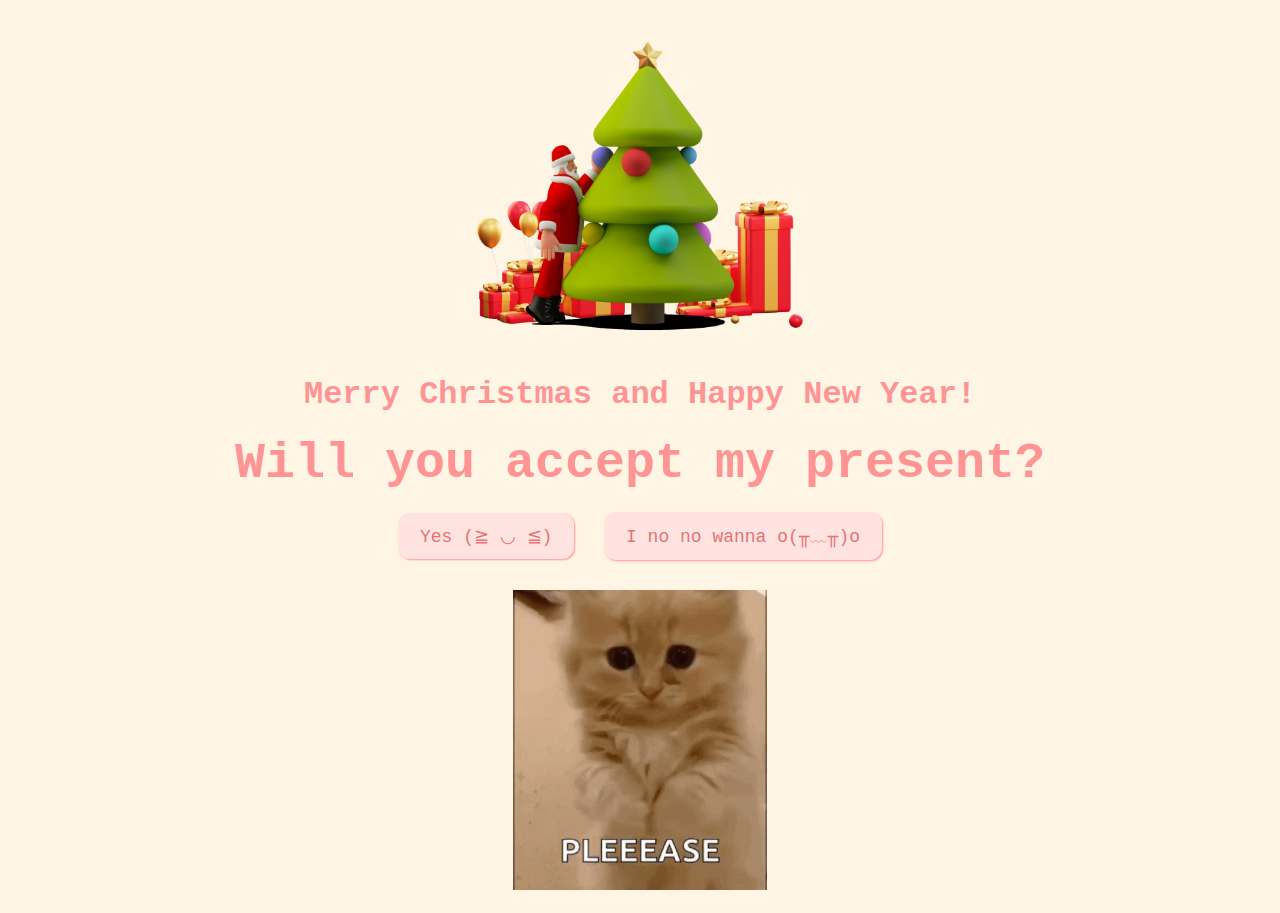
<file: index.html>
<!DOCTYPE html>
<html lang="en">
  <head>
    <meta charset="UTF-8" />
    <meta name="viewport" content="width=device-width, initial-scale=1.0" />
    <title>Merry Christmas</title>
    <link rel="stylesheet" href="css/valentine.css" />
  </head>
  <body>

    <div class = "home_container">
      <img src="assets/img/home.png" alt="" class ="home_img">

      <div class="home_data">
        <h1 class="home_title">
          Merry Christmas and Happy New Year!
        </h1>
      </div>
    </div>

    <div id="valentineQuestion"><b>Will you accept my present?</b></div>
    <button class="answerButton" onclick="location.href='thankyou.html'">
      Yes (≧ ◡ ≦)
    </button>
    <button class="answerButton" id="noButton">I no no wanna o(╥﹏╥)o</button>
    <br />
    <img src="cat.gif" alt="cat asking question" class="responsive" />

    <script>
      document
        .getElementById("noButton")
        .addEventListener("click", function () {
          var yesButton = document.querySelector(
            'button[onclick*="thankyou.html"]'
          );
          var currentFontSize = parseInt(
            window.getComputedStyle(yesButton).fontSize
          );
          yesButton.style.fontSize = currentFontSize + 10 + "px"; // Increase font size by 5px
        });
    </script>
  </body>
</html>
</file>
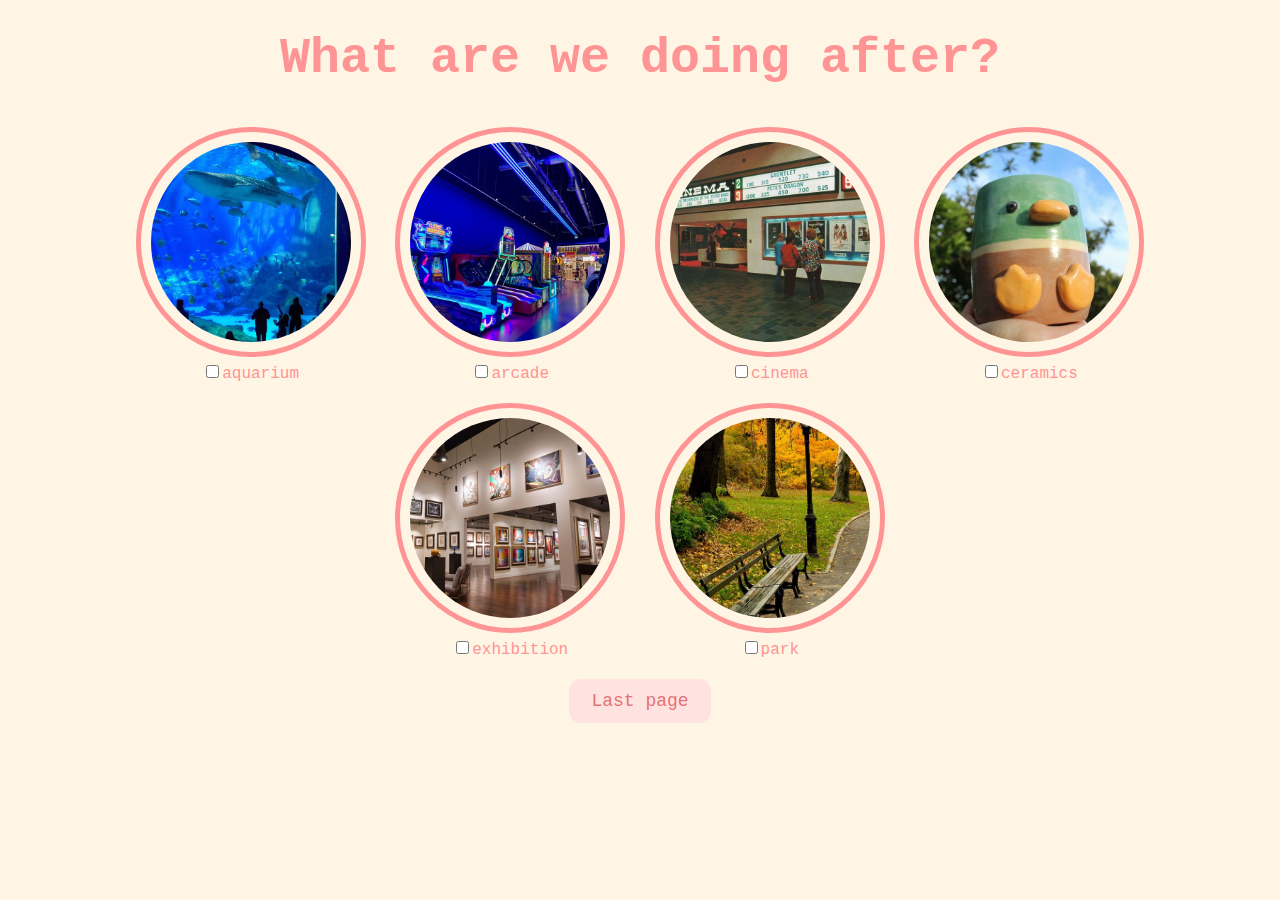
<file: activities.html>
<!DOCTYPE html>
<html lang="en">
  <head>
    <meta charset="UTF-8" />
    <meta name="viewport" content="width=device-width, initial-scale=1.0" />
    <title>Activities</title>
    <link rel="stylesheet" href="css/activities.css" />
  </head>
  <body>
    <div id="activityquestion"><b>What are we doing after?</b></div>
    <div class="activities-selection">
      <div class="activity-item">
        <img src="activities/aquarium.jpeg" alt="aquarium" />
        <label
          ><input
            type="checkbox"
            name="activities"
            value="aquarium"
          />aquarium</label
        >
      </div>
      <div class="activity-item">
        <img src="activities/arcade.jpeg" alt="arcade" />
        <label
          ><input
            type="checkbox"
            name="activities"
            value="arcade"
          />arcade</label
        >
      </div>
      <div class="activity-item">
        <img src="activities/cinema.jpeg" alt="cinema" />
        <label
          ><input
            type="checkbox"
            name="activities"
            value="cinema"
          />cinema</label
        >
      </div>
      <div class="activity-item">
        <img src="activities/keramika.jpeg" alt="ceramics" />
        <label
          ><input
            type="checkbox"
            name="activities"
            value="ceramics"
          />ceramics</label
        >
      </div>
      <div class="activity-item">
        <img src="activities/kunsthalle.jpeg" alt="kunsthalle" />
        <label
          ><input
            type="checkbox"
            name="activities"
            value="kunsthalle"
          />exhibition</label
        >
      </div>
      <div class="activity-item">
        <img src="activities/park.jpeg" alt="park.jpeg" />
        <label
          ><input
            type="checkbox"
            name="activities"
            value="park.jpeg"
          />park</label
        >
      </div>
    </div>
    <button class="button" onclick="location.href='snowfall.html'">
      Last page
    </button>
  </body>
</html>
</file>
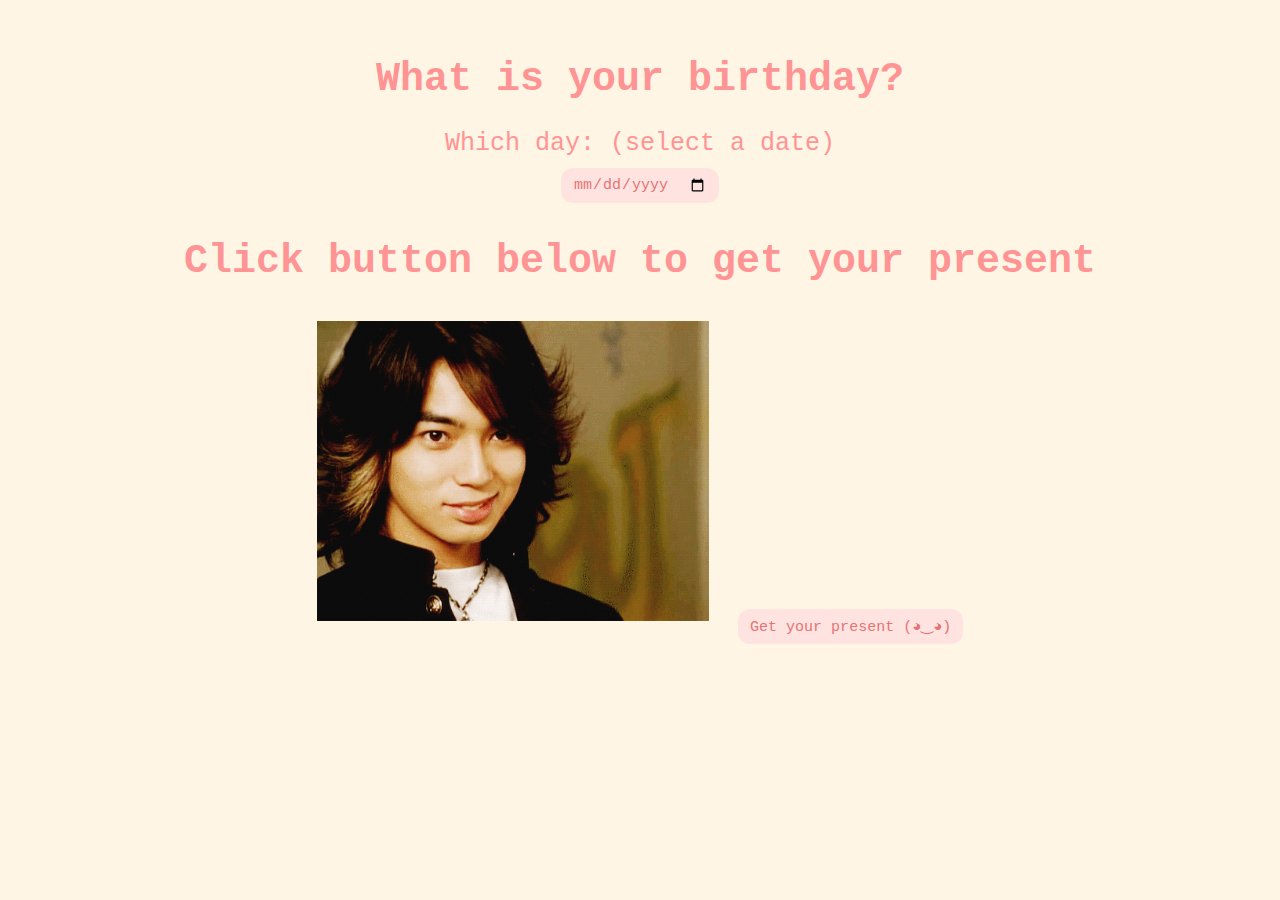
<file: date.html>
<!DOCTYPE html>
<html lang="en">
  <head>
    <meta charset="UTF-8" />
    <meta name="viewport" content="width=device-width, initial-scale=1.0" />
    <title>Date</title>
    <link rel="stylesheet" href="css/date.css" />
  </head>
  <body>
    <h1 title="choose a date">What is your birthday?</h1>
    <form class="form-group">
      <label>Which day: (select a date)</label>
      <div>
        <input type="date" />
      </div>
    </form>
    <h1 title="choose a date">Click button below to get your present</h1>
    <div>
      <img id="rizz" src="pinpage.gif" alt="rizzler god" class="responsive" />
      <button class="button" onclick="location.href='food.html'">
        Get your present (◕‿◕)
      </button>
    </div>
  </body>
</html>
</file>
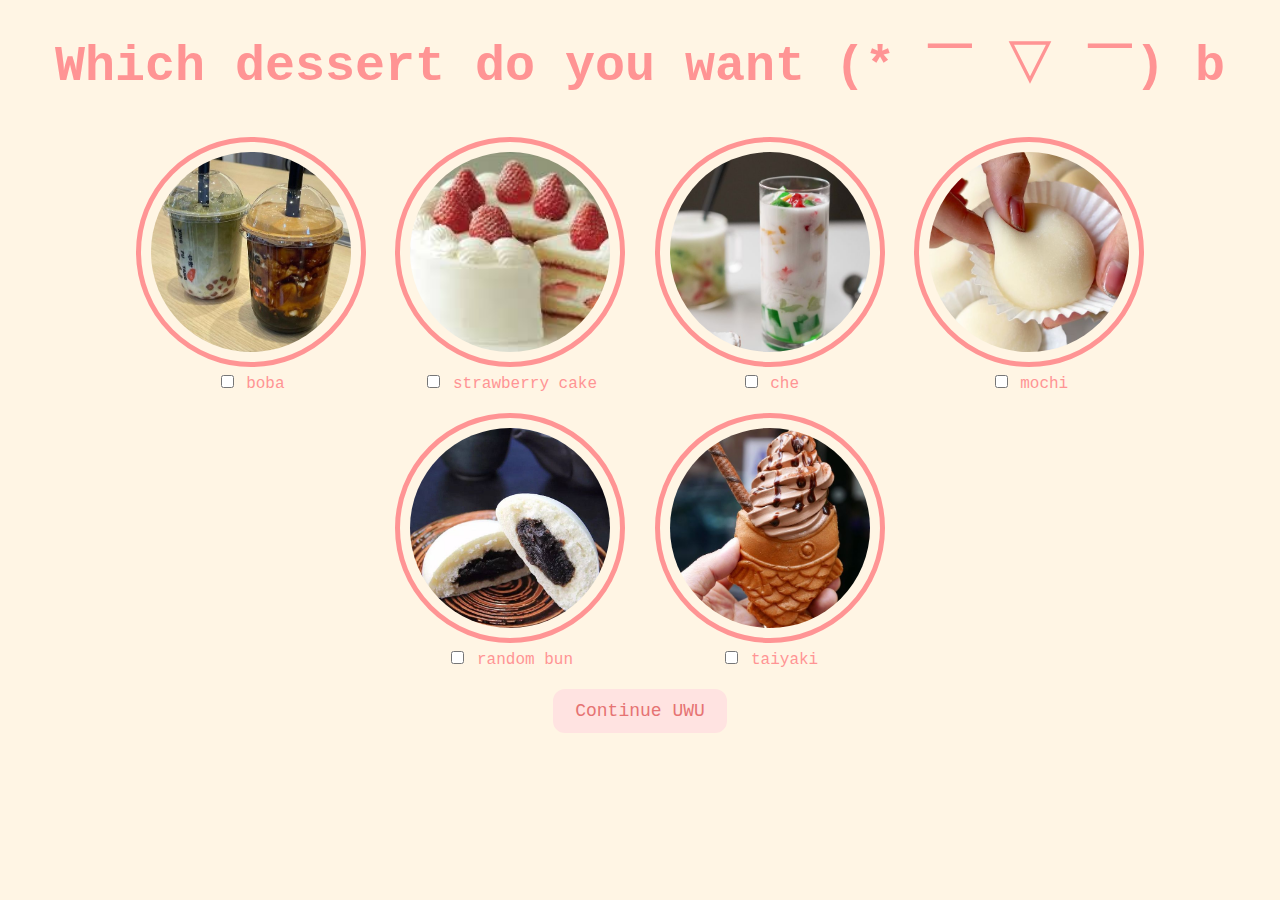
<file: dessert.html>
<!DOCTYPE html>
<html lang="en">
  <head>
    <meta charset="UTF-8" />
    <meta name="viewport" content="width=device-width, initial-scale=1.0" />
    <title>Dessert</title>
    <link rel="stylesheet" href="css/dessert.css" />
  </head>
  <body>
    <div id="dessertquestion">Which dessert do you want (* ￣ ▽ ￣) b </div>

    <div class="dessert-selection">
      <div class="dessert-item">
        <img src="food/boba.jpeg" alt="boba" />
        <label
          ><input type="checkbox" name="dessert" value="boba" /> boba</label
        >
      </div>
      <div class="dessert-item">
        <img src="dautay.jpg" alt="churro" />
        <label
          ><input type="checkbox" name="dessert" value="churro" /> strawberry cake</label
        >
      </div>
      <div class="dessert-item">
        <img src="food/che.jpeg" alt="che" />
        <label><input type="checkbox" name="dessert" value="che" /> che</label>
      </div>
      <div class="dessert-item">
        <img src="food/mochi.jpeg" alt="mochi" />
        <label
          ><input type="checkbox" name="dessert" value="mochi" /> mochi</label
        >
      </div>
      <div class="dessert-item">
        <img src="food/randombun.jpeg" alt="randombun" />
        <label
          ><input type="checkbox" name="dessert" value="randombun" /> random
          bun</label
        >
      </div>
      <div class="dessert-item">
        <img src="food/taiyaki.jpeg" alt="taiyaki" />
        <label
          ><input type="checkbox" name="dessert" value="taiyaki" />
          taiyaki</label
        >
      </div>
    </div>
    <button class="button" onclick="location.href='snowfall.html'">
      Continue UWU
    </button>
  </body>
</html>
</file>
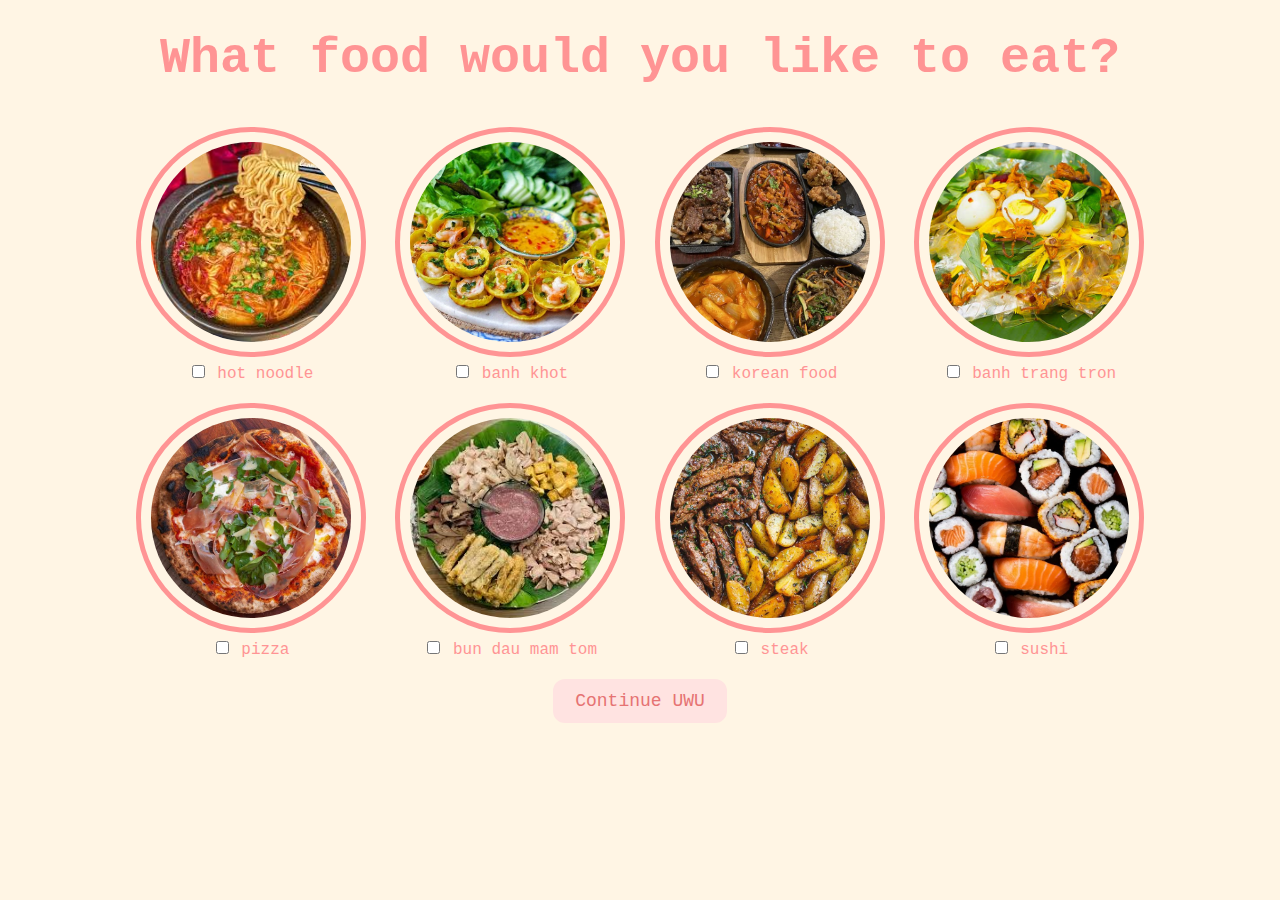
<file: food.html>
<!DOCTYPE html>
<html lang="en">
  <head>
    <meta charset="UTF-8" />
    <meta name="viewport" content="width=device-width, initial-scale=1.0" />
    <title>Food Selection</title>
    <link rel="stylesheet" href="css/food.css" />
  </head>
  <body>
    <div id="foodquestion">
      <b>What food would you like to eat?</b>
    </div>

    <div class="food-selection">
      <div class="food-item">
        <img src="hotnoodles.jpg" alt="Burgers, fries and fried chicken" />
        <label
          ><input
            type="checkbox"
            name="food"
            value="Burgers, fries and fried chicken"
          />
          hot noodle</label
        >
      </div>
      <div class="food-item">
        <img src="banhkhot.jpg" alt="dog" />
        <label
          ><input type="checkbox" name="food" value="hotdog" /> banh khot</label
        >
      </div>
      <div class="food-item">
        <img src="food/koreanfood.jpeg" alt="koreanfood" />
        <label
          ><input type="checkbox" name="food" value="Korean food" /> korean
          food</label>
      </div>
      <div class="food-item">
        <img src="banhtrangtron.jpg" alt="pasta" />
        <label><input type="checkbox" name="food" value="pasta" /> banh trang tron</label>
      </div>
      <div class="food-item">
        <img src="food/pizza.jpeg" alt="pizza" />
        <label><input type="checkbox" name="food" value="pizza" /> pizza</label>
      </div>
      <div class="food-item">
        <img src="bundau.jpg" alt="salad" />
        <label><input type="checkbox" name="food" value="salad" /> bun dau mam tom</label>
      </div>
      <div class="food-item">
        <img src="food/steak.jpeg" alt="steak" />
        <label><input type="checkbox" name="food" value="steak" /> steak</label>
      </div>
      <div class="food-item">
        <img src="food/sushi.jpeg" alt="sushi" />
        <label><input type="checkbox" name="food" value="sushi" /> sushi</label>
      </div>
    </div>
    <button class="button" onclick="location.href='dessert.html'">
      Continue UWU
    </button>
  </body>
</html>
</file>
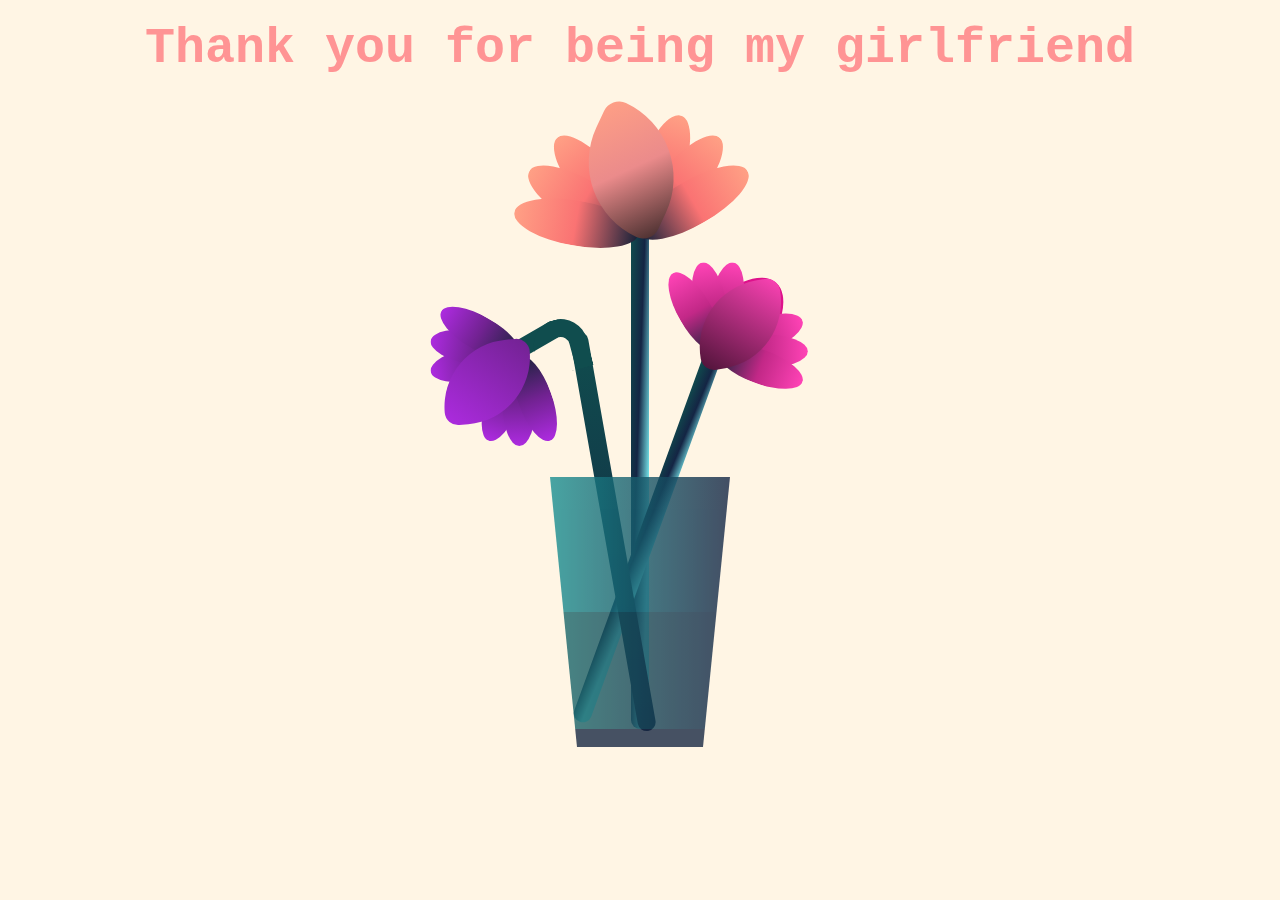
<file: lastpage.html>
<!DOCTYPE html>
<html lang="en">
  <head>
    <meta charset="UTF-8" />
    <meta name="viewport" content="width=device-width, initial-scale=1.0" />
    <title>Document</title>
    <link rel="stylesheet" href="css/flower.css" />
  </head>
  <body>
    <div id="thankyou"><b>Thank you for being my girlfriend</b></div>
    <div class="flower">
      <div class="f-wrapper">
        <div class="flower__line"></div>
        <div class="f">
          <div class="flower__leaf flower__leaf--1"></div>
          <div class="flower__leaf flower__leaf--2"></div>
          <div class="flower__leaf flower__leaf--3"></div>
          <div class="flower__leaf flower__leaf--4"></div>
          <div class="flower__leaf flower__leaf--5"></div>
          <div class="flower__leaf flower__leaf--6"></div>
          <div class="flower__leaf flower__leaf--7"></div>
          <div
            class="flower__leaf flower__leaf--8 flower__fall-down--yellow"
          ></div>
        </div>
      </div>

      <div class="f-wrapper f-wrapper--2">
        <div class="flower__line"></div>
        <div class="f">
          <div class="flower__leaf flower__leaf--1"></div>
          <div class="flower__leaf flower__leaf--2"></div>
          <div class="flower__leaf flower__leaf--3"></div>
          <div class="flower__leaf flower__leaf--4"></div>
          <div class="flower__leaf flower__leaf--5"></div>
          <div class="flower__leaf flower__leaf--6"></div>
          <div class="flower__leaf flower__leaf--7"></div>
          <div
            class="flower__leaf flower__leaf--8 flower__fall-down--pink"
          ></div>
        </div>
      </div>

      <div class="f-wrapper f-wrapper--3">
        <div class="flower__line"></div>
        <div class="f">
          <div class="flower__leaf flower__leaf--1"></div>
          <div class="flower__leaf flower__leaf--2"></div>
          <div class="flower__leaf flower__leaf--3"></div>
          <div class="flower__leaf flower__leaf--4"></div>
          <div class="flower__leaf flower__leaf--5"></div>
          <div class="flower__leaf flower__leaf--6"></div>
          <div class="flower__leaf flower__leaf--7"></div>
          <div
            class="flower__leaf flower__leaf--8 flower__fall-down--purple"
          ></div>
        </div>
      </div>
      <div class="flower__glass"></div>
    </div>
  </body>
</html>
</file>
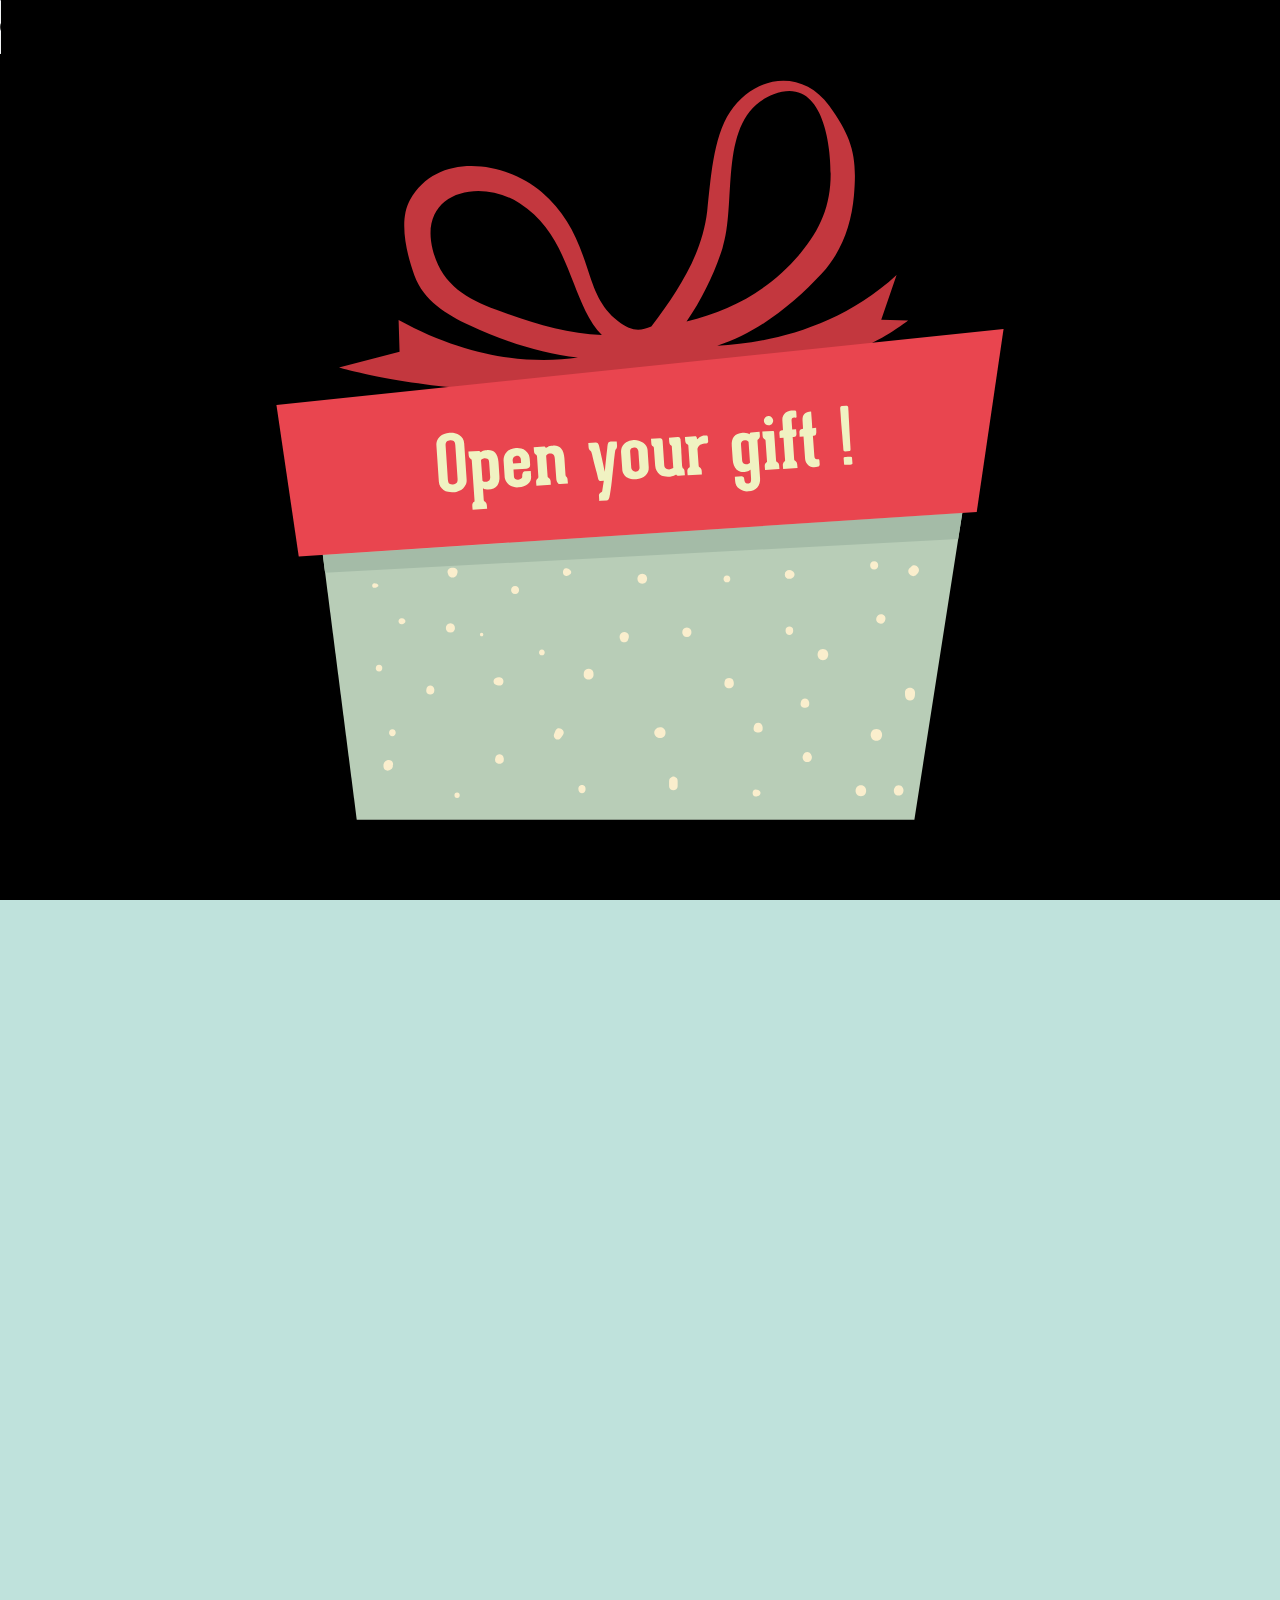
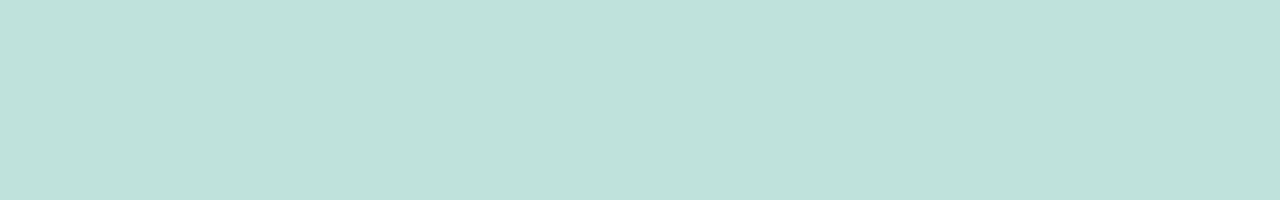
<file: snowfall.html>
<!DOCTYPE html>
<html lang="en">
    <head>
        <meta charset="utf-8" />
        <title>Snow Effect</title>
        <style>
        body {
		  margin: 0;
		  overflow: hidden;
		  background-color: black;
		}
		body,
html {
    margin: 0;
    padding: 0;
    background-color: rgba(20, 20, 25, 1);
}

body,
html {
    overflow-x: hidden;
    width: 100vw;
    height: auto;
}

.snow-container {
    position: fixed;
    top: 0;
    left: 0;
    overflow: hidden;
    width: 100vw;
    height: 100vh;
    z-index: 99999;
    pointer-events: none;
}

.snowflake {
    position: absolute;
    background-color: white;
    border-radius: 50%;
    opacity: 0.8;
    pointer-events: none;
}

@keyframes fall {
    0% {
        opacity: 0;
        transform: translateY(0);
    }
    10% {
        opacity: 1;
    }
    100% {
        opacity: 0.5;
        transform: translateY(100vh);
    }
}

@keyframes diagonal-fall {
    0% {
        opacity: 0;
        transform: translate(0, 0);
    }
    10% {
        opacity: 1;
    }
    100% {
        opacity: 0.25;
        transform: translate(10vw, 100vh);
    }
}

		.scene {
		  width: 100%;
		  height: 100%;
		  position: fixed;
		  top: 0;
		  left: 0;
      display: none;
		}
		
		.credits {
		  position: fixed;
		  bottom: 10px;
		  right: 10px;
		  max-width: 250px;
		  z-index: 10;
		  text-align: right;
		}
		
		a {
		  display: block;
		  padding: 2px 0;
		  color: #1d1f3f;
		  text-decoration: none;
		  font-family: Helvetica, Verdana, sans-serif;
		  font-size: 15px;
		}
		
		a:hover {
		  text-decoration: underline;
		}
		
		.gift.hidden {
		  display: none;
		}
		
		.gift {
		  position: fixed;
		  top: 0;
		  left: 0;
		  width: 100%;
		  height: 100%;
		  background: black;
		  cursor: pointer;
		}
		
		.gift svg {
		  width: 100%;
		  height: 100%;
		}
        </style>
    </head>
    <body>
        <div class="snow-container"></div>
        <div style="height: 200vh;">
        <svg class="scene" viewBox="0 0 1600 900">
            <clipPath id="sceneClipPath">
              <rect x="0" y="0" width="1600" height="900" />
            </clipPath>
            <rect x="0" fill="#BFE2DC" width="1600" height="900" />
            <g id="snow">
              <ellipse fill="#FFFFFF" cx="20.121" cy="6.251" rx="4.966" ry="5.138" />
              <ellipse fill="#FFFFFF" cx="116.374" cy="25.356" rx="3.738" ry="3.87" />
              <ellipse fill="#FFFFFF" cx="6.445" cy="84.816" rx="3.74" ry="3.87" />
              <ellipse fill="#FFFFFF" cx="6.445" cy="152.35" rx="3.74" ry="3.869" />
              <ellipse fill="#FFFFFF" cx="62.279" cy="107.081" rx="4.97" ry="5.139" />
              <path fill="#FFFFFF" d="M213.814-32.458c-1.583,1.371-3.943,1.156-5.268-0.482c-1.327-1.639-1.117-4.078,0.465-5.449c1.586-1.373,3.943-1.156,5.269,0.481C215.608-36.27,215.399-33.832,213.814-32.458z" />
              <path fill="#FFFFFF" d="M163.75,10.895c-1.584,1.371-3.945,1.156-5.272-0.483c-1.324-1.638-1.117-4.077,0.469-5.449c1.584-1.372,3.941-1.155,5.269,0.483C165.543,7.083,165.333,9.524,163.75,10.895z" />
              <path fill="#FFFFFF" d="M233.943,27.086c-2.104,1.821-5.237,1.533-7-0.643c-1.762-2.177-1.483-5.418,0.619-7.238c2.105-1.822,5.24-1.535,7.001,0.641C236.326,22.024,236.047,25.262,233.943,27.086z" />
              <path fill="#FFFFFF" d="M384.188,209.296c-2.324,1.509-5.391,0.786-6.85-1.617c-1.459-2.401-0.76-5.575,1.563-7.084c2.325-1.511,5.393-0.785,6.849,1.617C387.209,204.614,386.508,207.786,384.188,209.296z" />
              <path fill="#FFFFFF" d="M258.129,201.098c-1.749,1.138-4.061,0.592-5.159-1.218c-1.097-1.808-0.572-4.196,1.181-5.332c1.749-1.138,4.059-0.593,5.156,1.216C260.406,197.574,259.878,199.961,258.129,201.098z" />
              <path fill="#FFFFFF" d="M128.437,211.658c-1.749,1.138-4.058,0.593-5.158-1.219c-1.098-1.807-0.569-4.194,1.181-5.333c1.75-1.135,4.055-0.59,5.154,1.218C130.716,208.133,130.188,210.522,128.437,211.658z" />
              <path fill="#FFFFFF" d="M195.856,237.545c-2.322,1.512-5.39,0.788-6.847-1.617c-1.461-2.403-0.762-5.572,1.561-7.084c2.324-1.508,5.392-0.783,6.853,1.617C198.881,232.864,198.18,236.038,195.856,237.545z" />
              <path fill="#FFFFFF" d="M40.888,197.823c0,2.839-2.227,5.139-4.967,5.139c-2.744,0-4.971-2.3-4.971-5.139c0-2.837,2.227-5.138,4.971-5.138C38.662,192.685,40.888,194.986,40.888,197.823z" />
              <ellipse fill="#FFFFFF" cx="109.085" cy="186.813" rx="3.74" ry="3.869" />
              <path fill="#FFFFFF" d="M2.897,246.273c0,2.134-1.677,3.87-3.743,3.87c-2.065,0-3.737-1.736-3.737-3.87c0-2.138,1.672-3.868,3.737-3.868C1.22,242.405,2.897,244.135,2.897,246.273z" />
              <path fill="#FFFFFF" d="M59.958,268.534c0,2.842-2.224,5.141-4.972,5.141c-2.742,0-4.965-2.299-4.965-5.141c0-2.836,2.223-5.137,4.965-5.137C57.736,263.397,59.958,265.698,59.958,268.534z" />
              <ellipse fill="#FFFFFF" cx="438.713" cy="236.883" rx="4.967" ry="5.139" />
              <ellipse fill="#FFFFFF" cx="365.545" cy="247.895" rx="3.738" ry="3.87" />
              <path fill="#FFFFFF" d="M471.737,188.434c0-2.137,1.676-3.869,3.736-3.869c2.065,0,3.744,1.732,3.744,3.869c0,2.138-1.679,3.869-3.744,3.869C473.411,192.303,471.737,190.572,471.737,188.434z" />
              <path fill="#FFFFFF" d="M471.737,120.899c0-2.135,1.676-3.867,3.736-3.867c2.065,0,3.744,1.731,3.744,3.867c0,2.138-1.679,3.87-3.744,3.87C473.411,124.769,471.737,123.037,471.737,120.899z" />
              <ellipse fill="#FFFFFF" cx="419.643" cy="166.17" rx="4.969" ry="5.139" />
              <path fill="#FFFFFF" d="M268.108,305.709c1.583-1.372,3.942-1.156,5.267,0.482c1.328,1.639,1.119,4.078-0.465,5.451c-1.589,1.369-3.945,1.154-5.269-0.483C266.315,309.522,266.522,307.082,268.108,305.709z" />
              <path fill="#FFFFFF" d="M318.172,262.356c1.582-1.371,3.942-1.156,5.27,0.482c1.324,1.639,1.117,4.076-0.469,5.45c-1.583,1.372-3.941,1.155-5.27-0.483C316.378,266.167,316.588,263.726,318.172,262.356z" />
              <path fill="#FFFFFF" d="M247.977,246.166c2.104-1.823,5.24-1.534,7.001,0.642c1.761,2.176,1.484,5.417-0.619,7.238c-2.106,1.82-5.239,1.534-7.002-0.641C245.596,251.227,245.873,247.989,247.977,246.166z" />
              <path fill="#FFFFFF" d="M238.317,90.026c2.324-1.51,5.393-0.787,6.851,1.615c1.458,2.404,0.758,5.576-1.563,7.086c-2.326,1.51-5.392,0.785-6.849-1.617C235.296,94.708,235.996,91.536,238.317,90.026z" />
              <path fill="#FFFFFF" d="M298.194,97.521c1.748-1.136,4.06-0.59,5.158,1.219c1.097,1.807,0.574,4.196-1.18,5.332c-1.752,1.138-4.061,0.594-5.157-1.217C295.914,101.046,296.443,98.661,298.194,97.521z" />
              <path fill="#FFFFFF" d="M353.483,61.593c1.749-1.137,4.061-0.593,5.159,1.219c1.097,1.806,0.569,4.195-1.181,5.333c-1.75,1.135-4.057,0.59-5.156-1.219C351.204,65.118,351.733,62.729,353.483,61.593z" />
              <path fill="#FFFFFF" d="M286.065,35.706c2.323-1.514,5.39-0.789,6.848,1.617c1.464,2.402,0.763,5.572-1.563,7.083c-2.322,1.509-5.391,0.785-6.852-1.618C283.039,40.387,283.74,37.213,286.065,35.706z" />
              <ellipse fill="#FFFFFF" cx="446.003" cy="75.428" rx="4.968" ry="5.139" />
              <ellipse fill="#FFFFFF" cx="372.836" cy="86.438" rx="3.739" ry="3.869" />
              <ellipse fill="#FFFFFF" cx="482.764" cy="26.978" rx="3.74" ry="3.87" />
              <path fill="#FFFFFF" d="M421.965,4.717c0-2.84,2.221-5.14,4.969-5.14c2.742,0,4.965,2.3,4.965,5.14c0,2.836-2.223,5.135-4.965,5.135C424.186,9.852,421.965,7.553,421.965,4.717z" />
              <ellipse fill="#FFFFFF" cx="130.189" cy="117.033" rx="3.74" ry="3.868" />
              <ellipse fill="#FFFFFF" cx="142.758" cy="55.862" rx="4.967" ry="5.138" />
              <ellipse fill="#FFFFFF" cx="62.279" cy="-26.416" rx="4.968" ry="5.138" />
              <path fill="#FFFFFF" d="M190.647,93.272c-1.583,1.373-3.942,1.157-5.271-0.481c-1.324-1.639-1.116-4.077,0.47-5.45c1.583-1.371,3.94-1.156,5.267,0.482C192.441,89.461,192.23,91.903,190.647,93.272z" />
              <path fill="#FFFFFF" d="M296.077,155.317c-1.583,1.371-3.943,1.156-5.271-0.482c-1.325-1.639-1.117-4.078,0.469-5.451c1.584-1.371,3.941-1.154,5.269,0.484C297.868,151.504,297.659,153.946,296.077,155.317z" />
              <path fill="#FFFFFF" d="M314.19,204.717c2.323-1.514,5.389-0.789,6.848,1.617c1.464,2.402,0.764,5.572-1.561,7.083c-2.324,1.508-5.391,0.784-6.852-1.618C311.163,209.397,311.865,206.225,314.19,204.717z" />
              <path fill="#FFFFFF" d="M362.905,136.244c2.322-1.513,5.39-0.79,6.847,1.615c1.463,2.404,0.764,5.575-1.561,7.085c-2.323,1.508-5.392,0.783-6.853-1.617C359.877,140.924,360.58,137.751,362.905,136.244z" />
              <ellipse fill="#FFFFFF" cx="723.389" cy="31.77" rx="5.059" ry="5.23" />
              <path fill="#FFFFFF" d="M734.229,112.747c-2.105,0-3.811-1.762-3.811-3.938c0-2.175,1.705-3.937,3.811-3.937c2.102,0,3.807,1.762,3.807,3.937C738.034,110.985,736.329,112.747,734.229,112.747z" />
              <path fill="#FFFFFF" d="M675.698-3.003c-2.104,0-3.809-1.766-3.809-3.938c0-2.176,1.705-3.939,3.809-3.939c2.104,0,3.808,1.764,3.808,3.939C679.504-4.769,677.801-3.003,675.698-3.003z" />
              <path fill="#FFFFFF" d="M609.219-3.003c-2.103,0-3.81-1.766-3.81-3.938c0-2.176,1.707-3.939,3.81-3.939c2.104,0,3.809,1.764,3.809,3.939C613.028-4.769,611.323-3.003,609.219-3.003z" />
              <ellipse fill="#FFFFFF" cx="653.781" cy="51.848" rx="5.06" ry="5.23" />
              <path fill="#FFFFFF" d="M791.139,211.413c-1.353-1.668-1.142-4.154,0.473-5.549c1.614-1.396,4.017-1.174,5.365,0.492c1.352,1.67,1.137,4.152-0.475,5.546C794.889,213.301,792.489,213.082,791.139,211.413z" />
              <path fill="#FFFFFF" d="M748.463,158.696c-1.351-1.667-1.142-4.152,0.475-5.549c1.611-1.397,4.012-1.179,5.363,0.493c1.352,1.667,1.139,4.149-0.474,5.544C752.215,160.583,749.813,160.36,748.463,158.696z" />
              <path fill="#FFFFFF" d="M732.524,232.607c-1.793-2.216-1.508-5.516,0.633-7.372c2.142-1.854,5.332-1.563,7.125,0.653c1.793,2.215,1.51,5.517-0.631,7.372C737.508,235.116,734.319,234.821,732.524,232.607z" />
              <path fill="#FFFFFF" d="M578.827,242.778c-1.485-2.446-0.774-5.674,1.593-7.211c2.362-1.535,5.485-0.799,6.973,1.647c1.487,2.446,0.773,5.675-1.592,7.21C583.438,245.962,580.315,245.223,578.827,242.778z" />
              <path fill="#FFFFFF" d="M586.206,179.732c-1.118-1.841-0.584-4.272,1.199-5.433c1.777-1.155,4.131-0.602,5.248,1.244c1.121,1.841,0.584,4.273-1.197,5.428C589.676,182.129,587.325,181.574,586.206,179.732z" />
              <path fill="#FFFFFF" d="M550.838,121.512c-1.115-1.84-0.58-4.272,1.2-5.432c1.779-1.156,4.132-0.6,5.25,1.244c1.117,1.84,0.582,4.27-1.196,5.427C554.309,123.91,551.959,123.354,550.838,121.512z" />
              <path fill="#FFFFFF" d="M525.356,192.502c-1.488-2.444-0.773-5.676,1.592-7.211c2.367-1.538,5.488-0.801,6.978,1.645c1.483,2.449,0.771,5.676-1.595,7.216C529.965,195.687,526.842,194.951,525.356,192.502z" />
              <path fill="#FFFFFF" d="M564.459,29.326c-2.796,0-5.062-2.346-5.062-5.229c0-2.892,2.266-5.233,5.062-5.233c2.791,0,5.057,2.343,5.057,5.233C569.516,26.98,567.25,29.326,564.459,29.326z" />
              <path fill="#FFFFFF" d="M575.297,105.072c-2.104,0-3.81-1.767-3.81-3.938c0-2.176,1.705-3.938,3.81-3.938c2.102,0,3.807,1.764,3.807,3.938C579.104,103.306,577.399,105.072,575.297,105.072z" />
              <path fill="#FFFFFF" d="M516.766-10.679c-2.1,0-3.807-1.766-3.807-3.941c0-2.175,1.706-3.938,3.807-3.938c2.104,0,3.811,1.763,3.811,3.938C520.575-12.444,518.87-10.679,516.766-10.679z" />
              <path fill="#FFFFFF" d="M494.854,49.407c-2.797,0-5.059-2.342-5.059-5.234c0-2.891,2.262-5.229,5.059-5.229c2.793,0,5.057,2.34,5.057,5.229C499.909,47.065,497.647,49.407,494.854,49.407z" />
              <ellipse fill="#FFFFFF" cx="526.008" cy="448.226" rx="5.059" ry="5.23" />
              <ellipse fill="#FFFFFF" cx="515.17" cy="371.182" rx="3.809" ry="3.938" />
              <ellipse fill="#FFFFFF" cx="573.698" cy="486.937" rx="3.812" ry="3.938" />
              <ellipse fill="#FFFFFF" cx="640.178" cy="486.937" rx="3.809" ry="3.938" />
              <path fill="#FFFFFF" d="M595.615,422.913c2.795,0,5.06,2.34,5.06,5.229c0,2.893-2.265,5.233-5.06,5.233s-5.057-2.342-5.057-5.233C590.559,425.253,592.821,422.913,595.615,422.913z" />
              <path fill="#FFFFFF" d="M458.26,268.582c1.35,1.667,1.139,4.151-0.474,5.546c-1.614,1.398-4.016,1.177-5.366-0.49c-1.351-1.672-1.136-4.154,0.477-5.549C454.508,266.692,456.909,266.911,458.26,268.582z" />
              <path fill="#FFFFFF" d="M500.936,321.297c1.35,1.668,1.139,4.152-0.477,5.551c-1.611,1.394-4.013,1.174-5.363-0.496c-1.353-1.666-1.14-4.148,0.477-5.547C497.184,319.409,499.586,319.63,500.936,321.297z" />
              <path fill="#FFFFFF" d="M516.87,247.385c1.795,2.215,1.511,5.516-0.631,7.371c-2.141,1.855-5.33,1.564-7.125-0.651c-1.791-2.22-1.508-5.518,0.631-7.372C511.891,244.876,515.077,245.168,516.87,247.385z" />
              <path fill="#FFFFFF" d="M670.569,237.211c1.486,2.447,0.773,5.678-1.592,7.213c-2.363,1.535-5.486,0.799-6.971-1.646c-1.488-2.448-0.775-5.677,1.59-7.211C665.961,234.032,669.084,234.768,670.569,237.211z" />
              <path fill="#FFFFFF" d="M663.19,300.26c1.121,1.842,0.584,4.273-1.197,5.434c-1.778,1.152-4.131,0.604-5.248-1.243c-1.121-1.844-0.584-4.275,1.195-5.43C659.721,297.862,662.071,298.417,663.19,300.26z" />
              <path fill="#FFFFFF" d="M698.559,358.481c1.115,1.842,0.582,4.273-1.201,5.432c-1.777,1.154-4.129,0.598-5.25-1.244c-1.117-1.844-0.582-4.271,1.199-5.429C695.088,356.083,697.44,356.635,698.559,358.481z" />
              <path fill="#FFFFFF" d="M724.038,287.489c1.49,2.447,0.777,5.676-1.59,7.21c-2.367,1.54-5.487,0.804-6.975-1.644c-1.484-2.447-0.771-5.678,1.592-7.216C719.432,284.302,722.557,285.042,724.038,287.489z" />
              <path fill="#FFFFFF" d="M684.938,450.669c2.797,0,5.061,2.344,5.061,5.229c0,2.891-2.264,5.233-5.061,5.233c-2.793,0-5.057-2.344-5.057-5.233C679.881,453.013,682.145,450.669,684.938,450.669z" />
              <ellipse fill="#FFFFFF" cx="674.1" cy="378.858" rx="3.809" ry="3.938" />
              <ellipse fill="#FFFFFF" cx="732.631" cy="494.611" rx="3.809" ry="3.938" />
              <path fill="#FFFFFF" d="M754.543,430.591c2.797,0,5.059,2.338,5.059,5.229c0,2.891-2.262,5.231-5.059,5.231c-2.793,0-5.058-2.342-5.058-5.231C749.486,432.93,751.75,430.591,754.543,430.591z" />
              <path fill="#FFFFFF" d="M643.987,127.295c-2.102,0-3.809-1.766-3.809-3.936c0-2.176,1.707-3.941,3.809-3.941c2.104,0,3.81,1.766,3.81,3.941C647.795,125.53,646.09,127.295,643.987,127.295z" />
              <path fill="#FFFFFF" d="M704.198,141.821c-2.789,0-5.057-2.339-5.057-5.229c0-2.889,2.268-5.229,5.057-5.229c2.795,0,5.062,2.342,5.062,5.229C709.258,139.482,706.991,141.821,704.198,141.821z" />
              <ellipse fill="#FFFFFF" cx="785.19" cy="51.849" rx="5.057" ry="5.229" />
              <path fill="#FFFFFF" d="M667.375,187.018c-1.353-1.666-1.14-4.152,0.475-5.551c1.609-1.395,4.012-1.176,5.363,0.495c1.352,1.667,1.137,4.148-0.476,5.546C671.125,188.907,668.723,188.682,667.375,187.018z" />
              <path fill="#FFFFFF" d="M606.301,298.034c-1.353-1.667-1.14-4.152,0.475-5.551c1.613-1.395,4.014-1.176,5.365,0.494c1.35,1.668,1.137,4.149-0.478,5.547C610.051,299.922,607.649,299.7,606.301,298.034z" />
              <path fill="#FFFFFF" d="M557.674,317.106c1.487,2.447,0.774,5.675-1.592,7.209c-2.365,1.541-5.488,0.804-6.976-1.642c-1.481-2.447-0.771-5.677,1.594-7.216C553.065,313.919,556.19,314.659,557.674,317.106z" />
              <path fill="#FFFFFF" d="M625.073,368.401c1.488,2.445,0.777,5.674-1.592,7.209c-2.365,1.541-5.484,0.805-6.973-1.644c-1.484-2.447-0.771-5.678,1.594-7.215S623.592,365.954,625.073,368.401z" />
              <path fill="#FFFFFF" d="M135.709,287.625c2.104-1.822,5.237-1.533,7.001,0.642c1.762,2.176,1.483,5.417-0.62,7.237c-2.108,1.822-5.241,1.535-7.002-0.639C133.327,292.686,133.605,289.448,135.709,287.625z" />
              <ellipse fill="#FFFFFF" cx="46.283" cy="349.598" rx="3.739" ry="3.868" />
              <path fill="#FFFFFF" d="M124.777,389.866c0,2.139-1.675,3.867-3.738,3.867c-2.066,0-3.74-1.729-3.74-3.867c0-2.137,1.674-3.869,3.74-3.869C123.101,385.997,124.777,387.729,124.777,389.866z" />
              <path fill="#FFFFFF" d="M209.895,302.354c0,2.139-1.676,3.87-3.737,3.87c-2.066,0-3.741-1.731-3.741-3.87c0-2.136,1.675-3.867,3.741-3.867C208.219,298.487,209.895,300.218,209.895,302.354z" />
              <path fill="#FFFFFF" d="M189.472,358.604c0,2.84-2.223,5.139-4.97,5.139c-2.744,0-4.966-2.299-4.966-5.139c0-2.836,2.222-5.138,4.966-5.138C187.249,353.466,189.472,355.768,189.472,358.604z" />
              <path fill="#FFFFFF" d="M3.99,374.918c0,2.842-2.223,5.141-4.971,5.141c-2.743,0-4.966-2.299-4.966-5.141c0-2.836,2.223-5.135,4.966-5.135C1.768,369.784,3.99,372.083,3.99,374.918z" />
              <path fill="#FFFFFF" d="M235.992,398.87c0,2.842-2.224,5.141-4.97,5.141c-2.745,0-4.967-2.299-4.967-5.141c0-2.836,2.223-5.137,4.967-5.137C233.77,393.733,235.992,396.034,235.992,398.87z" />
              <path fill="#FFFFFF" d="M326.77,340.588c0,2.842-2.224,5.141-4.97,5.141c-2.745,0-4.969-2.299-4.969-5.141c0-2.836,2.224-5.137,4.969-5.137C324.546,335.452,326.77,337.752,326.77,340.588z" />
              <path fill="#FFFFFF" d="M410.227,286.424c0,2.842-2.225,5.141-4.971,5.141c-2.744,0-4.968-2.299-4.968-5.141c0-2.835,2.224-5.137,4.968-5.137C408.002,281.288,410.227,283.589,410.227,286.424z" />
              <path fill="#FFFFFF" d="M370.436,371.956c1.582-1.371,3.943-1.156,5.271,0.48c1.324,1.639,1.115,4.078-0.471,5.451c-1.582,1.371-3.938,1.154-5.268-0.481C368.643,375.766,368.852,373.325,370.436,371.956z" />
              <path fill="#FFFFFF" d="M417.241,419.946c1.582-1.371,3.943-1.154,5.271,0.481c1.324,1.637,1.117,4.078-0.469,5.451c-1.584,1.371-3.941,1.152-5.271-0.482C415.448,423.759,415.656,421.314,417.241,419.946z" />
              <path fill="#FFFFFF" d="M271.846,438.087c1.583-1.373,3.943-1.158,5.271,0.479c1.324,1.642,1.116,4.078-0.471,5.453c-1.582,1.369-3.938,1.152-5.268-0.483C270.053,441.896,270.262,439.454,271.846,438.087z" />
              <path fill="#FFFFFF" d="M340.538,454.597c1.582-1.368,3.942-1.153,5.271,0.484c1.324,1.639,1.117,4.08-0.47,5.451c-1.583,1.371-3.94,1.155-5.268-0.484C338.744,458.409,338.954,455.97,340.538,454.597z" />
              <path fill="#FFFFFF" d="M773.686,311.69c1.582-1.371,3.943-1.157,5.27,0.482c1.326,1.639,1.117,4.078-0.469,5.451c-1.582,1.37-3.938,1.154-5.268-0.484C771.893,315.5,772.102,313.059,773.686,311.69z" />
              <path fill="#FFFFFF" d="M784.11,368.401c1.486,2.445,0.775,5.674-1.592,7.209c-2.367,1.541-5.486,0.805-6.973-1.644c-1.487-2.448-0.773-5.678,1.592-7.215C779.5,365.215,782.622,365.954,784.11,368.401z" />
              <path fill="#FFFFFF" d="M278.529,494.673c1.489,2.445,0.776,5.674-1.593,7.209c-2.364,1.541-5.483,0.804-6.973-1.643c-1.484-2.445-0.771-5.681,1.593-7.216C273.92,491.487,277.045,492.229,278.529,494.673z" />
              <ellipse fill="#FFFFFF" cx="831.837" cy="-1.43" rx="4.966" ry="5.138" />
              <ellipse fill="#FFFFFF" cx="928.089" cy="17.674" rx="3.738" ry="3.87" />
              <path fill="#FFFFFF" d="M821.901,77.134c0,2.138-1.676,3.87-3.738,3.87c-2.065,0-3.741-1.732-3.741-3.87c0-2.137,1.676-3.868,3.741-3.868C820.225,73.266,821.901,74.998,821.901,77.134z" />
              <path fill="#FFFFFF" d="M821.901,144.668c0,2.137-1.676,3.869-3.738,3.869c-2.065,0-3.741-1.732-3.741-3.869s1.676-3.869,3.741-3.869C820.225,140.799,821.901,142.532,821.901,144.668z" />
              <ellipse fill="#FFFFFF" cx="873.994" cy="99.399" rx="4.969" ry="5.139" />
              <path fill="#FFFFFF" d="M1025.53-40.14c-1.583,1.371-3.942,1.156-5.268-0.482c-1.326-1.639-1.117-4.078,0.466-5.449c1.587-1.373,3.943-1.156,5.269,0.482C1027.323-43.952,1027.115-41.513,1025.53-40.14z" />
              <path fill="#FFFFFF" d="M975.466,3.213c-1.585,1.371-3.944,1.156-5.272-0.483c-1.324-1.638-1.116-4.077,0.47-5.449c1.585-1.372,3.94-1.155,5.27,0.482C977.258-0.599,977.049,1.842,975.466,3.213z" />
              <path fill="#FFFFFF" d="M1045.657,19.405c-2.104,1.821-5.237,1.533-7-0.644c-1.762-2.177-1.483-5.418,0.619-7.238c2.105-1.822,5.24-1.535,7.002,0.641C1048.041,14.342,1047.762,17.581,1045.657,19.405z" />
              <path fill="#FFFFFF" d="M1195.904,201.615c-2.323,1.509-5.391,0.786-6.85-1.617c-1.459-2.402-0.759-5.575,1.563-7.084c2.325-1.511,5.393-0.785,6.85,1.617C1198.925,196.932,1198.224,200.104,1195.904,201.615z" />
              <path fill="#FFFFFF" d="M1069.845,193.417c-1.749,1.137-4.061,0.592-5.159-1.218c-1.098-1.808-0.572-4.196,1.181-5.332c1.749-1.138,4.059-0.593,5.156,1.216C1072.121,189.892,1071.594,192.28,1069.845,193.417z" />
              <path fill="#FFFFFF" d="M940.153,203.976c-1.748,1.138-4.057,0.593-5.157-1.219c-1.098-1.807-0.569-4.194,1.182-5.333c1.75-1.135,4.055-0.59,5.153,1.218C942.432,200.452,941.904,202.84,940.153,203.976z" />
              <path fill="#FFFFFF" d="M1007.573,229.864c-2.322,1.512-5.391,0.788-6.848-1.617c-1.461-2.403-0.762-5.572,1.561-7.084c2.324-1.508,5.393-0.783,6.853,1.617C1010.597,225.182,1009.896,228.356,1007.573,229.864z" />
              <path fill="#FFFFFF" d="M852.604,190.141c0,2.839-2.227,5.139-4.967,5.139c-2.744,0-4.971-2.3-4.971-5.139c0-2.837,2.227-5.138,4.971-5.138C850.377,185.003,852.604,187.304,852.604,190.141z" />
              <ellipse fill="#FFFFFF" cx="920.801" cy="179.131" rx="3.74" ry="3.869" />
              <path fill="#FFFFFF" d="M814.614,238.591c0,2.134-1.678,3.87-3.744,3.87c-2.064,0-3.736-1.736-3.736-3.87c0-2.138,1.672-3.868,3.736-3.868C812.936,234.723,814.614,236.454,814.614,238.591z" />
              <path fill="#FFFFFF" d="M871.674,260.852c0,2.842-2.224,5.141-4.972,5.141c-2.741,0-4.965-2.299-4.965-5.141c0-2.836,2.224-5.137,4.965-5.137C869.45,255.715,871.674,258.016,871.674,260.852z" />
              <ellipse fill="#FFFFFF" cx="1250.429" cy="229.202" rx="4.967" ry="5.139" />
              <ellipse fill="#FFFFFF" cx="1177.261" cy="240.213" rx="3.739" ry="3.87" />
              <path fill="#FFFFFF" d="M1283.451,180.752c0-2.137,1.677-3.869,3.736-3.869c2.066,0,3.744,1.732,3.744,3.869c0,2.138-1.678,3.869-3.744,3.869C1285.128,184.622,1283.451,182.89,1283.451,180.752z" />
              <path fill="#FFFFFF" d="M1283.451,113.217c0-2.135,1.677-3.867,3.736-3.867c2.066,0,3.744,1.732,3.744,3.867c0,2.138-1.678,3.87-3.744,3.87C1285.128,117.087,1283.451,115.355,1283.451,113.217z" />
              <ellipse fill="#FFFFFF" cx="1231.359" cy="158.489" rx="4.969" ry="5.139" />
              <path fill="#FFFFFF" d="M1079.823,298.028c1.583-1.372,3.942-1.156,5.267,0.481c1.327,1.639,1.118,4.078-0.466,5.451c-1.588,1.369-3.944,1.154-5.268-0.483C1078.031,301.84,1078.238,299.4,1079.823,298.028z" />
              <path fill="#FFFFFF" d="M1129.888,254.674c1.582-1.371,3.942-1.156,5.27,0.482c1.324,1.639,1.117,4.076-0.469,5.45c-1.583,1.372-3.941,1.155-5.269-0.483C1128.094,258.486,1128.304,256.044,1129.888,254.674z" />
              <path fill="#FFFFFF" d="M1059.694,238.484c2.104-1.823,5.239-1.534,7.001,0.642s1.484,5.417-0.619,7.238c-2.106,1.82-5.239,1.534-7.002-0.642C1057.312,243.545,1057.589,240.307,1059.694,238.484z" />
              <path fill="#FFFFFF" d="M1050.031,82.344c2.324-1.51,5.393-0.787,6.851,1.615c1.458,2.404,0.759,5.576-1.563,7.086c-2.326,1.51-5.392,0.785-6.849-1.617C1047.012,87.026,1047.711,83.854,1050.031,82.344z" />
              <path fill="#FFFFFF" d="M1109.908,89.839c1.748-1.136,4.06-0.59,5.158,1.219c1.098,1.807,0.574,4.196-1.18,5.332c-1.752,1.139-4.061,0.594-5.157-1.217C1107.63,93.365,1108.157,90.979,1109.908,89.839z" />
              <path fill="#FFFFFF" d="M1165.198,53.912c1.749-1.137,4.061-0.593,5.159,1.219c1.097,1.806,0.569,4.195-1.181,5.333c-1.75,1.135-4.057,0.59-5.156-1.219C1162.921,57.436,1163.448,55.047,1165.198,53.912z" />
              <path fill="#FFFFFF" d="M1097.781,28.024c2.323-1.514,5.39-0.789,6.848,1.617c1.464,2.402,0.763,5.572-1.563,7.083c-2.322,1.509-5.391,0.785-6.852-1.618C1094.755,32.706,1095.455,29.532,1097.781,28.024z" />
              <ellipse fill="#FFFFFF" cx="1257.719" cy="67.747" rx="4.968" ry="5.139" />
              <ellipse fill="#FFFFFF" cx="1184.552" cy="78.756" rx="3.739" ry="3.869" />
              <ellipse fill="#FFFFFF" cx="1294.48" cy="19.296" rx="3.74" ry="3.87" />
              <path fill="#FFFFFF" d="M1233.681-2.964c0-2.84,2.221-5.14,4.969-5.14c2.742,0,4.965,2.3,4.965,5.14c0,2.836-2.223,5.135-4.965,5.135C1235.902,2.17,1233.681-0.128,1233.681-2.964z" />
              <ellipse fill="#FFFFFF" cx="941.906" cy="109.351" rx="3.739" ry="3.868" />
              <ellipse fill="#FFFFFF" cx="954.474" cy="48.18" rx="4.966" ry="5.138" />
              <ellipse fill="#FFFFFF" cx="873.994" cy="-34.097" rx="4.967" ry="5.138" />
              <path fill="#FFFFFF" d="M1002.363,85.59c-1.583,1.373-3.941,1.157-5.271-0.481c-1.324-1.639-1.116-4.077,0.47-5.45c1.583-1.371,3.94-1.156,5.267,0.482C1004.156,81.78,1003.946,84.221,1002.363,85.59z" />
              <path fill="#FFFFFF" d="M1107.793,147.635c-1.584,1.371-3.943,1.156-5.271-0.481c-1.325-1.64-1.117-4.078,0.469-5.451c1.584-1.371,3.941-1.154,5.269,0.484C1109.584,143.823,1109.375,146.264,1107.793,147.635z" />
              <path fill="#FFFFFF" d="M1125.906,197.036c2.323-1.514,5.39-0.789,6.849,1.617c1.463,2.401,0.763,5.572-1.562,7.083c-2.324,1.508-5.391,0.784-6.852-1.618C1122.879,201.716,1123.582,198.543,1125.906,197.036z" />
              <path fill="#FFFFFF" d="M1174.619,128.562c2.322-1.513,5.39-0.79,6.847,1.615c1.463,2.404,0.764,5.575-1.561,7.085c-2.323,1.508-5.392,0.783-6.853-1.617C1171.593,133.243,1172.297,130.07,1174.619,128.562z" />
              <ellipse fill="#FFFFFF" cx="1535.105" cy="24.088" rx="5.059" ry="5.23" />
              <path fill="#FFFFFF" d="M1545.945,105.065c-2.104,0-3.811-1.762-3.811-3.938c0-2.175,1.704-3.937,3.811-3.937c2.103,0,3.808,1.762,3.808,3.937C1549.75,103.303,1548.046,105.065,1545.945,105.065z" />
              <path fill="#FFFFFF" d="M1487.412-10.685c-2.104,0-3.809-1.766-3.809-3.938c0-2.176,1.705-3.939,3.809-3.939c2.104,0,3.808,1.764,3.808,3.939C1491.22-12.451,1489.517-10.685,1487.412-10.685z" />
              <path fill="#FFFFFF" d="M1420.935-10.685c-2.103,0-3.809-1.766-3.809-3.938c0-2.176,1.707-3.939,3.809-3.939c2.104,0,3.809,1.764,3.809,3.939C1424.742-12.451,1423.037-10.685,1420.935-10.685z" />
              <ellipse fill="#FFFFFF" cx="1465.496" cy="44.167" rx="5.06" ry="5.23" />
              <path fill="#FFFFFF" d="M1602.855,203.731c-1.353-1.668-1.141-4.154,0.473-5.549c1.614-1.395,4.017-1.174,5.365,0.492c1.353,1.67,1.137,4.152-0.475,5.546C1606.605,205.62,1604.203,205.4,1602.855,203.731z" />
              <path fill="#FFFFFF" d="M1560.179,151.014c-1.351-1.667-1.142-4.151,0.475-5.549c1.611-1.396,4.012-1.179,5.363,0.493c1.352,1.667,1.139,4.149-0.474,5.544C1563.931,152.902,1561.529,152.678,1560.179,151.014z" />
              <path fill="#FFFFFF" d="M1544.24,224.925c-1.793-2.216-1.508-5.516,0.634-7.372c2.141-1.854,5.332-1.562,7.125,0.654c1.793,2.215,1.51,5.516-0.632,7.372C1549.224,227.434,1546.033,227.139,1544.24,224.925z" />
              <path fill="#FFFFFF" d="M1390.543,235.096c-1.485-2.446-0.774-5.674,1.593-7.211c2.362-1.535,5.485-0.799,6.973,1.647c1.487,2.446,0.773,5.675-1.592,7.21C1395.154,238.281,1392.031,237.542,1390.543,235.096z" />
              <path fill="#FFFFFF" d="M1397.923,172.05c-1.119-1.841-0.584-4.271,1.198-5.433c1.777-1.155,4.131-0.603,5.248,1.244c1.121,1.841,0.584,4.272-1.196,5.428C1401.392,174.448,1399.041,173.892,1397.923,172.05z" />
              <path fill="#FFFFFF" d="M1362.554,113.831c-1.115-1.84-0.58-4.273,1.201-5.432c1.778-1.156,4.131-0.6,5.25,1.244c1.116,1.84,0.582,4.27-1.197,5.427C1366.025,116.228,1363.675,115.672,1362.554,113.831z" />
              <path fill="#FFFFFF" d="M1337.072,184.821c-1.487-2.444-0.772-5.676,1.593-7.211c2.366-1.538,5.487-0.801,6.977,1.645c1.484,2.449,0.771,5.676-1.594,7.216C1341.681,188.005,1338.558,187.269,1337.072,184.821z" />
              <path fill="#FFFFFF" d="M1376.175,21.644c-2.795,0-5.062-2.346-5.062-5.229c0-2.892,2.267-5.234,5.062-5.234c2.791,0,5.057,2.343,5.057,5.234C1381.232,19.298,1378.966,21.644,1376.175,21.644z" />
              <path fill="#FFFFFF" d="M1387.013,97.39c-2.104,0-3.81-1.766-3.81-3.937c0-2.176,1.705-3.939,3.81-3.939c2.102,0,3.807,1.765,3.807,3.939C1390.82,95.625,1389.115,97.39,1387.013,97.39z" />
              <path fill="#FFFFFF" d="M1328.482-18.361c-2.1,0-3.807-1.765-3.807-3.94c0-2.175,1.707-3.938,3.807-3.938c2.105,0,3.812,1.763,3.812,3.938C1332.291-20.125,1330.587-18.361,1328.482-18.361z" />
              <path fill="#FFFFFF" d="M1306.57,41.725c-2.797,0-5.059-2.342-5.059-5.234c0-2.891,2.262-5.23,5.059-5.23c2.793,0,5.058,2.34,5.058,5.23C1311.625,39.383,1309.363,41.725,1306.57,41.725z" />
              <ellipse fill="#FFFFFF" cx="1337.724" cy="440.544" rx="5.059" ry="5.229" />
              <ellipse fill="#FFFFFF" cx="1326.886" cy="363.5" rx="3.809" ry="3.938" />
              <ellipse fill="#FFFFFF" cx="1385.414" cy="479.255" rx="3.812" ry="3.938" />
              <ellipse fill="#FFFFFF" cx="1451.894" cy="479.255" rx="3.809" ry="3.938" />
              <path fill="#FFFFFF" d="M1407.33,415.231c2.796,0,5.06,2.34,5.06,5.229c0,2.894-2.265,5.234-5.06,5.234s-5.057-2.343-5.057-5.234C1402.275,417.571,1404.535,415.231,1407.33,415.231z" />
              <path fill="#FFFFFF" d="M1269.976,260.9c1.35,1.667,1.139,4.151-0.474,5.546c-1.614,1.397-4.016,1.177-5.366-0.49c-1.351-1.672-1.136-4.154,0.477-5.549C1266.224,259.01,1268.625,259.229,1269.976,260.9z" />
              <path fill="#FFFFFF" d="M1312.652,313.616c1.351,1.668,1.14,4.152-0.477,5.551c-1.611,1.393-4.013,1.174-5.363-0.496c-1.353-1.666-1.14-4.148,0.477-5.547C1308.9,311.727,1311.302,311.949,1312.652,313.616z" />
              <path fill="#FFFFFF" d="M1328.587,239.704c1.795,2.215,1.51,5.516-0.632,7.371c-2.141,1.854-5.329,1.563-7.125-0.651c-1.791-2.22-1.508-5.518,0.632-7.372C1323.607,237.195,1326.793,237.487,1328.587,239.704z" />
              <path fill="#FFFFFF" d="M1482.283,229.53c1.486,2.447,0.773,5.678-1.592,7.213c-2.363,1.535-5.486,0.799-6.971-1.646c-1.488-2.448-0.775-5.677,1.59-7.211C1477.677,226.35,1480.8,227.086,1482.283,229.53z" />
              <path fill="#FFFFFF" d="M1474.906,292.579c1.121,1.842,0.584,4.273-1.196,5.433c-1.779,1.153-4.132,0.604-5.248-1.243c-1.121-1.844-0.584-4.275,1.194-5.43C1471.437,290.18,1473.785,290.735,1474.906,292.579z" />
              <path fill="#FFFFFF" d="M1510.275,350.799c1.115,1.842,0.582,4.273-1.201,5.432c-1.776,1.154-4.129,0.598-5.25-1.244c-1.116-1.844-0.582-4.271,1.199-5.429C1506.804,348.401,1509.156,348.954,1510.275,350.799z" />
              <path fill="#FFFFFF" d="M1535.755,279.807c1.489,2.447,0.776,5.676-1.591,7.21c-2.366,1.54-5.487,0.804-6.975-1.643c-1.484-2.447-0.771-5.678,1.592-7.216C1531.148,276.621,1534.273,277.36,1535.755,279.807z" />
              <path fill="#FFFFFF" d="M1496.654,442.987c2.797,0,5.062,2.344,5.062,5.229c0,2.892-2.265,5.234-5.062,5.234c-2.793,0-5.057-2.345-5.057-5.234C1491.597,445.331,1493.861,442.987,1496.654,442.987z" />
              <ellipse fill="#FFFFFF" cx="1485.816" cy="371.176" rx="3.81" ry="3.938" />
              <ellipse fill="#FFFFFF" cx="1544.347" cy="486.93" rx="3.809" ry="3.938" />
              <path fill="#FFFFFF" d="M1566.259,422.909c2.797,0,5.059,2.338,5.059,5.229c0,2.892-2.262,5.232-5.059,5.232c-2.793,0-5.058-2.342-5.058-5.232C1561.201,425.248,1563.466,422.909,1566.259,422.909z" />
              <path fill="#FFFFFF" d="M1455.701,119.614c-2.102,0-3.809-1.767-3.809-3.937c0-2.176,1.707-3.94,3.809-3.94c2.104,0,3.81,1.766,3.81,3.94C1459.511,117.848,1457.806,119.614,1455.701,119.614z" />
              <path fill="#FFFFFF" d="M1515.912,134.139c-2.789,0-5.057-2.339-5.057-5.229c0-2.889,2.268-5.23,5.057-5.23c2.795,0,5.062,2.342,5.062,5.23C1520.974,131.8,1518.707,134.139,1515.912,134.139z" />
              <ellipse fill="#FFFFFF" cx="1596.906" cy="44.167" rx="5.058" ry="5.229" />
              <path fill="#FFFFFF" d="M1479.091,179.336c-1.353-1.666-1.14-4.152,0.475-5.551c1.609-1.396,4.012-1.176,5.363,0.495c1.352,1.667,1.137,4.147-0.476,5.546C1482.841,181.225,1480.439,181,1479.091,179.336z" />
              <path fill="#FFFFFF" d="M1418.017,290.352c-1.353-1.667-1.14-4.152,0.475-5.551c1.613-1.395,4.015-1.176,5.365,0.494c1.35,1.668,1.137,4.149-0.478,5.547C1421.767,292.241,1419.365,292.018,1418.017,290.352z" />
              <path fill="#FFFFFF" d="M1369.39,309.424c1.488,2.447,0.774,5.675-1.592,7.209c-2.365,1.541-5.488,0.804-6.976-1.642c-1.481-2.447-0.771-5.677,1.594-7.216C1364.781,306.238,1367.906,306.977,1369.39,309.424z" />
              <path fill="#FFFFFF" d="M1436.789,360.719c1.488,2.445,0.777,5.674-1.592,7.209c-2.365,1.541-5.483,0.805-6.973-1.643c-1.484-2.447-0.771-5.678,1.594-7.215C1432.183,357.533,1435.308,358.272,1436.789,360.719z" />
              <path fill="#FFFFFF" d="M947.424,279.944c2.104-1.822,5.237-1.533,7.002,0.642c1.762,2.176,1.483,5.417-0.619,7.237c-2.108,1.822-5.241,1.535-7.002-0.639C945.043,285.004,945.321,281.766,947.424,279.944z" />
              <ellipse fill="#FFFFFF" cx="857.997" cy="341.917" rx="3.74" ry="3.868" />
              <path fill="#FFFFFF" d="M936.491,382.184c0,2.139-1.676,3.867-3.737,3.867c-2.066,0-3.74-1.729-3.74-3.867c0-2.137,1.674-3.869,3.74-3.869C934.817,378.315,936.491,380.047,936.491,382.184z" />
              <path fill="#FFFFFF" d="M1021.611,294.672c0,2.139-1.676,3.87-3.737,3.87c-2.065,0-3.741-1.731-3.741-3.87c0-2.136,1.676-3.867,3.741-3.867C1019.935,290.805,1021.611,292.537,1021.611,294.672z" />
              <ellipse fill="#FFFFFF" cx="996.22" cy="350.922" rx="4.968" ry="5.139" />
              <path fill="#FFFFFF" d="M815.704,367.237c0,2.842-2.222,5.141-4.97,5.141c-2.743,0-4.966-2.299-4.966-5.141c0-2.836,2.223-5.135,4.966-5.135C813.484,362.102,815.704,364.401,815.704,367.237z" />
              <path fill="#FFFFFF" d="M1047.707,391.188c0,2.842-2.223,5.141-4.97,5.141c-2.744,0-4.967-2.299-4.967-5.141c0-2.836,2.223-5.137,4.967-5.137C1045.486,386.051,1047.707,388.352,1047.707,391.188z" />
              <path fill="#FFFFFF" d="M1138.486,332.907c0,2.842-2.224,5.141-4.97,5.141c-2.745,0-4.968-2.299-4.968-5.141c0-2.836,2.223-5.137,4.968-5.137C1136.262,327.77,1138.486,330.071,1138.486,332.907z" />
              <path fill="#FFFFFF" d="M1221.943,278.743c0,2.842-2.225,5.141-4.971,5.141c-2.744,0-4.967-2.299-4.967-5.141c0-2.835,2.223-5.137,4.967-5.137C1219.718,273.606,1221.943,275.908,1221.943,278.743z" />
              <path fill="#FFFFFF" d="M1182.152,364.274c1.582-1.371,3.943-1.156,5.271,0.48c1.323,1.639,1.114,4.078-0.472,5.451c-1.582,1.371-3.938,1.154-5.268-0.482C1180.359,368.084,1180.568,365.643,1182.152,364.274z" />
              <path fill="#FFFFFF" d="M1228.957,412.265c1.582-1.371,3.943-1.154,5.271,0.482c1.324,1.637,1.117,4.078-0.469,5.451c-1.584,1.371-3.941,1.152-5.271-0.482C1227.162,416.077,1227.371,413.634,1228.957,412.265z" />
              <path fill="#FFFFFF" d="M1083.562,430.405c1.583-1.373,3.943-1.158,5.271,0.479c1.325,1.641,1.117,4.078-0.47,5.453c-1.582,1.369-3.938,1.152-5.268-0.484C1081.769,434.216,1081.978,431.771,1083.562,430.405z" />
              <path fill="#FFFFFF" d="M1152.255,446.915c1.582-1.369,3.941-1.154,5.27,0.483c1.324,1.64,1.117,4.08-0.47,5.451c-1.583,1.371-3.94,1.156-5.268-0.483C1150.461,450.729,1150.671,448.288,1152.255,446.915z" />
              <path fill="#FFFFFF" d="M1585.402,304.008c1.582-1.371,3.943-1.157,5.271,0.482c1.326,1.639,1.116,4.078-0.47,5.451c-1.582,1.37-3.938,1.154-5.268-0.484C1583.609,307.819,1583.818,305.377,1585.402,304.008z" />
              <path fill="#FFFFFF" d="M1595.824,360.719c1.486,2.445,0.775,5.674-1.592,7.209c-2.367,1.541-5.486,0.805-6.973-1.643c-1.487-2.448-0.773-5.678,1.592-7.215C1591.216,357.534,1594.339,358.272,1595.824,360.719z" />
              <path fill="#FFFFFF" d="M1090.243,486.991c1.489,2.444,0.776,5.674-1.593,7.209c-2.364,1.541-5.484,0.803-6.973-1.644c-1.484-2.444-0.771-5.68,1.593-7.215C1085.636,483.806,1088.761,484.546,1090.243,486.991z" />
              <ellipse fill="#FFFFFF" cx="722.519" cy="477.649" rx="4.966" ry="5.138" />
              <ellipse fill="#FFFFFF" cx="626.267" cy="496.754" rx="3.739" ry="3.87" />
              <path fill="#FFFFFF" d="M732.454,556.214c0,2.138,1.677,3.87,3.738,3.87c2.066,0,3.742-1.732,3.742-3.87c0-2.137-1.676-3.868-3.742-3.868C734.131,552.346,732.454,554.077,732.454,556.214z" />
              <path fill="#FFFFFF" d="M732.454,623.748c0,2.137,1.677,3.869,3.738,3.869c2.066,0,3.742-1.732,3.742-3.869s-1.676-3.869-3.742-3.869C734.131,619.879,732.454,621.611,732.454,623.748z" />
              <ellipse fill="#FFFFFF" cx="680.361" cy="578.479" rx="4.968" ry="5.139" />
              <path fill="#FFFFFF" d="M528.825,438.939c1.583,1.371,3.943,1.155,5.269-0.482c1.326-1.639,1.117-4.078-0.466-5.449c-1.587-1.373-3.943-1.156-5.27,0.482C527.031,435.128,527.24,437.566,528.825,438.939z" />
              <path fill="#FFFFFF" d="M578.89,482.293c1.585,1.371,3.944,1.156,5.271-0.482c1.324-1.639,1.116-4.078-0.47-5.449c-1.585-1.372-3.939-1.155-5.269,0.482C577.098,478.48,577.307,480.922,578.89,482.293z" />
              <path fill="#FFFFFF" d="M508.698,498.484c2.104,1.82,5.238,1.533,7-0.644c1.763-2.177,1.484-5.418-0.619-7.237c-2.104-1.822-5.239-1.535-7.002,0.641C506.315,493.422,506.594,496.66,508.698,498.484z" />
              <path fill="#FFFFFF" d="M358.451,680.693c2.324,1.51,5.392,0.787,6.851-1.616c1.459-2.402,0.759-5.575-1.563-7.084c-2.325-1.511-5.392-0.785-6.849,1.616C355.431,676.012,356.132,679.184,358.451,680.693z" />
              <path fill="#FFFFFF" d="M484.511,672.496c1.749,1.137,4.06,0.592,5.159-1.219c1.097-1.808,0.571-4.195-1.182-5.331c-1.749-1.138-4.058-0.593-5.156,1.216C482.234,668.972,482.762,671.359,484.511,672.496z" />
              <path fill="#FFFFFF" d="M614.202,683.057c1.748,1.138,4.058,0.592,5.157-1.22c1.098-1.807,0.57-4.194-1.181-5.333c-1.75-1.135-4.056-0.59-5.154,1.219C611.924,679.531,612.451,681.92,614.202,683.057z" />
              <path fill="#FFFFFF" d="M546.782,708.943c2.323,1.512,5.392,0.787,6.849-1.617c1.461-2.403,0.762-5.572-1.562-7.084c-2.323-1.508-5.392-0.783-6.852,1.617C543.759,704.262,544.46,707.436,546.782,708.943z" />
              <path fill="#FFFFFF" d="M701.752,669.221c0,2.84,2.227,5.139,4.967,5.139c2.744,0,4.971-2.299,4.971-5.139c0-2.837-2.227-5.138-4.971-5.138C703.979,664.083,701.752,666.384,701.752,669.221z" />
              <ellipse fill="#FFFFFF" cx="633.555" cy="658.211" rx="3.74" ry="3.869" />
              <path fill="#FFFFFF" d="M739.741,717.671c0,2.134,1.679,3.87,3.744,3.87s3.737-1.736,3.737-3.87c0-2.138-1.672-3.868-3.737-3.868S739.741,715.533,739.741,717.671z" />
              <path fill="#FFFFFF" d="M682.682,739.932c0,2.842,2.223,5.142,4.971,5.142c2.742,0,4.965-2.3,4.965-5.142c0-2.836-2.223-5.137-4.965-5.137C684.905,734.795,682.682,737.096,682.682,739.932z" />
              <ellipse fill="#FFFFFF" cx="303.927" cy="708.281" rx="4.967" ry="5.139" />
              <ellipse fill="#FFFFFF" cx="377.095" cy="719.293" rx="3.739" ry="3.87" />
              <path fill="#FFFFFF" d="M270.904,659.832c0-2.137-1.676-3.869-3.735-3.869c-2.066,0-3.744,1.732-3.744,3.869c0,2.138,1.678,3.869,3.744,3.869C269.228,663.701,270.904,661.97,270.904,659.832z" />
              <path fill="#FFFFFF" d="M270.904,592.297c0-2.135-1.676-3.867-3.735-3.867c-2.066,0-3.744,1.732-3.744,3.867c0,2.139,1.678,3.87,3.744,3.87C269.228,596.167,270.904,594.436,270.904,592.297z" />
              <ellipse fill="#FFFFFF" cx="322.996" cy="637.568" rx="4.97" ry="5.139" />
              <path fill="#FFFFFF" d="M474.531,777.107c-1.583-1.373-3.941-1.156-5.266,0.481c-1.328,1.64-1.119,4.078,0.465,5.451c1.588,1.369,3.945,1.153,5.268-0.483C476.324,780.92,476.117,778.479,474.531,777.107z" />
              <path fill="#FFFFFF" d="M424.468,733.754c-1.582-1.371-3.943-1.156-5.271,0.482c-1.324,1.639-1.117,4.076,0.469,5.449c1.584,1.373,3.941,1.155,5.27-0.482C426.262,737.564,426.052,735.124,424.468,733.754z" />
              <path fill="#FFFFFF" d="M494.661,717.563c-2.104-1.822-5.238-1.533-7.001,0.643c-1.762,2.176-1.483,5.417,0.619,7.238c2.107,1.819,5.239,1.533,7.002-0.642C497.044,722.625,496.767,719.387,494.661,717.563z" />
              <path fill="#FFFFFF" d="M504.323,561.424c-2.324-1.51-5.392-0.787-6.85,1.615c-1.458,2.404-0.759,5.576,1.563,7.086c2.326,1.51,5.393,0.785,6.85-1.617C507.344,566.105,506.645,562.934,504.323,561.424z" />
              <path fill="#FFFFFF" d="M444.447,568.919c-1.748-1.136-4.059-0.59-5.158,1.219c-1.097,1.808-0.573,4.196,1.181,5.332c1.752,1.138,4.06,0.595,5.157-1.217C446.726,572.443,446.198,570.059,444.447,568.919z" />
              <path fill="#FFFFFF" d="M389.156,532.991c-1.749-1.138-4.06-0.593-5.159,1.219c-1.097,1.806-0.568,4.195,1.182,5.333c1.75,1.135,4.056,0.59,5.156-1.219C391.435,536.516,390.906,534.127,389.156,532.991z" />
              <path fill="#FFFFFF" d="M456.574,507.104c-2.322-1.514-5.389-0.789-6.847,1.617c-1.464,2.402-0.763,5.572,1.562,7.083c2.322,1.509,5.392,0.785,6.853-1.618C459.601,511.785,458.9,508.611,456.574,507.104z" />
              <ellipse fill="#FFFFFF" cx="296.637" cy="546.826" rx="4.968" ry="5.139" />
              <ellipse fill="#FFFFFF" cx="369.804" cy="557.836" rx="3.74" ry="3.869" />
              <ellipse fill="#FFFFFF" cx="259.876" cy="498.376" rx="3.74" ry="3.87" />
              <path fill="#FFFFFF" d="M320.675,476.115c0-2.84-2.222-5.141-4.97-5.141c-2.741,0-4.965,2.301-4.965,5.141c0,2.836,2.224,5.135,4.965,5.135C318.453,481.25,320.675,478.951,320.675,476.115z" />
              <ellipse fill="#FFFFFF" cx="612.449" cy="588.431" rx="3.739" ry="3.868" />
              <ellipse fill="#FFFFFF" cx="599.882" cy="527.26" rx="4.966" ry="5.138" />
              <ellipse fill="#FFFFFF" cx="680.361" cy="444.982" rx="4.966" ry="5.138" />
              <path fill="#FFFFFF" d="M551.992,564.67c1.583,1.373,3.942,1.157,5.271-0.48c1.324-1.64,1.116-4.078-0.47-5.45c-1.583-1.371-3.94-1.156-5.268,0.481C550.198,560.859,550.409,563.301,551.992,564.67z" />
              <path fill="#FFFFFF" d="M446.563,626.715c1.583,1.371,3.943,1.156,5.271-0.482c1.324-1.639,1.116-4.077-0.47-5.45c-1.584-1.371-3.94-1.154-5.268,0.483C444.771,622.902,444.98,625.344,446.563,626.715z" />
              <path fill="#FFFFFF" d="M428.449,676.115c-2.322-1.514-5.389-0.789-6.848,1.617c-1.463,2.401-0.763,5.571,1.561,7.082c2.324,1.509,5.392,0.785,6.853-1.617S430.774,677.623,428.449,676.115z" />
              <path fill="#FFFFFF" d="M379.736,607.643c-2.322-1.514-5.389-0.791-6.846,1.614c-1.463,2.404-0.765,5.575,1.56,7.085c2.323,1.508,5.393,0.783,6.854-1.617C382.763,612.322,382.059,609.148,379.736,607.643z" />
              <ellipse fill="#FFFFFF" cx="19.251" cy="503.167" rx="5.059" ry="5.229" />
              <path fill="#FFFFFF" d="M8.411,584.145c2.104,0,3.811-1.762,3.811-3.938c0-2.175-1.705-3.938-3.811-3.938c-2.103,0-3.808,1.763-3.808,3.938C4.605,582.383,6.31,584.145,8.411,584.145z" />
              <path fill="#FFFFFF" d="M66.943,468.395c2.104,0,3.81-1.766,3.81-3.938c0-2.176-1.705-3.939-3.81-3.939c-2.104,0-3.807,1.765-3.807,3.939C63.136,466.629,64.839,468.395,66.943,468.395z" />
              <path fill="#FFFFFF" d="M133.421,468.395c2.102,0,3.809-1.766,3.809-3.938c0-2.176-1.707-3.939-3.809-3.939c-2.104,0-3.81,1.765-3.81,3.939C129.613,466.629,131.318,468.395,133.421,468.395z" />
              <ellipse fill="#FFFFFF" cx="88.859" cy="523.246" rx="5.06" ry="5.23" />
              <path fill="#FFFFFF" d="M-48.499,682.811c1.352-1.668,1.141-4.153-0.474-5.549c-1.613-1.395-4.016-1.174-5.364,0.492c-1.353,1.67-1.138,4.152,0.475,5.546C-52.249,684.699-49.848,684.479-48.499,682.811z" />
              <path fill="#FFFFFF" d="M-5.823,630.094c1.35-1.667,1.141-4.152-0.475-5.549c-1.611-1.396-4.013-1.179-5.363,0.493c-1.353,1.667-1.139,4.149,0.473,5.544C-9.575,631.98-7.173,631.758-5.823,630.094z" />
              <path fill="#FFFFFF" d="M10.116,704.005c1.793-2.216,1.508-5.516-0.634-7.372c-2.141-1.854-5.332-1.562-7.125,0.654c-1.793,2.215-1.51,5.516,0.631,7.372C5.132,706.514,8.322,706.219,10.116,704.005z" />
              <path fill="#FFFFFF" d="M163.812,714.176c1.486-2.445,0.775-5.674-1.592-7.211c-2.363-1.535-5.486-0.799-6.973,1.647c-1.487,2.446-0.773,5.675,1.592,7.21C159.202,717.359,162.325,716.621,163.812,714.176z" />
              <path fill="#FFFFFF" d="M156.433,651.13c1.119-1.841,0.584-4.272-1.199-5.433c-1.776-1.155-4.131-0.603-5.248,1.244c-1.121,1.841-0.584,4.272,1.197,5.428C152.964,653.527,155.314,652.972,156.433,651.13z" />
              <path fill="#FFFFFF" d="M191.802,592.91c1.115-1.84,0.58-4.273-1.201-5.432c-1.779-1.156-4.131-0.601-5.25,1.243c-1.117,1.841-0.582,4.271,1.197,5.427C188.331,595.309,190.681,594.752,191.802,592.91z" />
              <path fill="#FFFFFF" d="M217.284,663.9c1.487-2.444,0.772-5.676-1.593-7.211c-2.366-1.539-5.487-0.802-6.977,1.645c-1.484,2.449-0.771,5.676,1.594,7.216C212.675,667.085,215.798,666.35,217.284,663.9z" />
              <path fill="#FFFFFF" d="M178.181,500.725c2.795,0,5.062-2.347,5.062-5.229c0-2.892-2.267-5.234-5.062-5.234c-2.791,0-5.057,2.343-5.057,5.234C173.124,498.378,175.39,500.725,178.181,500.725z" />
              <path fill="#FFFFFF" d="M167.343,576.47c2.104,0,3.809-1.766,3.809-3.937c0-2.176-1.705-3.939-3.809-3.939c-2.102,0-3.807,1.764-3.807,3.939C163.536,574.704,165.241,576.47,167.343,576.47z" />
              <path fill="#FFFFFF" d="M225.874,460.719c2.1,0,3.807-1.765,3.807-3.94c0-2.175-1.707-3.938-3.807-3.938c-2.105,0-3.812,1.764-3.812,3.938C222.064,458.954,223.769,460.719,225.874,460.719z" />
              <path fill="#FFFFFF" d="M247.786,520.805c2.797,0,5.059-2.342,5.059-5.233s-2.262-5.23-5.059-5.23c-2.793,0-5.058,2.34-5.058,5.23C242.73,518.463,244.993,520.805,247.786,520.805z" />
              <ellipse fill="#FFFFFF" cx="216.632" cy="919.623" rx="5.059" ry="5.23" />
              <ellipse fill="#FFFFFF" cx="227.47" cy="842.58" rx="3.809" ry="3.938" />
              <ellipse fill="#FFFFFF" cx="168.941" cy="958.334" rx="3.812" ry="3.938" />
              <ellipse fill="#FFFFFF" cx="102.462" cy="958.334" rx="3.809" ry="3.938" />
              <path fill="#FFFFFF" d="M147.025,894.311c-2.795,0-5.059,2.341-5.059,5.229c0,2.893,2.264,5.233,5.059,5.233s5.058-2.342,5.058-5.233C152.081,896.65,149.82,894.311,147.025,894.311z" />
              <path fill="#FFFFFF" d="M284.38,739.979c-1.351,1.668-1.139,4.151,0.473,5.547c1.615,1.397,4.017,1.177,5.367-0.49c1.35-1.672,1.135-4.154-0.477-5.549C288.132,738.09,285.73,738.309,284.38,739.979z" />
              <path fill="#FFFFFF" d="M241.704,792.695c-1.351,1.668-1.14,4.151,0.477,5.551c1.611,1.393,4.012,1.174,5.363-0.496c1.352-1.666,1.139-4.148-0.478-5.547C245.456,790.807,243.054,791.028,241.704,792.695z" />
              <path fill="#FFFFFF" d="M225.769,718.783c-1.795,2.215-1.51,5.516,0.631,7.371c2.142,1.854,5.33,1.563,7.125-0.651c1.791-2.22,1.509-5.519-0.631-7.372C230.749,716.273,227.562,716.566,225.769,718.783z" />
              <path fill="#FFFFFF" d="M72.072,708.609c-1.485,2.447-0.772,5.678,1.593,7.213c2.362,1.535,5.485,0.799,6.971-1.646c1.488-2.447,0.775-5.677-1.59-7.211C76.679,705.43,73.556,706.166,72.072,708.609z" />
              <path fill="#FFFFFF" d="M79.45,771.658c-1.121,1.842-0.584,4.273,1.196,5.433c1.779,1.153,4.131,0.604,5.248-1.243c1.121-1.844,0.584-4.274-1.194-5.43C82.919,769.26,80.57,769.814,79.45,771.658z" />
              <path fill="#FFFFFF" d="M44.081,829.879c-1.115,1.842-0.582,4.273,1.201,5.432c1.776,1.154,4.129,0.599,5.25-1.244c1.116-1.844,0.581-4.271-1.199-5.429C47.552,827.48,45.2,828.033,44.081,829.879z" />
              <path fill="#FFFFFF" d="M18.601,758.887c-1.49,2.447-0.776,5.676,1.59,7.211c2.367,1.539,5.488,0.804,6.976-1.644c1.483-2.447,0.771-5.678-1.592-7.216C23.208,755.7,20.083,756.439,18.601,758.887z" />
              <path fill="#FFFFFF" d="M57.702,922.066c-2.798,0-5.062,2.344-5.062,5.229c0,2.891,2.264,5.234,5.062,5.234c2.793,0,5.057-2.344,5.057-5.234C62.759,924.41,60.495,922.066,57.702,922.066z" />
              <ellipse fill="#FFFFFF" cx="68.54" cy="850.256" rx="3.809" ry="3.938" />
              <ellipse fill="#FFFFFF" cx="10.009" cy="966.009" rx="3.809" ry="3.938" />
              <path fill="#FFFFFF" d="M-11.903,901.988c-2.797,0-5.059,2.338-5.059,5.229s2.262,5.232,5.059,5.232c2.793,0,5.057-2.342,5.057-5.232C-6.846,904.327-9.11,901.988-11.903,901.988z" />
              <path fill="#FFFFFF" d="M98.654,598.693c2.103,0,3.81-1.767,3.81-3.937c0-2.176-1.707-3.94-3.81-3.94c-2.104,0-3.809,1.766-3.809,3.94C94.845,596.928,96.55,598.693,98.654,598.693z" />
              <path fill="#FFFFFF" d="M38.443,613.219c2.789,0,5.058-2.339,5.058-5.229c0-2.889-2.269-5.23-5.058-5.23c-2.795,0-5.061,2.342-5.061,5.23C33.382,610.88,35.648,613.219,38.443,613.219z" />
              <ellipse fill="#FFFFFF" cx="-42.55" cy="523.247" rx="5.057" ry="5.229" />
              <path fill="#FFFFFF" d="M75.265,658.416c1.353-1.666,1.139-4.152-0.475-5.551c-1.609-1.396-4.013-1.176-5.363,0.494c-1.352,1.668-1.137,4.148,0.475,5.547C71.515,660.305,73.917,660.08,75.265,658.416z" />
              <path fill="#FFFFFF" d="M136.339,769.432c1.352-1.666,1.139-4.151-0.476-5.551c-1.612-1.395-4.014-1.176-5.364,0.494c-1.351,1.668-1.138,4.148,0.477,5.547C132.589,771.32,134.991,771.098,136.339,769.432z" />
              <path fill="#FFFFFF" d="M184.966,788.504c-1.488,2.447-0.775,5.675,1.592,7.209c2.365,1.541,5.488,0.805,6.976-1.642c1.481-2.447,0.771-5.677-1.595-7.216C189.575,785.316,186.45,786.057,184.966,788.504z" />
              <path fill="#FFFFFF" d="M117.566,839.799c-1.487,2.445-0.776,5.674,1.593,7.209c2.364,1.541,5.483,0.805,6.973-1.643c1.484-2.447,0.77-5.678-1.594-7.215C122.173,836.613,119.048,837.352,117.566,839.799z" />
              <path fill="#FFFFFF" d="M606.932,759.023c-2.104-1.822-5.238-1.533-7.002,0.642c-1.762,2.176-1.484,5.417,0.619,7.237c2.107,1.822,5.24,1.535,7.002-0.639C609.313,764.084,609.034,760.846,606.932,759.023z" />
              <ellipse fill="#FFFFFF" cx="696.358" cy="820.996" rx="3.74" ry="3.868" />
              <path fill="#FFFFFF" d="M617.864,861.264c0,2.139,1.676,3.867,3.738,3.867c2.066,0,3.74-1.729,3.74-3.867c0-2.137-1.674-3.869-3.74-3.869C619.538,857.395,617.864,859.127,617.864,861.264z" />
              <path fill="#FFFFFF" d="M532.744,773.752c0,2.139,1.677,3.87,3.737,3.87c2.066,0,3.742-1.731,3.742-3.87c0-2.136-1.676-3.867-3.742-3.867C534.421,769.885,532.744,771.616,532.744,773.752z" />
              <ellipse fill="#FFFFFF" cx="558.136" cy="830.002" rx="4.968" ry="5.139" />
              <path fill="#FFFFFF" d="M738.651,846.316c0,2.842,2.222,5.141,4.97,5.141c2.743,0,4.967-2.299,4.967-5.141c0-2.836-2.224-5.136-4.967-5.136C740.871,841.182,738.651,843.48,738.651,846.316z" />
              <path fill="#FFFFFF" d="M506.648,870.268c0,2.843,2.223,5.142,4.97,5.142c2.744,0,4.968-2.299,4.968-5.142c0-2.836-2.224-5.137-4.968-5.137C508.869,865.131,506.648,867.432,506.648,870.268z" />
              <path fill="#FFFFFF" d="M415.869,811.986c0,2.842,2.225,5.141,4.971,5.141c2.745,0,4.968-2.299,4.968-5.141c0-2.836-2.223-5.137-4.968-5.137C418.094,806.85,415.869,809.15,415.869,811.986z" />
              <path fill="#FFFFFF" d="M332.412,757.822c0,2.842,2.226,5.141,4.972,5.141c2.744,0,4.967-2.299,4.967-5.141c0-2.835-2.223-5.137-4.967-5.137C334.638,752.686,332.412,754.987,332.412,757.822z" />
              <path fill="#FFFFFF" d="M372.203,843.354c-1.582-1.371-3.942-1.155-5.271,0.48c-1.324,1.639-1.115,4.078,0.471,5.451c1.582,1.371,3.939,1.154,5.269-0.482C373.996,847.164,373.787,844.723,372.203,843.354z" />
              <path fill="#FFFFFF" d="M325.398,891.344c-1.582-1.371-3.943-1.154-5.27,0.482c-1.324,1.637-1.117,4.078,0.469,5.451c1.584,1.371,3.94,1.151,5.27-0.482C327.193,895.156,326.984,892.713,325.398,891.344z" />
              <path fill="#FFFFFF" d="M470.794,909.484c-1.583-1.373-3.943-1.158-5.271,0.479c-1.325,1.642-1.117,4.078,0.47,5.453c1.582,1.369,3.939,1.152,5.269-0.484C472.587,913.295,472.378,910.852,470.794,909.484z" />
              <path fill="#FFFFFF" d="M402.101,925.994c-1.582-1.369-3.942-1.154-5.271,0.484c-1.323,1.639-1.116,4.08,0.471,5.45c1.583,1.371,3.939,1.156,5.267-0.483C403.895,929.807,403.685,927.367,402.101,925.994z" />
              <path fill="#FFFFFF" d="M-31.046,783.088c-1.582-1.371-3.943-1.156-5.271,0.482c-1.326,1.639-1.117,4.078,0.469,5.451c1.582,1.369,3.939,1.153,5.269-0.484C-29.253,786.898-29.462,784.457-31.046,783.088z" />
              <path fill="#FFFFFF" d="M-41.469,839.799c-1.485,2.445-0.774,5.674,1.593,7.209c2.367,1.541,5.485,0.805,6.973-1.643c1.487-2.448,0.773-5.678-1.592-7.215C-36.86,836.613-39.983,837.352-41.469,839.799z" />
              <path fill="#FFFFFF" d="M464.112,966.07c-1.489,2.444-0.775,5.674,1.593,7.209c2.364,1.541,5.484,0.803,6.974-1.644c1.483-2.444,0.77-5.68-1.593-7.215C468.72,962.885,465.595,963.625,464.112,966.07z" />
              <ellipse fill="#FFFFFF" cx="1504.386" cy="493.848" rx="4.966" ry="5.138" />
              <ellipse fill="#FFFFFF" cx="1408.134" cy="512.952" rx="3.739" ry="3.87" />
              <path fill="#FFFFFF" d="M1514.323,572.412c0,2.138,1.676,3.87,3.738,3.87c2.066,0,3.742-1.732,3.742-3.87c0-2.137-1.676-3.868-3.742-3.868C1515.998,568.544,1514.323,570.275,1514.323,572.412z" />
              <path fill="#FFFFFF" d="M1514.323,639.946c0,2.137,1.676,3.868,3.738,3.868c2.066,0,3.742-1.731,3.742-3.868c0-2.138-1.676-3.869-3.742-3.869C1515.998,636.077,1514.323,637.811,1514.323,639.946z" />
              <ellipse fill="#FFFFFF" cx="1462.228" cy="594.677" rx="4.968" ry="5.139" />
              <path fill="#FFFFFF" d="M1310.694,455.138c1.583,1.371,3.943,1.156,5.268-0.481c1.326-1.639,1.117-4.078-0.466-5.449c-1.587-1.373-3.942-1.156-5.269,0.482C1308.9,451.326,1309.108,453.766,1310.694,455.138z" />
              <path fill="#FFFFFF" d="M1360.757,498.491c1.585,1.371,3.943,1.155,5.271-0.483c1.324-1.638,1.116-4.077-0.47-5.449c-1.585-1.371-3.94-1.154-5.27,0.483C1358.965,494.679,1359.174,497.12,1360.757,498.491z" />
              <path fill="#FFFFFF" d="M1290.565,514.684c2.104,1.82,5.238,1.532,7-0.644c1.762-2.177,1.484-5.418-0.619-7.238c-2.104-1.821-5.24-1.534-7.002,0.642C1288.182,509.62,1288.461,512.857,1290.565,514.684z" />
              <path fill="#FFFFFF" d="M1140.32,696.893c2.324,1.51,5.392,0.786,6.851-1.617c1.459-2.401,0.759-5.574-1.563-7.084c-2.325-1.51-5.392-0.784-6.849,1.617C1137.298,692.21,1137.998,695.382,1140.32,696.893z" />
              <path fill="#FFFFFF" d="M1266.378,688.693c1.749,1.138,4.06,0.593,5.159-1.217c1.097-1.809,0.571-4.196-1.182-5.332c-1.749-1.139-4.058-0.594-5.156,1.215C1264.101,685.17,1264.629,687.559,1266.378,688.693z" />
              <path fill="#FFFFFF" d="M1396.071,699.254c1.748,1.139,4.058,0.594,5.157-1.219c1.098-1.807,0.57-4.194-1.181-5.333c-1.75-1.136-4.056-0.59-5.154,1.218C1393.791,695.729,1394.32,698.118,1396.071,699.254z" />
              <path fill="#FFFFFF" d="M1328.651,725.143c2.323,1.512,5.391,0.787,6.848-1.617c1.462-2.403,0.763-5.572-1.561-7.084c-2.324-1.508-5.392-0.783-6.852,1.617C1325.625,720.46,1326.326,723.634,1328.651,725.143z" />
              <path fill="#FFFFFF" d="M1483.618,685.419c0,2.839,2.228,5.14,4.968,5.14c2.744,0,4.971-2.301,4.971-5.14c0-2.837-2.228-5.138-4.971-5.138C1485.846,680.281,1483.618,682.582,1483.618,685.419z" />
              <ellipse fill="#FFFFFF" cx="1415.422" cy="674.409" rx="3.739" ry="3.869" />
              <path fill="#FFFFFF" d="M1521.61,733.869c0,2.134,1.678,3.87,3.744,3.87c2.064,0,3.737-1.736,3.737-3.87c0-2.139-1.672-3.868-3.737-3.868C1523.286,730.001,1521.61,731.73,1521.61,733.869z" />
              <path fill="#FFFFFF" d="M1464.549,756.13c0,2.842,2.223,5.142,4.971,5.142c2.742,0,4.965-2.3,4.965-5.142c0-2.836-2.223-5.137-4.965-5.137C1466.772,750.993,1464.549,753.294,1464.549,756.13z" />
              <ellipse fill="#FFFFFF" cx="1085.793" cy="724.479" rx="4.968" ry="5.139" />
              <ellipse fill="#FFFFFF" cx="1158.962" cy="735.491" rx="3.738" ry="3.87" />
              <path fill="#FFFFFF" d="M1052.771,676.03c0-2.138-1.676-3.869-3.736-3.869c-2.065,0-3.743,1.731-3.743,3.869s1.678,3.868,3.743,3.868C1051.095,679.898,1052.771,678.168,1052.771,676.03z" />
              <path fill="#FFFFFF" d="M1052.771,608.495c0-2.136-1.676-3.867-3.736-3.867c-2.065,0-3.743,1.731-3.743,3.867c0,2.138,1.678,3.87,3.743,3.87C1051.095,612.365,1052.771,610.633,1052.771,608.495z" />
              <ellipse fill="#FFFFFF" cx="1104.865" cy="653.767" rx="4.97" ry="5.139" />
              <path fill="#FFFFFF" d="M1256.4,793.307c-1.583-1.373-3.942-1.156-5.266,0.481c-1.328,1.639-1.119,4.078,0.465,5.451c1.588,1.368,3.944,1.153,5.268-0.483C1258.193,797.118,1257.986,794.678,1256.4,793.307z" />
              <path fill="#FFFFFF" d="M1206.334,749.952c-1.582-1.371-3.942-1.156-5.27,0.481c-1.324,1.64-1.117,4.076,0.469,5.45c1.583,1.372,3.941,1.155,5.27-0.482C1208.129,753.764,1207.918,751.322,1206.334,749.952z" />
              <path fill="#FFFFFF" d="M1276.53,733.762c-2.104-1.822-5.238-1.533-7.001,0.643c-1.762,2.176-1.483,5.417,0.619,7.238c2.107,1.819,5.239,1.533,7.002-0.642C1278.91,738.823,1278.634,735.585,1276.53,733.762z" />
              <path fill="#FFFFFF" d="M1286.191,577.622c-2.324-1.51-5.392-0.787-6.85,1.615c-1.458,2.403-0.759,5.575,1.563,7.086c2.326,1.51,5.393,0.784,6.85-1.617C1289.211,582.304,1288.512,579.132,1286.191,577.622z" />
              <path fill="#FFFFFF" d="M1226.314,585.117c-1.748-1.137-4.059-0.59-5.158,1.219c-1.097,1.807-0.573,4.196,1.181,5.332c1.752,1.138,4.06,0.594,5.156-1.217C1228.593,588.643,1228.065,586.257,1226.314,585.117z" />
              <path fill="#FFFFFF" d="M1171.025,549.189c-1.749-1.138-4.06-0.594-5.159,1.219c-1.097,1.806-0.568,4.195,1.182,5.333c1.75,1.135,4.056,0.59,5.155-1.22C1173.302,552.714,1172.775,550.325,1171.025,549.189z" />
              <path fill="#FFFFFF" d="M1238.443,523.302c-2.323-1.514-5.389-0.789-6.847,1.617c-1.464,2.402-0.764,5.572,1.562,7.083c2.322,1.509,5.392,0.785,6.853-1.618C1241.468,527.982,1240.767,524.811,1238.443,523.302z" />
              <ellipse fill="#FFFFFF" cx="1078.504" cy="563.024" rx="4.968" ry="5.139" />
              <ellipse fill="#FFFFFF" cx="1151.671" cy="574.034" rx="3.739" ry="3.869" />
              <ellipse fill="#FFFFFF" cx="1041.742" cy="514.574" rx="3.74" ry="3.87" />
              <path fill="#FFFFFF" d="M1102.541,492.313c0-2.84-2.221-5.14-4.969-5.14c-2.742,0-4.965,2.3-4.965,5.14c0,2.836,2.223,5.136,4.965,5.136C1100.322,497.448,1102.541,495.148,1102.541,492.313z" />
              <ellipse fill="#FFFFFF" cx="1394.318" cy="604.629" rx="3.739" ry="3.868" />
              <ellipse fill="#FFFFFF" cx="1381.748" cy="543.458" rx="4.967" ry="5.138" />
              <ellipse fill="#FFFFFF" cx="1462.228" cy="461.181" rx="4.966" ry="5.138" />
              <path fill="#FFFFFF" d="M1333.861,580.868c1.583,1.373,3.942,1.157,5.271-0.481c1.323-1.639,1.115-4.076-0.471-5.449c-1.583-1.371-3.939-1.156-5.267,0.481C1332.067,577.059,1332.278,579.499,1333.861,580.868z" />
              <path fill="#FFFFFF" d="M1228.43,642.913c1.583,1.371,3.943,1.156,5.271-0.481c1.325-1.64,1.117-4.078-0.469-5.451c-1.584-1.371-3.94-1.154-5.268,0.483C1226.638,639.102,1226.847,641.542,1228.43,642.913z" />
              <path fill="#FFFFFF" d="M1210.318,692.313c-2.323-1.514-5.389-0.789-6.848,1.617c-1.463,2.402-0.763,5.572,1.561,7.083c2.324,1.509,5.392,0.784,6.853-1.618C1213.344,696.993,1212.641,693.821,1210.318,692.313z" />
              <path fill="#FFFFFF" d="M1161.603,623.84c-2.322-1.513-5.389-0.79-6.846,1.615c-1.463,2.404-0.765,5.575,1.56,7.085c2.323,1.508,5.393,0.783,6.854-1.617C1164.63,628.521,1163.926,625.348,1161.603,623.84z" />
              <ellipse fill="#FFFFFF" cx="801.117" cy="519.366" rx="5.06" ry="5.23" />
              <path fill="#FFFFFF" d="M790.279,600.343c2.105,0,3.812-1.762,3.812-3.938c0-2.175-1.705-3.938-3.812-3.938c-2.102,0-3.807,1.763-3.807,3.938C786.472,598.581,788.177,600.343,790.279,600.343z" />
              <path fill="#FFFFFF" d="M848.81,484.593c2.104,0,3.809-1.766,3.809-3.938c0-2.177-1.705-3.939-3.809-3.939c-2.104,0-3.807,1.765-3.807,3.939C845.003,482.827,846.705,484.593,848.81,484.593z" />
              <path fill="#FFFFFF" d="M915.287,484.593c2.103,0,3.81-1.766,3.81-3.938c0-2.177-1.707-3.939-3.81-3.939c-2.104,0-3.809,1.765-3.809,3.939C911.48,482.827,913.185,484.593,915.287,484.593z" />
              <ellipse fill="#FFFFFF" cx="870.726" cy="539.444" rx="5.059" ry="5.23" />
              <path fill="#FFFFFF" d="M733.367,699.009c1.353-1.668,1.142-4.153-0.473-5.549s-4.016-1.174-5.365,0.492c-1.352,1.67-1.137,4.151,0.476,5.546C729.617,700.896,732.019,700.678,733.367,699.009z" />
              <path fill="#FFFFFF" d="M776.044,646.292c1.35-1.667,1.141-4.151-0.476-5.549c-1.611-1.397-4.012-1.179-5.363,0.493c-1.352,1.666-1.139,4.148,0.474,5.544C772.291,648.18,774.695,647.956,776.044,646.292z" />
              <path fill="#FFFFFF" d="M791.984,720.203c1.793-2.216,1.508-5.516-0.633-7.372c-2.141-1.854-5.332-1.562-7.125,0.653c-1.793,2.216-1.51,5.517,0.631,7.373C786.998,722.712,790.189,722.417,791.984,720.203z" />
              <path fill="#FFFFFF" d="M945.679,730.374c1.485-2.446,0.774-5.674-1.592-7.211c-2.363-1.535-5.486-0.799-6.974,1.647c-1.486,2.445-0.772,5.674,1.592,7.209C941.07,733.559,944.193,732.818,945.679,730.374z" />
              <path fill="#FFFFFF" d="M938.3,667.328c1.119-1.841,0.584-4.271-1.199-5.434c-1.777-1.154-4.131-0.602-5.248,1.244c-1.121,1.842-0.584,4.273,1.197,5.428C934.83,669.727,937.181,669.17,938.3,667.328z" />
              <path fill="#FFFFFF" d="M973.669,609.107c1.114-1.84,0.579-4.272-1.201-5.432c-1.779-1.156-4.131-0.6-5.25,1.244c-1.117,1.84-0.582,4.27,1.196,5.427C970.198,611.506,972.548,610.95,973.669,609.107z" />
              <path fill="#FFFFFF" d="M999.152,680.1c1.488-2.444,0.773-5.677-1.592-7.212c-2.367-1.538-5.488-0.801-6.978,1.646c-1.483,2.449-0.771,5.676,1.595,7.216C994.541,683.283,997.664,682.547,999.152,680.1z" />
              <path fill="#FFFFFF" d="M960.048,516.922c2.795,0,5.061-2.346,5.061-5.229c0-2.893-2.266-5.234-5.061-5.234c-2.791,0-5.058,2.343-5.058,5.234C954.99,514.576,957.257,516.922,960.048,516.922z" />
              <path fill="#FFFFFF" d="M949.21,592.668c2.104,0,3.809-1.766,3.809-3.938c0-2.176-1.705-3.938-3.809-3.938c-2.103,0-3.808,1.764-3.808,3.938C945.404,590.902,947.109,592.668,949.21,592.668z" />
              <path fill="#FFFFFF" d="M1007.74,476.917c2.101,0,3.808-1.765,3.808-3.94s-1.707-3.938-3.808-3.938c-2.104,0-3.811,1.763-3.811,3.938C1003.931,475.152,1005.636,476.917,1007.74,476.917z" />
              <path fill="#FFFFFF" d="M1029.654,537.003c2.797,0,5.06-2.342,5.06-5.233s-2.263-5.23-5.06-5.23c-2.793,0-5.057,2.34-5.057,5.23C1024.597,534.661,1026.861,537.003,1029.654,537.003z" />
              <ellipse fill="#FFFFFF" cx="998.498" cy="935.821" rx="5.06" ry="5.23" />
              <ellipse fill="#FFFFFF" cx="1009.337" cy="858.778" rx="3.809" ry="3.938" />
              <ellipse fill="#FFFFFF" cx="950.808" cy="974.532" rx="3.811" ry="3.938" />
              <ellipse fill="#FFFFFF" cx="884.328" cy="974.532" rx="3.81" ry="3.938" />
              <path fill="#FFFFFF" d="M928.892,910.509c-2.795,0-5.06,2.34-5.06,5.229c0,2.893,2.265,5.233,5.06,5.233s5.057-2.342,5.057-5.233C933.948,912.849,931.687,910.509,928.892,910.509z" />
              <path fill="#FFFFFF" d="M1066.246,756.178c-1.35,1.667-1.139,4.151,0.474,5.547c1.614,1.397,4.016,1.176,5.366-0.49c1.351-1.672,1.136-4.154-0.477-5.549C1069.998,754.288,1067.597,754.507,1066.246,756.178z" />
              <path fill="#FFFFFF" d="M1023.572,808.895c-1.35,1.668-1.139,4.151,0.478,5.551c1.61,1.393,4.012,1.174,5.363-0.496c1.352-1.666,1.139-4.148-0.478-5.547C1027.323,807.005,1024.921,807.227,1023.572,808.895z" />
              <path fill="#FFFFFF" d="M1007.636,734.98c-1.795,2.216-1.511,5.517,0.631,7.371c2.141,1.855,5.33,1.564,7.125-0.65c1.791-2.221,1.508-5.518-0.631-7.372C1012.615,732.473,1009.429,732.766,1007.636,734.98z" />
              <path fill="#FFFFFF" d="M853.939,724.809c-1.486,2.446-0.772,5.678,1.592,7.213c2.363,1.534,5.486,0.799,6.972-1.646c1.487-2.448,0.774-5.677-1.591-7.211C858.546,721.628,855.423,722.364,853.939,724.809z" />
              <path fill="#FFFFFF" d="M861.318,787.855c-1.121,1.843-0.584,4.273,1.197,5.434c1.779,1.152,4.131,0.604,5.248-1.243c1.121-1.844,0.584-4.274-1.195-5.43C864.785,785.458,862.437,786.013,861.318,787.855z" />
              <path fill="#FFFFFF" d="M825.948,846.077c-1.115,1.842-0.582,4.272,1.201,5.432c1.777,1.154,4.129,0.599,5.25-1.243c1.117-1.845,0.582-4.271-1.199-5.43C829.419,843.679,827.068,844.23,825.948,846.077z" />
              <path fill="#FFFFFF" d="M800.468,775.085c-1.49,2.447-0.777,5.676,1.59,7.21c2.367,1.54,5.488,0.805,6.975-1.643c1.484-2.447,0.771-5.678-1.592-7.217C805.074,771.898,801.949,772.638,800.468,775.085z" />
              <path fill="#FFFFFF" d="M839.57,938.265c-2.797,0-5.061,2.345-5.061,5.229c0,2.891,2.264,5.234,5.061,5.234c2.793,0,5.058-2.345,5.058-5.234C844.625,940.607,842.363,938.265,839.57,938.265z" />
              <ellipse fill="#FFFFFF" cx="850.406" cy="866.454" rx="3.81" ry="3.938" />
              <ellipse fill="#FFFFFF" cx="791.875" cy="982.207" rx="3.81" ry="3.938" />
              <path fill="#FFFFFF" d="M769.964,918.188c-2.798,0-5.06,2.338-5.06,5.229s2.262,5.232,5.06,5.232c2.793,0,5.057-2.343,5.057-5.232S772.757,918.188,769.964,918.188z" />
              <path fill="#FFFFFF" d="M880.521,614.893c2.102,0,3.809-1.767,3.809-3.937c0-2.176-1.706-3.94-3.809-3.94c-2.104,0-3.809,1.766-3.809,3.94C876.712,613.126,878.416,614.893,880.521,614.893z" />
              <path fill="#FFFFFF" d="M820.31,629.417c2.789,0,5.057-2.339,5.057-5.229c0-2.889-2.268-5.229-5.057-5.229c-2.795,0-5.062,2.342-5.062,5.229C815.248,627.078,817.515,629.417,820.31,629.417z" />
              <ellipse fill="#FFFFFF" cx="739.318" cy="539.445" rx="5.058" ry="5.229" />
              <path fill="#FFFFFF" d="M857.132,674.614c1.352-1.666,1.139-4.152-0.476-5.552c-1.608-1.395-4.012-1.176-5.362,0.496c-1.353,1.666-1.138,4.147,0.475,5.545C853.382,676.503,855.783,676.278,857.132,674.614z" />
              <path fill="#FFFFFF" d="M918.205,785.63c1.353-1.667,1.14-4.151-0.475-5.551c-1.613-1.396-4.014-1.177-5.365,0.494c-1.35,1.668-1.137,4.148,0.478,5.547C914.455,787.52,916.859,787.296,918.205,785.63z" />
              <path fill="#FFFFFF" d="M966.832,804.702c-1.487,2.446-0.774,5.675,1.593,7.209c2.364,1.541,5.487,0.804,6.975-1.642c1.482-2.447,0.771-5.678-1.594-7.217C971.443,801.516,968.318,802.255,966.832,804.702z" />
              <path fill="#FFFFFF" d="M899.433,855.997c-1.488,2.444-0.777,5.674,1.592,7.209c2.365,1.541,5.484,0.805,6.973-1.644c1.484-2.446,0.771-5.678-1.594-7.215S900.914,853.55,899.433,855.997z" />
              <path fill="#FFFFFF" d="M1388.799,775.222c-2.104-1.821-5.238-1.532-7.002,0.643c-1.763,2.176-1.484,5.417,0.619,7.237c2.107,1.821,5.24,1.534,7.002-0.64C1391.18,780.282,1390.903,777.044,1388.799,775.222z" />
              <ellipse fill="#FFFFFF" cx="1478.225" cy="837.194" rx="3.74" ry="3.868" />
              <path fill="#FFFFFF" d="M1399.731,877.462c0,2.139,1.676,3.867,3.738,3.867c2.065,0,3.74-1.729,3.74-3.867c0-2.137-1.675-3.869-3.74-3.869C1401.406,873.593,1399.731,875.325,1399.731,877.462z" />
              <path fill="#FFFFFF" d="M1314.613,789.95c0,2.139,1.677,3.87,3.737,3.87c2.066,0,3.742-1.731,3.742-3.87c0-2.136-1.676-3.867-3.742-3.867C1316.287,786.083,1314.613,787.814,1314.613,789.95z" />
              <ellipse fill="#FFFFFF" cx="1340.003" cy="846.2" rx="4.968" ry="5.139" />
              <path fill="#FFFFFF" d="M1520.518,862.516c0,2.842,2.222,5.141,4.97,5.141c2.743,0,4.966-2.299,4.966-5.141c0-2.837-2.223-5.136-4.966-5.136C1522.74,857.38,1520.518,859.679,1520.518,862.516z" />
              <path fill="#FFFFFF" d="M1595.323,509.946c0,2.137,1.676,3.868,3.738,3.868c2.066,0,3.742-1.731,3.742-3.868c0-2.138-1.676-3.869-3.742-3.869C1596.998,506.077,1595.323,507.811,1595.323,509.946z" />
              <path fill="#FFFFFF" d="M1564.618,555.419c0,2.839,2.228,5.14,4.968,5.14c2.744,0,4.971-2.301,4.971-5.14c0-2.837-2.228-5.138-4.971-5.138C1566.846,550.281,1564.618,552.582,1564.618,555.419z" />
              <path fill="#FFFFFF" d="M1602.61,603.869c0,2.134,1.678,3.87,3.744,3.87c2.064,0,3.737-1.736,3.737-3.87c0-2.139-1.672-3.868-3.737-3.868C1604.286,600.001,1602.61,601.73,1602.61,603.869z" />
              <path fill="#FFFFFF" d="M1545.549,626.13c0,2.842,2.223,5.142,4.971,5.142c2.742,0,4.965-2.3,4.965-5.142c0-2.836-2.223-5.137-4.965-5.137C1547.772,620.993,1545.549,623.294,1545.549,626.13z" />
              <ellipse fill="#FFFFFF" cx="1559.225" cy="707.194" rx="3.74" ry="3.868" />
              <path fill="#FFFFFF" d="M1601.518,732.516c0,2.842,2.222,5.141,4.97,5.141c2.743,0,4.966-2.299,4.966-5.141c0-2.837-2.223-5.136-4.966-5.136C1603.74,727.38,1601.518,729.679,1601.518,732.516z" />
              <path fill="#FFFFFF" d="M1288.515,886.466c0,2.842,2.223,5.142,4.97,5.142c2.744,0,4.967-2.3,4.967-5.142c0-2.836-2.223-5.137-4.967-5.137C1290.738,881.329,1288.515,883.63,1288.515,886.466z" />
              <path fill="#FFFFFF" d="M1197.738,828.186c0,2.842,2.225,5.141,4.97,5.141s4.969-2.299,4.969-5.141c0-2.836-2.224-5.138-4.969-5.138C1199.961,823.048,1197.738,825.35,1197.738,828.186z" />
              <path fill="#FFFFFF" d="M1114.281,774.021c0,2.842,2.226,5.141,4.972,5.141c2.743,0,4.967-2.299,4.967-5.141c0-2.836-2.224-5.138-4.967-5.138C1116.505,768.884,1114.281,771.186,1114.281,774.021z" />
              <path fill="#FFFFFF" d="M1154.072,859.552c-1.582-1.37-3.942-1.155-5.271,0.48c-1.324,1.639-1.115,4.077,0.471,5.45c1.582,1.371,3.939,1.154,5.268-0.481C1155.865,863.362,1155.656,860.921,1154.072,859.552z" />
              <path fill="#FFFFFF" d="M1107.265,907.542c-1.582-1.371-3.943-1.154-5.271,0.481c-1.323,1.638-1.116,4.078,0.47,5.451c1.584,1.371,3.94,1.152,5.27-0.481C1109.06,911.354,1108.851,908.911,1107.265,907.542z" />
              <path fill="#FFFFFF" d="M1252.66,925.683c-1.583-1.372-3.942-1.157-5.271,0.48c-1.325,1.641-1.117,4.078,0.47,5.453c1.582,1.369,3.939,1.151,5.268-0.484C1254.453,929.493,1254.244,927.05,1252.66,925.683z" />
              <path fill="#FFFFFF" d="M1183.968,942.192c-1.582-1.369-3.942-1.154-5.271,0.483c-1.324,1.639-1.117,4.08,0.471,5.451c1.582,1.371,3.939,1.156,5.267-0.484C1185.762,946.005,1185.552,943.564,1183.968,942.192z" />
              <path fill="#FFFFFF" d="M750.822,799.286c-1.582-1.371-3.942-1.157-5.27,0.481c-1.326,1.64-1.117,4.078,0.469,5.451c1.582,1.37,3.939,1.154,5.268-0.484C752.615,803.097,752.406,800.655,750.822,799.286z" />
              <path fill="#FFFFFF" d="M740.398,855.997c-1.486,2.444-0.775,5.674,1.592,7.209c2.367,1.541,5.486,0.805,6.974-1.644c1.486-2.447,0.772-5.678-1.593-7.215C745.007,852.813,741.884,853.55,740.398,855.997z" />
              <path fill="#FFFFFF" d="M1245.979,982.27c-1.489,2.444-0.776,5.674,1.593,7.209c2.364,1.541,5.484,0.803,6.974-1.644c1.483-2.445,0.77-5.68-1.594-7.215C1250.587,979.083,1247.462,979.823,1245.979,982.27z" />
            </g>
            <g id="Layer_1_2_" clip-path="url(#sceneClipPath)">
              <g id="hanging">
                <g>
                  <line fill="none" stroke="#FFFFFF" stroke-width="0.1222" stroke-miterlimit="10" x1="790.656" y1="427.458" x2="790.656" y2="431.98" />
                  <g>
                    <g>
                      <path fill="#E80F0F" d="M791.722,432.701c-0.039-0.499-0.454-0.896-0.962-0.901c-0.531-0.005-0.966,0.414-0.984,0.939c-0.001,0.007-0.01,0.73-0.01,0.73c0,0.145,0.106,0.269,0.249,0.27l0.084,0.001c0.141,0.001,0.245-0.12,0.247-0.264c0,0,0.005-0.705,0.005-0.709c0.007-0.214,0.185-0.388,0.399-0.385c0.194,0.001,0.367,0.145,0.387,0.332l-0.031,3.079c-0.001,0.129,0.114,0.246,0.253,0.247l0.086,0.001c0.138,0.001,0.253-0.106,0.255-0.236C791.699,435.806,791.722,432.708,791.722,432.701z" />
                      <path fill="none" d="M791.146,431.883l-1.372,0.922c-0.002,0.062-0.002,0.159-0.002,0.26l0.594-0.397c0.047-0.166,0.198-0.288,0.38-0.286c0.016,0,0.03,0.001,0.045,0.003l0.563-0.374C791.289,431.96,791.219,431.917,791.146,431.883z" />
                      <path fill="none" d="M791.705,435.089l-0.597,0.401l-0.004,0.272l0.601-0.4C791.705,435.273,791.705,435.184,791.705,435.089z" />
                      <path fill="none" d="M791.722,432.701c0-0.004,0.001-0.007,0.001-0.012l-0.592,0.396l-0.002,0.271l0.594-0.396C791.723,432.799,791.722,432.703,791.722,432.701z" />
                      <path fill="none" d="M791.72,433.289l-0.595,0.398l-0.003,0.272l0.599-0.399C791.72,433.465,791.72,433.374,791.72,433.289z" />
                      <path fill="none" d="M791.712,434.489l-0.599,0.401l-0.002,0.272l0.598-0.401C791.712,434.671,791.71,434.58,791.712,434.489z" />
                      <path fill="none" d="M791.717,433.889l-0.599,0.399l-0.003,0.272l0.602-0.399C791.717,434.069,791.715,433.979,791.717,433.889z" />
                      <path fill="none" d="M789.765,433.464c0,0.062,0.021,0.119,0.054,0.165l0.527-0.351c0-0.085,0.002-0.184,0.003-0.273l-0.583,0.388C789.765,433.438,789.765,433.464,789.765,433.464z" />
                      <path fill="none" d="M790.76,431.799c-0.423-0.004-0.786,0.264-0.925,0.639l0.948-0.638C790.775,431.8,790.766,431.799,790.76,431.799z" />
                      <path fill="none" d="M791.544,432.21l-0.485,0.325c0.041,0.052,0.057,0.113,0.078,0.18l-0.002,0.043l0.521-0.35C791.625,432.337,791.587,432.271,791.544,432.21z" />
                      <path fill="none" d="M790.276,433.65l-0.094,0.063C790.217,433.702,790.248,433.68,790.276,433.65z" />
                      <path fill="#F2DBCC" d="M790.782,431.8l-0.948,0.638c-0.036,0.095-0.057,0.196-0.06,0.302c0,0.002,0,0.026-0.001,0.065l1.372-0.922C791.034,431.834,790.909,431.805,790.782,431.8z" />
                      <path fill="#F2DBCC" d="M791.354,432.01l-0.563,0.374c0.106,0.015,0.202,0.069,0.264,0.15l0.489-0.325C791.49,432.134,791.426,432.066,791.354,432.01z" />
                      <path fill="#F2DBCC" d="M789.767,433.393l0.583-0.388c0-0.13,0-0.237,0-0.237c0.003-0.037,0.007-0.067,0.017-0.1l-0.594,0.396C789.769,433.188,789.769,433.314,789.767,433.393z" />
                      <path fill="#F2DBCC" d="M790.344,433.477c0,0,0.002-0.086,0.002-0.197l-0.527,0.357c0.047,0.063,0.114,0.102,0.194,0.103l0.084,0.001C790.239,433.741,790.343,433.62,790.344,433.477z" />
                      <path fill="#F2DBCC" d="M791.656,432.408l-0.521,0.35l-0.003,0.329l0.594-0.397C791.717,432.591,791.691,432.497,791.656,432.408z" />
                      <path fill="#F2DBCC" d="M791.723,432.961l-0.594,0.396l-0.003,0.33l0.596-0.398C791.723,433.163,791.723,433.052,791.723,432.961z" />
                      <path fill="#F2DBCC" d="M791.719,433.563l-0.597,0.398l-0.003,0.328l0.599-0.398C791.719,433.775,791.717,433.666,791.719,433.563z" />
                      <path fill="#F2DBCC" d="M791.713,434.162l-0.599,0.4l-0.001,0.327l0.6-0.4C791.713,434.379,791.713,434.27,791.713,434.162z" />
                      <path fill="#F2DBCC" d="M791.71,434.762l-0.599,0.401l-0.003,0.328l0.599-0.401C791.71,434.982,791.707,434.873,791.71,434.762z" />
                      <path fill="#F2DBCC" d="M791.702,435.364l-0.598,0.399v0.03c-0.001,0.087,0.05,0.167,0.127,0.211l0.467-0.312C791.699,435.615,791.7,435.501,791.702,435.364z" />
                      <path opacity="0.7" fill="#F9F5F4" enable-background="new    " d="M791.401,435.352c-0.002,0.038-0.032,0.067-0.071,0.067l0,0c-0.036,0-0.066-0.031-0.066-0.067l0.022-2.405c0-0.037,0.032-0.067,0.07-0.067l0,0c0.037,0.001,0.067,0.031,0.067,0.069L791.401,435.352z" />
                      <path opacity="0.7" fill="#F9F5F4" enable-background="new    " d="M790.08,433.468c-0.002,0.043-0.036,0.077-0.078,0.077l0,0c-0.042,0-0.079-0.036-0.077-0.078l0.008-0.795c0-0.042,0.034-0.077,0.077-0.077l0,0c0.043,0.001,0.077,0.036,0.077,0.079L790.08,433.468z" />
                    </g>
                  </g>
                </g>
                <g>
                  <line fill="none" stroke="#FFFFFF" stroke-width="0.1286" stroke-miterlimit="10" x1="801.709" y1="424.771" x2="801.709" y2="427.554" />
                  <g>
                    <g>
                      <path fill="#E80F0F" d="M801.211,427.932c0.022-0.289,0.262-0.521,0.559-0.523c0.309-0.003,0.563,0.24,0.574,0.546c0,0.003,0.002,0.424,0.002,0.424c0.002,0.083-0.062,0.155-0.146,0.156l-0.047,0.001c-0.082,0-0.143-0.07-0.143-0.154c0,0-0.004-0.408-0.004-0.411c-0.005-0.124-0.107-0.225-0.232-0.224c-0.111,0-0.213,0.084-0.223,0.193l0.018,1.787c0,0.075-0.065,0.143-0.146,0.144h-0.052c-0.08,0.001-0.147-0.063-0.147-0.138C801.225,429.734,801.211,427.938,801.211,427.932z" />
                      <path fill="none" d="M801.547,427.458l0.797,0.534c0,0.036,0,0.093,0.002,0.15l-0.349-0.229c-0.024-0.097-0.114-0.167-0.219-0.167c-0.01,0-0.018,0.001-0.026,0.001l-0.326-0.217C801.463,427.501,801.504,427.477,801.547,427.458z" />
                      <path fill="none" d="M801.219,429.32l0.35,0.231l0.002,0.159l-0.35-0.232C801.219,429.426,801.221,429.374,801.219,429.32z" />
                      <path fill="none" d="M801.211,427.932c0-0.002,0-0.004,0-0.007l0.342,0.231l0.004,0.158l-0.346-0.231C801.211,427.989,801.211,427.934,801.211,427.932z" />
                      <path fill="none" d="M801.211,428.273l0.346,0.231l0.002,0.158l-0.348-0.231C801.211,428.376,801.211,428.322,801.211,428.273z" />
                      <path fill="none" d="M801.219,428.971l0.346,0.232l0.004,0.159l-0.35-0.232C801.219,429.076,801.219,429.023,801.219,428.971z" />
                      <path fill="none" d="M801.215,428.622l0.346,0.231l0.004,0.158l-0.35-0.23C801.215,428.727,801.215,428.674,801.215,428.622z" />
                      <path fill="none" d="M802.346,428.375c0,0.036-0.01,0.069-0.029,0.096l-0.305-0.203c0-0.05-0.002-0.107-0.002-0.158l0.336,0.225C802.346,428.359,802.346,428.375,802.346,428.375z" />
                      <path fill="none" d="M801.77,427.408c0.246-0.002,0.457,0.152,0.537,0.371l-0.549-0.37C801.762,427.409,801.766,427.409,801.77,427.408z" />
                      <path fill="none" d="M801.317,427.646l0.279,0.188c-0.021,0.03-0.031,0.065-0.043,0.104v0.025l-0.303-0.203C801.266,427.721,801.288,427.684,801.317,427.646z" />
                      <path fill="none" d="M802.051,428.484l0.055,0.035C802.084,428.513,802.067,428.5,802.051,428.484z" />
                      <path fill="#F2DBCC" d="M801.758,427.409l0.549,0.37c0.021,0.055,0.033,0.113,0.037,0.175c0,0,0,0.015,0,0.038l-0.797-0.534C801.612,427.428,801.682,427.412,801.758,427.409z" />
                      <path fill="#F2DBCC" d="M801.426,427.531l0.326,0.217c-0.064,0.008-0.117,0.041-0.154,0.087l-0.281-0.188C801.346,427.604,801.383,427.564,801.426,427.531z" />
                      <path fill="#F2DBCC" d="M802.346,428.334l-0.336-0.225c-0.002-0.076-0.002-0.14-0.002-0.14c0-0.021-0.004-0.04-0.011-0.058l0.349,0.229C802.346,428.215,802.346,428.289,802.346,428.334z" />
                      <path fill="#F2DBCC" d="M802.012,428.382c0,0,0-0.049,0-0.114l0.305,0.209c-0.027,0.035-0.065,0.059-0.115,0.059l-0.047,0.001C802.073,428.536,802.012,428.466,802.012,428.382z" />
                      <path fill="#F2DBCC" d="M801.25,427.763l0.303,0.203v0.19l-0.347-0.231C801.215,427.868,801.229,427.813,801.25,427.763z" />
                      <path fill="#F2DBCC" d="M801.211,428.083l0.346,0.231v0.19l-0.346-0.231C801.211,428.201,801.211,428.136,801.211,428.083z" />
                      <path fill="#F2DBCC" d="M801.213,428.432l0.346,0.231l0.002,0.19l-0.346-0.231C801.213,428.556,801.215,428.492,801.213,428.432z" />
                      <path fill="#F2DBCC" d="M801.217,428.781l0.348,0.23v0.191l-0.348-0.232C801.217,428.906,801.217,428.843,801.217,428.781z" />
                      <path fill="#F2DBCC" d="M801.219,429.129l0.35,0.232v0.189l-0.35-0.231C801.219,429.258,801.219,429.194,801.219,429.129z" />
                      <path fill="#F2DBCC" d="M801.221,429.479l0.35,0.232v0.018c0,0.05-0.029,0.098-0.074,0.123l-0.271-0.182C801.225,429.625,801.223,429.559,801.221,429.479z" />
                      <path opacity="0.7" fill="#F9F5F4" enable-background="new    " d="M801.401,429.472c0,0.022,0.016,0.04,0.037,0.04l0,0c0.021,0,0.039-0.019,0.039-0.041l-0.014-1.396c0-0.022-0.017-0.04-0.039-0.039l0,0c-0.021,0-0.039,0.018-0.039,0.039L801.401,429.472z" />
                      <path opacity="0.7" fill="#F9F5F4" enable-background="new    " d="M802.166,428.378c0,0.025,0.02,0.044,0.045,0.044l0,0c0.022,0,0.045-0.021,0.045-0.045l-0.006-0.462c0-0.025-0.021-0.045-0.046-0.044l0,0c-0.024,0-0.045,0.02-0.045,0.045L802.166,428.378z" />
                    </g>
                  </g>
                </g>
                <g>
                  <line fill="none" stroke="#FFFFFF" stroke-width="0.1" stroke-miterlimit="10" x1="798.253" y1="424.771" x2="798.253" y2="432.984" />
                  <g>
                    <path fill="#14B223" d="M797.254,435.732c-0.003,0.021-0.021,0.037-0.041,0.041c-0.022,0.002-0.043-0.009-0.053-0.026c-0.14-0.271-0.519-0.747-1.294-0.21c-0.01,0.007-0.023,0.006-0.034-0.003c-0.007-0.009-0.009-0.022,0-0.033c0.201-0.269,0.497-0.788,0.131-1.158c-0.014-0.014-0.018-0.032-0.013-0.051c0.007-0.019,0.022-0.031,0.042-0.033c0.339-0.043,1.29-0.258,0.835-1.299c-0.009-0.021-0.002-0.042,0.013-0.057c0.016-0.015,0.039-0.018,0.059-0.007c0.326,0.185,1.139,0.561,1.579,0.052l0.147,0.136c0,0-0.568,0.638-0.193,1.396c0.009,0.021,0.005,0.045-0.012,0.06c-0.016,0.015-0.04,0.019-0.06,0.006C798.056,434.362,797.498,434.268,797.254,435.732z" />
                    <path fill="#31821E" d="M798.48,432.948c-0.44,0.508-1.253,0.132-1.579-0.052c-0.02-0.01-0.043-0.008-0.059,0.007s-0.021,0.036-0.013,0.057c0.454,1.041-0.495,1.255-0.835,1.299c-0.021,0.002-0.035,0.015-0.042,0.033c-0.005,0.019-0.001,0.037,0.013,0.051c0.372,0.375,0.063,0.901-0.139,1.166c-0.004,0.007-0.003,0.015,0,0.02c0.008,0.004,0.015,0.004,0.021-0.001c0.603-0.563,2.697-2.521,2.697-2.521L798.48,432.948z" />
                    <path fill="#14B223" d="M800.866,433.178c0.019-0.004,0.037,0.001,0.05,0.014c0.014,0.013,0.018,0.031,0.014,0.049c-0.058,0.195-0.142,0.676,0.271,0.984c0.004,0.004,0.009,0.013,0.004,0.019c-0.002,0.007-0.01,0.01-0.016,0.008c-0.213-0.058-0.734-0.154-0.9,0.229c-0.007,0.017-0.023,0.027-0.041,0.028c-0.02,0.001-0.036-0.007-0.047-0.021c-0.145-0.229-0.566-0.749-1.11-0.175c-0.015,0.015-0.037,0.02-0.057,0.012c-0.018-0.01-0.031-0.029-0.029-0.051c0.021-0.297,0.008-0.922-0.459-1.062l0.052-0.142c0,0,0.588,0.183,0.989-0.273c0.016-0.016,0.038-0.021,0.057-0.013c0.019,0.008,0.032,0.028,0.032,0.049C799.657,433.104,799.805,433.471,800.866,433.178z" />
                    <path fill="#31821E" d="M798.546,433.212c0.467,0.14,0.479,0.765,0.458,1.062c-0.001,0.021,0.012,0.041,0.029,0.051c0.02,0.008,0.042,0.003,0.057-0.012c0.544-0.574,0.967-0.053,1.11,0.175c0.011,0.016,0.027,0.023,0.048,0.021c0.017-0.001,0.033-0.013,0.041-0.028c0.167-0.386,0.694-0.285,0.901-0.229c0.006,0,0.013-0.001,0.013-0.005c0.002-0.003,0-0.008-0.005-0.009l0,0l-2.631-1.088L798.546,433.212z" />
                    <circle fill="#B51010" cx="798.028" cy="433.089" r="0.503" />
                    <circle fill="#FF0303" cx="798.805" cy="432.96" r="0.62" />
                    <circle fill="#E80F0F" cx="798.531" cy="433.702" r="0.503" />
                  </g>
                </g>
                <g>
                  <line fill="none" stroke="#FFFFFF" stroke-width="0.1068" stroke-miterlimit="10" x1="805.476" y1="426.697" x2="805.476" y2="430.541" />
                  <g>
                    <g>
                      <polygon fill="#FFD731" points="804.859,431.962 804.861,431.962 804.859,431.961 " />
                      <path fill="#FFD731" d="M807.781,432.691c-0.008-0.036-0.043-0.063-0.1-0.084h0.002c0,0-0.674-0.504-0.832-1.202c-0.117-0.448-0.51-0.748-0.949-0.771l-0.063-0.213c-0.027-0.09-0.091-0.165-0.175-0.209c-0.081-0.044-0.178-0.053-0.27-0.025c-0.188,0.059-0.293,0.256-0.232,0.442l0.064,0.213c-0.324,0.247-0.484,0.679-0.377,1.097c0.004,0.006,0-0.009,0.01,0.022l0,0c0.008,0.031,0.019,0.058,0.029,0.088c0.156,0.55-0.133,1.198-0.217,1.369c-0.027,0.037-0.039,0.07-0.029,0.101c0.029,0.114,0.322,0.146,0.744,0.101c0.037,0.173,0.158,0.323,0.336,0.386c0.275,0.098,0.576-0.045,0.672-0.318c0.033-0.091,0.037-0.186,0.021-0.274C807.228,433.186,807.83,432.87,807.781,432.691z" />
                      <path fill="#F4B019" d="M807.683,432.607h0.002c0,0-0.164-0.125-0.35-0.332c-0.65,0.541-1.646,0.615-2.47,0.621c-0.063,0.242-0.151,0.439-0.192,0.522c-0.027,0.037-0.039,0.07-0.029,0.101c0.029,0.114,0.322,0.146,0.744,0.101c0.037,0.173,0.158,0.323,0.336,0.386c0.275,0.098,0.576-0.045,0.672-0.318c0.033-0.091,0.037-0.186,0.021-0.274c0.811-0.228,1.413-0.543,1.364-0.72C807.775,432.656,807.74,432.628,807.683,432.607z" />
                    </g>
                  </g>
                </g>
                <g>
                  <line fill="none" stroke="#FFFFFF" stroke-width="0.1108" stroke-miterlimit="10" x1="794.396" y1="425.083" x2="794.396" y2="429.186" />
                  <g>
                    <g>
                      <circle fill="#FFD731" cx="794.372" cy="430.173" r="0.961" />
                      <path fill="#F4B019" d="M794.371,431.134c0.531,0,0.963-0.431,0.963-0.961h-1.923C793.411,430.703,793.842,431.134,794.371,431.134z" />
                    </g>
                    <path fill="#FFD731" d="M794.641,429.27h-0.534v-0.071c0-0.147,0.117-0.269,0.265-0.269c0.148,0,0.27,0.12,0.27,0.269V429.27z" />
                    <g>
                      <line fill="none" stroke="#FFFFFF" stroke-width="0.0911" stroke-linecap="round" stroke-miterlimit="10" x1="794.371" y1="429.58" x2="794.371" y2="430.787" />
                      <g>
                        <polyline fill="none" stroke="#FFFFFF" stroke-width="0.0546" stroke-linecap="round" stroke-miterlimit="10" points="794.557,429.619 794.371,429.802 794.191,429.619 " />
                        <polyline fill="none" stroke="#FFFFFF" stroke-width="0.0546" stroke-linecap="round" stroke-linejoin="round" stroke-miterlimit="10" points="794.487,429.857 794.371,429.746 794.261,429.857 " />
                        <polyline fill="none" stroke="#FFFFFF" stroke-width="0.0546" stroke-linecap="round" stroke-miterlimit="10" points="794.557,430.749 794.371,430.564 794.191,430.749 " />
                        <polyline fill="none" stroke="#FFFFFF" stroke-width="0.0546" stroke-linecap="round" stroke-linejoin="round" stroke-miterlimit="10" points="794.487,430.51 794.371,430.622 794.261,430.51 " />
                      </g>
                      <line fill="none" stroke="#FFFFFF" stroke-width="0.0911" stroke-linecap="round" stroke-miterlimit="10" x1="794.977" y1="430.184" x2="793.769" y2="430.184" />
                      <g>
                        <polyline fill="none" stroke="#FFFFFF" stroke-width="0.0546" stroke-linecap="round" stroke-miterlimit="10" points="794.938,430.367 794.755,430.184 794.938,430.001 " />
                        <polyline fill="none" stroke="#FFFFFF" stroke-width="0.0546" stroke-linecap="round" stroke-linejoin="round" stroke-miterlimit="10" points="794.698,430.296 794.812,430.184 794.698,430.071 " />
                        <polyline fill="none" stroke="#FFFFFF" stroke-width="0.0546" stroke-linecap="round" stroke-miterlimit="10" points="793.808,430.367 793.99,430.184 793.808,430.001 " />
                        <polyline fill="none" stroke="#FFFFFF" stroke-width="0.0546" stroke-linecap="round" stroke-linejoin="round" stroke-miterlimit="10" points="794.047,430.296 793.936,430.184 794.047,430.071 " />
                      </g>
                      <line fill="none" stroke="#FFFFFF" stroke-width="0.0546" stroke-linecap="round" stroke-linejoin="round" stroke-miterlimit="10" x1="794.068" y1="429.879" x2="794.678" y2="430.488" />
                      <line fill="none" stroke="#FFFFFF" stroke-width="0.0546" stroke-linecap="round" stroke-linejoin="round" stroke-miterlimit="10" x1="794.678" y1="429.879" x2="794.068" y2="430.488" />
                      <circle fill="#FFFFFF" cx="793.935" cy="429.765" r="0.054" />
                      <circle fill="#FFFFFF" cx="793.935" cy="430.614" r="0.054" />
                      <circle fill="#FFFFFF" cx="794.791" cy="430.614" r="0.053" />
                      <circle fill="#FFFFFF" cx="794.791" cy="429.765" r="0.053" />
                    </g>
                  </g>
                </g>
              </g>
              <g id="Layer_1_1_">
                <g id="letters">
                  <path fill="#1D1F3F" d="M161.16,350.53v0.25c0,4.3-1.9,7.938-5.71,10.91c-0.66,0.5-1.24,0.99-1.74,1.49s-0.83,1.24-0.99,2.23v0.74v131.959c0,1.649,0.25,2.811,0.74,3.471c0.5,0.66,1.16,1.33,1.979,1.98c1.32,0.988,2.602,2.398,3.84,4.22c1.24,1.819,1.86,4.14,1.86,6.95v10.67H115v-10.67c0-2.812,0.66-5.121,1.979-6.95c1.32-1.82,2.642-3.22,3.972-4.22c0.828-0.66,1.448-1.28,1.858-1.86s0.62-1.53,0.62-2.851V444.28c0-2.312-1.24-3.47-3.72-3.47H95.42c-0.99,0-1.86,0.328-2.602,0.988c-0.738,0.66-1.118,1.49-1.118,2.48v54.078c0,1.49,0.25,2.57,0.738,3.222c0.5,0.66,1.07,1.33,1.74,1.979c1.32,0.989,2.64,2.399,3.97,4.221c1.32,1.818,1.98,4.14,1.98,6.949v10.67H54.25v-10.67c0-2.811,0.66-5.12,1.979-6.949c1.32-1.82,2.642-3.221,3.972-4.221c0.828-0.66,1.448-1.319,1.858-1.979s0.62-1.74,0.62-3.222V367.15c0-1.65-0.21-2.81-0.62-3.47c-0.41-0.66-1.03-1.32-1.858-1.979c-3.812-2.48-5.79-6.12-5.95-10.91v-10.91h45.89v0.25v10.42v0.25c0,1.98-0.54,4.01-1.61,6.08c-1.078,2.07-2.52,3.68-4.34,4.84c-0.66,0.66-1.198,1.28-1.608,1.86s-0.71,1.53-0.87,2.85v46.63c0,1.33,0.41,2.27,1.24,2.85c0.828,0.58,1.648,0.87,2.479,0.87h24.562c1.158,0,2.02-0.37,2.6-1.12c0.58-0.74,0.87-1.61,0.87-2.6v-45.89c0-1.65-0.21-2.81-0.62-3.47c-0.42-0.66-1.04-1.32-1.86-1.98c-3.64-2.64-5.62-6.28-5.95-10.91V339.9h46.142v10.63H161.16z" />
                  <path fill="#1D1F3F" d="M256.9,499.859c1.32,0.83,2.69,2.439,4.09,4.841c1.4,2.399,2.11,5.17,2.11,8.31v12.15h-24.3c-1.98,0-3.6-0.74-4.84-2.23s-2.03-2.89-2.36-4.22c-0.83,1.49-1.979,2.69-3.47,3.601c-1.49,0.91-3.19,1.699-5.08,2.359c-1.9,0.66-3.84,1.12-5.83,1.36c-1.99,0.239-3.81,0.37-5.46,0.37c-7.44,0-13.69-1.03-18.73-3.102c-5.05-2.068-9.05-4.92-12.028-8.56c-2.98-3.642-5.08-7.851-6.33-12.65c-1.24-4.79-1.86-9.84-1.86-15.13v-1.979c0-6.61,1.36-12.03,4.09-16.25c2.73-4.222,6.03-7.65,9.92-10.291c3.882-2.641,7.94-4.709,12.15-6.199s7.9-2.811,11.04-3.971c3.31-1.319,5.99-2.601,8.06-3.84c2.07-1.24,3.762-2.271,5.08-3.101c1.32-0.99,2.312-1.979,2.98-2.979v-6.199c0-1.65-0.41-3.062-1.24-4.222c-0.83-1.148-1.86-2.02-3.1-2.6c-1.24-0.58-2.57-0.99-3.972-1.24c-1.408-0.25-2.688-0.37-3.84-0.37c-1.16,0-2.438,0.172-3.84,0.5c-1.41,0.33-2.729,0.79-3.97,1.36c-1.24,0.58-2.32,1.358-3.221,2.358c-0.909,0.99-1.359,2.23-1.359,3.722v-0.25c0,1.819-0.83,3.64-2.48,5.46c-1.658,1.818-4.71,2.729-9.18,2.729H174.8v-6.449c0-4.631,0.74-8.971,2.229-13.021c1.49-4.05,3.842-7.52,7.07-10.42c3.22-2.89,7.32-5.17,12.28-6.82c4.96-1.648,11-2.479,18.109-2.479c14.391,0,24.841,2.939,31.381,8.81c6.528,5.87,9.8,13.852,9.8,23.94v61.02c0,1.33,0.04,2.48,0.12,3.472C255.87,498.62,256.24,499.359,256.9,499.859z M226.15,461.9l-3.47,1.738c-0.99,0.5-2.15,1.08-3.47,1.74c-1.33,0.66-2.73,1.33-4.222,1.979c-3.14,1.33-6.118,3.222-8.93,5.712c-2.81,2.479-4.22,6.538-4.22,12.159v5.949c0,4.96,1.148,8.562,3.47,10.79c2.312,2.23,5.37,3.352,9.18,3.352c2.812,0,5.54-0.58,8.19-1.74c1.16-0.66,2.31-1.32,3.47-1.979L226.15,461.9L226.15,461.9z" />
                  <path fill="#1D1F3F" d="M327.35,400.39c12.4,0,21.33,3.35,26.79,10.05c5.46,6.7,8.188,16.41,8.188,29.15v46.88c0,12.74-3.14,22.74-9.43,30.011c-6.29,7.279-16.21,10.58-29.77,9.92c-2.65-0.17-4.96-0.461-6.95-0.869c-1.99-0.41-3.642-0.78-4.96-1.12c-1.65-0.5-2.98-0.99-3.971-1.49v36.46c0,1.49,0.25,2.561,0.739,3.221c0.5,0.659,1.15,1.319,1.98,1.979c1.318,0.83,2.6,2.149,3.84,3.97s1.86,4.38,1.86,7.69v11.909h-46.63V575c0-2.811,0.58-5.13,1.738-6.95c1.16-1.819,2.4-3.22,3.722-4.22c0.83-0.5,1.528-1.16,2.108-1.98c0.58-0.83,0.87-1.898,0.87-3.22v-127.5c0-1.649-0.25-2.85-0.74-3.6c-0.488-0.75-1.158-1.36-1.979-1.86c-1.33-0.99-2.6-2.4-3.84-4.22c-1.24-1.82-1.86-4.3-1.86-7.44V401.36h33.49c2.148,0,3.55,0.83,4.22,2.479c0.33,0.66,0.5,1.41,0.5,2.23c0.83-0.83,2.81-1.98,5.95-3.47C316.35,401.13,321.06,400.39,327.35,400.39z M332.81,487.95v-49.86c0-4.96-1.74-8.39-5.21-10.29c-3.47-1.898-7.44-2.6-11.91-2.11c-1.82,0.33-3.27,0.83-4.34,1.49c-1.08,0.66-1.95,1.33-2.6,1.98c-0.66,0.66-1.16,1.49-1.49,2.48v64.738c0.5,0.83,1.068,1.57,1.74,2.23c0.658,0.658,1.488,1.238,2.479,1.738s2.31,0.83,3.97,0.99c1.82,0.17,3.762,0.08,5.83-0.25c2.07-0.33,3.972-1.07,5.71-2.229c1.74-1.16,3.142-2.771,4.222-4.842c1.068-2.068,1.608-4.67,1.608-7.81v1.74h-0.009V487.95z" />
                  <path fill="#1D1F3F" d="M432.27,400.39c12.4,0,21.33,3.35,26.79,10.05c5.46,6.7,8.19,16.41,8.19,29.15v46.88c0,12.74-3.142,22.74-9.432,30.011c-6.29,7.279-16.21,10.58-29.77,9.92c-2.65-0.17-4.96-0.461-6.95-0.869c-1.99-0.41-3.64-0.78-4.96-1.12c-1.65-0.5-2.98-0.99-3.97-1.49v36.46c0,1.49,0.25,2.561,0.738,3.221c0.5,0.659,1.15,1.319,1.98,1.979c1.32,0.83,2.6,2.149,3.84,3.97s1.86,4.38,1.86,7.69v11.909h-46.631V575c0-2.811,0.579-5.13,1.739-6.95c1.16-1.819,2.4-3.22,3.722-4.22c0.828-0.5,1.528-1.16,2.108-1.98c0.58-0.83,0.87-1.898,0.87-3.22v-127.5c0-1.649-0.25-2.85-0.74-3.6c-0.488-0.75-1.16-1.36-1.979-1.86c-1.33-0.99-2.602-2.4-3.84-4.22c-1.24-1.82-1.86-4.3-1.86-7.44V401.36h33.49c2.148,0,3.55,0.83,4.22,2.479c0.33,0.66,0.5,1.41,0.5,2.23c0.83-0.83,2.811-1.98,5.95-3.47C421.27,401.13,425.99,400.39,432.27,400.39z M437.73,487.95v-49.86c0-4.96-1.74-8.39-5.21-10.29c-3.47-1.898-7.44-2.6-11.91-2.11c-1.82,0.33-3.27,0.83-4.34,1.49c-1.08,0.66-1.95,1.33-2.6,1.98c-0.66,0.66-1.16,1.49-1.49,2.48v64.738c0.5,0.83,1.07,1.57,1.74,2.23c0.658,0.658,1.488,1.238,2.479,1.738s2.312,0.83,3.97,0.99c1.82,0.17,3.762,0.08,5.83-0.25c2.07-0.33,3.972-1.07,5.71-2.229c1.74-1.16,3.142-2.771,4.222-4.842c1.068-2.068,1.608-4.67,1.608-7.81v1.74h-0.009V487.95z" />
                  <path fill="#1D1F3F" d="M571.43,401.38v13.15c0,3.31-0.46,5.87-1.36,7.688c-0.91,1.82-1.95,3.141-3.1,3.971c-0.5,0.33-1.08,1.16-1.74,2.479c-0.33,0.66-0.58,1.24-0.74,1.74c-1.159,4.46-2.438,10.42-3.84,17.858c-1.41,7.44-2.898,15.631-4.46,24.562c-1.57,8.93-3.22,18.271-4.96,28.03s-3.47,19.35-5.21,28.77c-1.74,9.432-3.521,18.311-5.33,26.67c-1.82,8.352-3.56,15.5-5.21,21.46c-0.83,3.142-2.03,5.66-3.6,7.57c-1.57,1.899-3.762,2.85-6.57,2.85h-18.602h-4.71V572.8c0-5.13,2.15-8.85,6.45-11.159c1.32-0.66,2.36-1.16,3.102-1.49c0.738-0.329,1.278-1.079,1.608-2.229l7.19-32.489h-10.42c-3.812,0-6.12-2.069-6.95-6.199c-0.66-3.312-1.49-7.65-2.48-13.021c-0.988-5.37-2.068-11.12-3.229-17.24c-1.16-6.119-2.271-12.279-3.351-18.479c-1.079-6.2-2.109-11.91-3.101-17.12s-1.78-9.55-2.36-13.021c-0.579-3.471-0.948-5.459-1.118-5.949c-0.83-4.131-2.07-6.78-3.722-7.94c-1.33-0.83-2.438-2.149-3.35-3.97c-0.911-1.821-1.36-4.13-1.36-6.95V401.4h24.562c2.479,0,4.46,0.91,5.95,2.73c1.488,1.82,2.479,4.3,2.979,7.44c0,0.33,0.16,1.78,0.5,4.34c0.33,2.57,0.83,5.87,1.49,9.92s1.358,8.6,2.108,13.64c0.74,5.05,1.53,10.21,2.36,15.5c1.82,12.4,3.88,26.38,6.2,41.921c2.479-15.051,4.71-28.529,6.7-40.431c0.83-5.12,1.648-10.17,2.479-15.13s1.61-9.43,2.36-13.391c0.75-3.959,1.319-7.229,1.739-9.799c0.409-2.56,0.699-4.09,0.869-4.59c0.99-4.3,2.07-7.398,3.222-9.3c1.159-1.9,3.8-2.85,7.938-2.85h21.062v-0.02H571.43z" />
                  <path fill="#1D1F3F" d="M747.288,339.86v10.42c0,2.32-0.17,4.46-0.5,6.45c-0.329,1.98-1.408,3.72-3.22,5.21c-0.66,0.66-1.2,1.28-1.608,1.86c-0.41,0.58-0.62,1.61-0.62,3.1v152.8c0,1.659-0.41,3.02-1.24,4.09c-0.83,1.08-2.15,1.61-3.97,1.61H721.74c-2.318,0-4.09-0.99-5.33-2.98c-1.238-1.99-2.358-4.3-3.35-6.95c-0.33-0.989-1.41-3.8-3.22-8.43c-1.82-4.63-3.932-10.13-6.33-16.5c-2.4-6.36-5-13.149-7.812-20.34c-2.81-7.19-5.38-13.851-7.688-19.97c-2.32-6.12-4.26-11.2-5.83-15.25c-1.57-4.052-2.36-6.16-2.36-6.33c0-0.33-0.09-0.53-0.25-0.62c-0.17-0.08-0.25,0.29-0.25,1.12v69.21c0,1.648,0.25,2.81,0.74,3.47c0.5,0.66,1.07,1.33,1.74,1.98c1.318,0.988,2.64,2.398,3.97,4.22c1.32,1.819,1.979,4.14,1.979,6.95v10.42h-45.89v-10.42c0-2.312,0.58-4.461,1.74-6.45c1.16-1.98,2.64-3.72,4.46-5.21c0.83-0.83,1.4-1.53,1.74-2.11c0.33-0.58,0.5-1.53,0.5-2.85V364.92c-1.65-0.5-3.062-1.32-4.222-2.48c-1.158-0.99-2.148-2.4-2.979-4.22c-0.83-1.82-1.24-4.13-1.24-6.95v-11.41h21.58c1.98,0,4.13,0.46,6.45,1.36c2.31,0.91,4.13,3.271,5.46,7.07c0.16,0.33,1.07,2.57,2.729,6.7c1.649,4.14,3.681,9.34,6.079,15.63c2.4,6.29,5.04,13.15,7.94,20.59c2.89,7.44,5.66,14.6,8.31,21.46c2.642,6.86,4.96,12.98,6.95,18.36c1.98,5.38,3.312,9.14,3.971,11.29c0.159,0.5,0.329,0.539,0.5,0.119c0.159-0.409,0.25-0.869,0.25-1.359V366.9c0-1.65-0.25-2.81-0.739-3.47c-0.5-0.66-1.08-1.32-1.74-1.979c-1.33-0.99-2.65-2.4-3.97-4.22c-1.33-1.82-1.98-4.13-1.98-6.95v-10.42L747.288,339.86L747.288,339.86z" />
                  <path fill="#1D1F3F" d="M785.74,468.35v22.57c0,3.311,1.24,5.91,3.72,7.811c2.48,1.899,5.62,2.851,9.432,2.851c3.8,0,6.95-0.99,9.43-2.979c2.48-1.99,3.72-3.721,3.72-5.209v-2.98c0-3.8,0.99-7.07,2.98-9.8c1.99-2.73,5.21-4.091,9.67-4.091h16.12v16.371c0,5.459-1.08,10.25-3.22,14.39c-2.15,4.14-5.08,7.61-8.812,10.42c-3.72,2.81-8.149,4.96-13.27,6.45c-5.131,1.49-10.67,2.229-16.62,2.229c-6.12,0-11.78-0.91-16.99-2.729c-5.21-1.82-9.67-4.42-13.4-7.812c-3.72-3.39-6.658-7.569-8.81-12.528c-2.15-4.961-3.22-10.58-3.22-16.871v-46.629c0-6.28,1.068-11.91,3.22-16.871c2.15-4.959,5.08-9.141,8.81-12.529c3.722-3.39,8.19-5.95,13.4-7.69s10.87-2.6,16.99-2.6s11.739,0.87,16.87,2.6c5.119,1.74,9.55,4.3,13.27,7.69c3.72,3.39,6.61,7.57,8.68,12.529c2.07,4.961,3.102,10.58,3.102,16.871v16.119c0,8.271-4.22,12.399-12.65,12.399h-42.42L785.74,468.35L785.74,468.35z M785.74,448.76h25.55v-9.92c0-2.98-0.5-5.37-1.488-7.189c-0.99-1.819-2.19-3.26-3.602-4.34c-1.41-1.069-2.85-1.771-4.34-2.109c-1.49-0.33-2.65-0.5-3.47-0.5c-0.83,0-1.98,0.21-3.47,0.62c-1.49,0.409-2.9,1.118-4.222,2.108c-1.33,0.99-2.479,2.4-3.47,4.222c-0.99,1.818-1.49,4.22-1.49,7.188L785.74,448.76L785.74,448.76z" />
                  <path fill="#1D1F3F" d="M1004.02,401.38v12.15c0,5.79-1.41,9.67-4.22,11.659c-1.16,0.83-1.98,2.569-2.48,5.211c-0.17,0.988-0.54,3.02-1.12,6.08c-0.58,3.06-1.278,6.738-2.108,11.039s-1.74,9.051-2.73,14.261c-0.989,5.21-1.989,10.38-2.979,15.5c-2.32,12.239-4.96,25.8-7.94,40.68c-0.66,2.81-1.57,4.76-2.729,5.83c-1.16,1.08-3.142,1.61-5.95,1.61h-25.05c-1.33,0-2.65-0.37-3.972-1.12c-1.329-0.74-2.398-2.11-3.22-4.091c-0.33-0.83-0.71-2.271-1.12-4.341c-0.42-2.068-0.909-4.46-1.489-7.188c-0.579-2.73-1.159-5.74-1.739-9.051s-1.2-6.609-1.86-9.92c-1.49-7.771-3.06-16.289-4.71-25.551c-1.66,9.432-3.22,18.11-4.71,26.051c-0.66,3.311-1.28,6.621-1.86,9.92c-0.58,3.311-1.118,6.371-1.608,9.181c-0.5,2.81-0.95,5.17-1.36,7.069c-0.42,1.899-0.71,3.189-0.87,3.841c-0.5,2.319-1.358,3.76-2.6,4.34s-2.771,0.87-4.59,0.87h-24.802c-3.31,0-5.579-0.45-6.818-1.36c-1.24-0.909-2.271-3.02-3.102-6.33c-0.33-0.829-0.79-2.688-1.358-5.579c-0.58-2.891-1.28-6.451-2.11-10.671s-1.74-8.84-2.729-13.89c-0.99-5.04-1.98-10.21-2.98-15.5c-2.32-12.24-4.96-25.88-7.939-40.93c-0.5-2.48-1.409-4.301-2.729-5.461c-2.65-1.819-3.97-5.459-3.97-10.909v-13.4h22.08c2.479,0,4.59,0.62,6.33,1.86c1.738,1.24,3.02,3.76,3.84,7.57c0,0.5,0.25,2.07,0.739,4.71c0.5,2.65,1.069,6,1.739,10.05c0.66,4.05,1.45,8.64,2.36,13.77s1.78,10.26,2.6,15.38c1.98,12.24,4.221,26.05,6.7,41.42l16.62-86.32c0.83-3.31,2.15-5.54,3.97-6.7c1.82-1.15,3.88-1.74,6.2-1.74h6.95c4.79,0,7.938,3.14,9.43,9.43c0.16,0.5,0.5,2.07,0.99,4.71c0.5,2.65,1.12,6,1.859,10.05c0.739,4.05,1.569,8.6,2.479,13.64c0.91,5.05,1.86,10.13,2.85,15.25c2.15,12.24,4.632,25.88,7.44,40.93c2.64-14.88,5.12-28.36,7.44-40.43c0.988-5.12,1.938-10.21,2.85-15.25s1.78-9.63,2.6-13.771c0.83-4.129,1.49-7.601,1.98-10.419c0.5-2.81,0.83-4.55,0.99-5.21c0.828-3.8,1.688-6.24,2.6-7.32c0.91-1.07,2.93-1.61,6.08-1.61H1004.02z" />
                  <path fill="#1D1F3F" d="M1176.17,339.86v10.67c0,2.81-0.62,5.13-1.86,6.95s-2.44,3.23-3.6,4.22c-0.66,0.33-1.49,0.83-2.48,1.49c-0.99,0.66-1.66,1.65-1.979,2.98c-0.171,0.33-0.66,1.82-1.49,4.46c-0.83,2.65-1.9,6-3.22,10.05c-1.33,4.05-2.812,8.642-4.46,13.771c-1.66,5.13-3.312,10.34-4.96,15.63c-3.972,12.399-8.352,26.38-13.15,41.92v47.38c0.16,1.33,0.45,2.271,0.87,2.852c0.41,0.58,0.95,1.119,1.608,1.608c1.32,0.99,2.642,2.4,3.972,4.222c1.318,1.818,1.979,4.14,1.979,6.948v10.42h-44.648v-10.42c0-2.81,0.618-5.118,1.858-6.948c1.24-1.82,2.521-3.222,3.84-4.222c0.83-0.66,1.49-1.319,1.98-1.979c0.5-0.659,0.74-1.819,0.74-3.471V452l-13.892-42.66c-1.818-5.29-3.56-10.5-5.21-15.63c-1.648-5.12-3.14-9.76-4.46-13.89c-1.33-4.13-2.398-7.48-3.22-10.05c-0.83-2.56-1.24-4.01-1.24-4.34c-0.33-0.83-0.83-1.57-1.488-2.229c-0.66-0.66-1.24-1.16-1.74-1.49c-1.33-0.99-2.57-2.4-3.721-4.22c-1.159-1.82-1.739-4.13-1.739-6.95v-10.67h42.66v11.66c0,2.979-0.29,5.21-0.87,6.7s-1.53,2.65-2.852,3.47c-0.828,0.5-1.648,1.08-2.479,1.74c-0.83,0.66-1.08,1.74-0.74,3.22c0,0.33,0.25,1.41,0.74,3.22c0.5,1.82,1.07,4.05,1.74,6.7c0.66,2.65,1.448,5.62,2.358,8.93c0.91,3.312,1.78,6.62,2.602,9.92c1.988,7.94,4.22,16.79,6.698,26.54h0.5c2.812-9.92,5.29-18.85,7.44-26.79c1.819-6.95,3.51-13.27,5.08-18.979c1.568-5.71,2.52-8.97,2.85-9.8c0.33-1.32-0.04-2.311-1.12-2.98c-1.08-0.66-2.029-1.24-2.85-1.74c-1.33-0.83-2.11-2.149-2.36-3.97c-0.25-1.821-0.37-4.22-0.37-7.19v-10.67h42.682V339.86L1176.17,339.86z" />
                  <path fill="#1D1F3F" d="M1194.77,468.35v22.57c0,3.311,1.24,5.91,3.72,7.811c2.48,1.899,5.62,2.851,9.432,2.851c3.8,0,6.948-0.99,9.43-2.979c2.481-1.99,3.72-3.721,3.72-5.209v-2.98c0-3.8,0.99-7.07,2.98-9.8c1.988-2.73,5.21-4.091,9.67-4.091h16.12v16.371c0,5.459-1.08,10.25-3.222,14.39c-2.148,4.14-5.078,7.61-8.81,10.42c-3.72,2.81-8.15,4.96-13.271,6.45c-5.131,1.49-10.671,2.229-16.619,2.229c-6.12,0-11.78-0.91-16.99-2.729c-5.21-1.82-9.67-4.42-13.391-7.812c-3.721-3.39-6.659-7.569-8.811-12.528c-2.15-4.961-3.22-10.58-3.22-16.871v-46.629c0-6.28,1.068-11.91,3.22-16.871c2.15-4.959,5.08-9.141,8.811-12.529c3.721-3.39,8.189-5.95,13.391-7.69c5.2-1.74,10.87-2.6,16.99-2.6c6.119,0,11.738,0.87,16.869,2.6c5.119,1.74,9.551,4.3,13.271,7.69c3.72,3.39,6.61,7.57,8.68,12.529c2.07,4.961,3.102,10.58,3.102,16.871v16.119c0,8.271-4.222,12.399-12.65,12.399h-42.42L1194.77,468.35L1194.77,468.35z M1194.77,448.76h25.55v-9.92c0-2.98-0.5-5.37-1.489-7.189s-2.189-3.26-3.601-4.34c-1.41-1.069-2.85-1.771-4.34-2.109c-1.49-0.33-2.65-0.5-3.47-0.5c-0.83,0-1.99,0.21-3.471,0.62c-1.489,0.409-2.891,1.118-4.221,2.108s-2.479,2.4-3.47,4.222c-0.99,1.818-1.49,4.22-1.49,7.188L1194.77,448.76L1194.77,448.76z" />
                  <path fill="#1D1F3F" d="M1350.288,499.859c1.32,0.83,2.69,2.439,4.091,4.841c1.399,2.399,2.109,5.17,2.109,8.31v12.15h-24.31c-1.98,0-3.602-0.74-4.841-2.23s-2.029-2.89-2.359-4.22c-0.83,1.49-1.979,2.69-3.47,3.601s-3.19,1.699-5.08,2.359c-1.9,0.66-3.84,1.12-5.83,1.36c-1.99,0.239-3.812,0.37-5.46,0.37c-7.44,0-13.68-1.03-18.729-3.102c-5.051-2.068-9.051-4.92-12.029-8.56c-2.98-3.642-5.08-7.851-6.33-12.65c-1.24-4.79-1.86-9.84-1.86-15.13v-1.979c0-6.61,1.36-12.03,4.09-16.25c2.73-4.222,6.04-7.65,9.92-10.291c3.881-2.641,7.94-4.709,12.15-6.199s7.9-2.811,11.04-3.971c3.312-1.319,5.99-2.601,8.062-3.84c2.068-1.24,3.76-2.271,5.078-3.101c1.32-0.99,2.312-1.979,2.98-2.979v-6.199c0-1.65-0.42-3.062-1.24-4.222c-0.83-1.148-1.859-2.02-3.1-2.6c-1.241-0.58-2.57-0.99-3.971-1.24c-1.409-0.25-2.689-0.37-3.841-0.37c-1.159,0-2.438,0.172-3.85,0.5c-1.41,0.33-2.729,0.79-3.97,1.36c-1.24,0.58-2.32,1.358-3.221,2.358c-0.909,0.99-1.359,2.23-1.359,3.722v-0.25c0,1.819-0.83,3.64-2.479,5.46c-1.649,1.818-4.711,2.729-9.181,2.729h-15.13v-6.449c0-4.631,0.74-8.971,2.229-13.021s3.84-7.52,7.069-10.42c3.22-2.89,7.32-5.17,12.28-6.82c4.96-1.648,11-2.479,18.108-2.479c14.392,0,24.841,2.939,31.382,8.81c6.528,5.87,9.8,13.852,9.8,23.94v61.02c0,1.33,0.04,2.48,0.12,3.472C1349.26,498.62,1349.63,499.359,1350.288,499.859z M1319.53,461.9l-3.47,1.738c-0.99,0.5-2.15,1.08-3.47,1.74c-1.33,0.66-2.73,1.33-4.221,1.979c-3.141,1.33-6.119,3.222-8.931,5.712c-2.81,2.479-4.22,6.538-4.22,12.159v5.949c0,4.96,1.16,8.562,3.47,10.79c2.312,2.23,5.37,3.352,9.181,3.352c2.811,0,5.541-0.58,8.189-1.74c1.15-0.66,2.311-1.32,3.47-1.979L1319.53,461.9L1319.53,461.9z" />
                  <path fill="#1D1F3F" d="M1435.868,426.061c-1.329,0.58-2.648,0.869-3.97,0.869c-3.14-0.16-6.37,0.04-9.67,0.62c-3.311,0.58-6.41,1.65-9.3,3.22c-2.9,1.57-5.25,3.642-7.07,6.2c-1.819,2.57-2.81,5.75-2.979,9.55v49.86c0,1.65,0.21,2.81,0.62,3.47c0.408,0.66,1.028,1.33,1.858,1.98c1.32,0.83,2.601,2.15,3.851,3.97c1.239,1.82,1.859,4.3,1.859,7.44l-0.25,12.15h-45.89V513c0-3.141,0.62-5.62,1.858-7.439c1.24-1.819,2.521-3.141,3.84-3.971c0.83-0.66,1.49-1.32,1.98-1.98c0.5-0.658,0.74-1.898,0.74-3.72V429.91c0-0.83-0.29-1.61-0.87-2.36c-0.58-0.739-1.2-1.36-1.86-1.86c-1.33-0.828-2.6-2.148-3.84-3.97c-1.24-1.82-1.859-4.13-1.859-6.95v-13.4h31.75c4.131,0,6.199,1.82,6.199,5.46v4.71c1.82-1.49,3.721-2.89,5.71-4.22c1.82-1.16,3.852-2.312,6.08-3.47c2.23-1.15,4.67-1.98,7.32-2.48c1.818-0.33,3.76-0.53,5.83-0.62c2.068-0.08,3.93,0.04,5.579,0.37s2.811,0.83,3.471,1.49c0.66,0.66,0.99,2.32,0.99,4.96v14.14C1437.85,424.04,1437.19,425.48,1435.868,426.061z" />
                  <path fill="#1D1F3F" d="M1529.63,500.85c3.8,0,6.979,0.291,9.55,0.87c2.56,0.58,3.84,1.36,3.84,2.36v19.35c0,1.33-1.28,2.312-3.84,2.98c-2.57,0.66-5.75,0.99-9.55,0.99c-3.812,0-7.07-0.291-9.802-0.87c-2.729-0.58-4.09-1.45-4.09-2.602v-0.5v-19.1c0-1.32,1.4-2.23,4.221-2.73C1522.77,501.1,1525.99,500.85,1529.63,500.85z M1522.93,482.99c-2.98,0-4.63-1.74-4.96-5.21c0-4.13-0.04-10.29-0.12-18.48s-0.21-17.149-0.37-26.91c-0.17-9.76-0.29-19.8-0.37-30.14c-0.08-10.33-0.17-19.76-0.25-28.28c-0.08-8.52-0.17-15.63-0.25-21.33c-0.08-5.71-0.12-8.81-0.12-9.3c0-1.82,0.37-3.26,1.12-4.34c0.74-1.07,2.36-1.61,4.84-1.61h13.15c1.98,0,3.55,0.33,4.71,0.99s1.82,2.4,1.979,5.21c0,0.83-0.039,4.14-0.119,9.92c-0.08,5.79-0.17,12.9-0.25,21.33c-0.08,8.43-0.21,17.74-0.37,27.91c-0.17,10.17-0.33,20.05-0.5,29.641c-0.17,9.59-0.29,18.399-0.37,26.42s-0.12,14.181-0.12,18.479c0,3.81-1.24,5.71-3.72,5.71h-13.91V482.99z" />
                </g>
              </g>
              <g id="skilift">
                <g id="lift">
                  <path d="M932.798,388.904c-0.012,0.06,0,0.13,0.02,0.189l0.53,1.19c0.05,0.12,0.17,0.188,0.3,0.188h3.34c0.13,0,0.25-0.08,0.3-0.188l0.54-1.19c0.03-0.06,0.03-0.12,0.021-0.189l-0.04-0.26h-4.97L932.798,388.904z" />
                  <path d="M936.218,382.344l-0.45,0.21l-0.25-0.53l-0.061-0.13c-0.021-0.05-0.061-0.08-0.109-0.1s-0.102-0.02-0.15,0l-1.14,0.51c-0.05,0.021-0.08,0.061-0.101,0.11s-0.021,0.1,0,0.15l0.061,0.14l0.189,0.51l-0.421,0.23c0,0.01,0.012,0.02,0.012,0.03l0.229,0.521c0.04,0.1,0.09,0.12,0.2,0.13c0.04,0,0.14,0.04,0.18,0.02l0.472-0.21l0.04,1.351h-1.29c-0.16,0-0.302,0.12-0.32,0.27l-0.39,2.47h4.77l-0.39-2.47c-0.03-0.16-0.16-0.27-0.32-0.27h-1.29l-0.021-1.69l0.642-0.29c0.07-0.03,0.13-0.09,0.148-0.16c0.03-0.07,0.021-0.149-0.01-0.22L936.218,382.344z M934.058,385.875h2.54l0.25,1.54h-3.03L934.058,385.875z" />
                </g>
                <path id="rightSkiLift" fill="#010202" d="M1090.579,340.688l-1.145-17.931c-0.04-0.41,0.149-0.72,0.369-0.777l7.53-2.469c0.22-0.056,0.369-0.367,0.369-0.663v-0.563c0-0.367-0.22-0.677-0.479-0.677h-0.989c-0.04,0-0.109-0.056-0.109-0.156v-2.018c0-0.522-0.261-0.974-0.58-1.086c-0.439-0.098-0.84,0.41-0.84,1.03v2.06c0,0.057-0.041,0.156-0.11,0.156h-2.3c-0.04,0-0.109-0.057-0.109-0.156v-2.018c0-0.522-0.261-0.974-0.58-1.087c-0.439-0.099-0.841,0.409-0.841,1.03v2.061c0,0.057-0.04,0.155-0.109,0.155h-1.13c-0.25,0-0.439-0.254-0.471-0.621l-0.33-4.586c-0.068-0.875-0.55-1.496-1.1-1.496h-5.34c-0.551,0-1.021,0.621-1.101,1.496l-0.33,4.586c-0.04,0.366-0.221,0.621-0.471,0.621h-1.319c-0.039,0-0.109-0.056-0.109-0.155v-2.019c0-0.521-0.26-0.974-0.58-1.086c-0.439-0.099-0.84,0.409-0.84,1.03v2.062c0,0.056-0.04,0.154-0.11,0.154h-2.34c-0.04,0-0.11-0.057-0.11-0.154v-2.02c0-0.521-0.26-0.973-0.578-1.086c-0.44-0.056-0.842,0.41-0.842,1.03v2.061c0,0.057-0.039,0.155-0.108,0.155h-0.99c-0.26,0-0.47,0.31-0.47,0.677v0.564c0,0.311,0.148,0.565,0.37,0.664l7.75,2.526c0.22,0.057,0.398,0.409,0.369,0.72l-1.365,17.931L1090.579,340.688z M1088.196,325.494l0.479,6.505c0.04,0.254-0.181,0.465-0.33,0.311l-5.149-3.556c-0.181-0.099-0.181-0.466,0-0.621l4.641-2.936C1088.015,325.127,1088.164,325.282,1088.196,325.494z M1087.396,314.558l0.51,6.759c0.04,0.254-0.22,0.466-0.37,0.31l-3.949-3.922c-0.149-0.155-0.149-0.409,0-0.564l3.439-2.836C1087.175,314.205,1087.356,314.304,1087.396,314.558z M1082.606,313.217c0-0.154,0.109-0.31,0.22-0.31h2.12c0.22,0,0.33,0.466,0.109,0.621l-2.271,1.862c-0.149,0.156-0.37-0.056-0.33-0.31L1082.606,313.217z M1082.135,319.356c0.04-0.254,0.221-0.367,0.37-0.254l4.13,4.12c0.149,0.155,0.109,0.466-0.04,0.564l-4.641,2.936c-0.149,0.1-0.329-0.1-0.329-0.311L1082.135,319.356z M1080.776,337.657l0.55-7.422c0-0.212,0.181-0.367,0.33-0.254l5.41,3.767c0.181,0.099,0.181,0.466,0,0.621l-5.96,3.613C1080.965,338.08,1080.776,337.869,1080.776,337.657z M1088.965,339.421h-5.41c-0.26,0-0.33-0.466-0.109-0.621l5.149-3.146c0.149-0.1,0.29,0.056,0.33,0.253l0.221,3.146C1089.186,339.21,1089.074,339.421,1088.965,339.421z" />
                <path id="leftSkiLift" fill="#010202" d="M934.622,403.066l-1.418-16.977c-0.04-0.362,0.15-0.637,0.37-0.687l7.53-2.185c0.22-0.05,0.369-0.324,0.369-0.586v-0.499c0-0.325-0.22-0.599-0.479-0.599h-0.989c-0.04,0-0.109-0.05-0.109-0.138v-1.784c0-0.461-0.261-0.861-0.58-0.96c-0.44-0.087-0.841,0.36-0.841,0.911v1.822c0,0.05-0.039,0.138-0.109,0.138h-2.3c-0.04,0-0.11-0.05-0.11-0.138v-1.784c0-0.462-0.26-0.861-0.58-0.961c-0.438-0.087-0.84,0.361-0.84,0.911v1.821c0,0.05-0.04,0.138-0.109,0.138h-1.13c-0.25,0-0.439-0.225-0.471-0.549l-0.33-4.055c-0.069-0.773-0.55-1.323-1.1-1.323h-5.341c-0.55,0-1.021,0.549-1.101,1.323l-0.329,4.055c-0.04,0.324-0.221,0.549-0.471,0.549h-1.319c-0.04,0-0.109-0.05-0.109-0.138v-1.784c0-0.461-0.261-0.861-0.58-0.961c-0.44-0.087-0.841,0.362-0.841,0.911v1.822c0,0.049-0.039,0.137-0.109,0.137h-2.34c-0.04,0-0.11-0.05-0.11-0.137v-1.785c0-0.461-0.26-0.86-0.58-0.96c-0.438-0.05-0.84,0.361-0.84,0.911v1.822c0,0.05-0.04,0.137-0.109,0.137h-0.989c-0.261,0-0.471,0.273-0.471,0.599v0.499c0,0.275,0.149,0.5,0.369,0.586l7.75,2.233c0.222,0.05,0.4,0.362,0.37,0.637l-1.433,17.075l11.813,0.049L934.622,403.066z M931.965,388.51l0.479,5.752c0.04,0.226-0.181,0.411-0.33,0.274l-5.149-3.145c-0.181-0.087-0.181-0.412,0-0.549l4.641-2.596C931.784,388.186,931.936,388.323,931.965,388.51z M931.164,378.84l0.511,5.977c0.04,0.225-0.221,0.412-0.37,0.274l-3.949-3.468c-0.15-0.137-0.15-0.361,0-0.499l3.439-2.507C930.946,378.528,931.125,378.616,931.164,378.84z M926.375,377.654c0-0.136,0.109-0.274,0.22-0.274h2.12c0.221,0,0.33,0.412,0.109,0.549l-2.271,1.647c-0.149,0.138-0.369-0.05-0.33-0.274L926.375,377.654z M925.906,383.083c0.04-0.225,0.22-0.325,0.37-0.225l4.13,3.643c0.149,0.137,0.109,0.412-0.04,0.499l-4.641,2.595c-0.149,0.088-0.329-0.087-0.329-0.273L925.906,383.083z M924.545,399.266l0.55-6.563c0-0.188,0.181-0.325,0.33-0.225l5.409,3.331c0.181,0.087,0.181,0.412,0,0.549l-5.96,3.194C924.736,399.64,924.545,399.453,924.545,399.266z M932.736,400.826h-5.41c-0.26,0-0.33-0.412-0.109-0.549l5.149-2.783c0.149-0.087,0.29,0.05,0.33,0.225l0.221,2.783C932.954,400.639,932.845,400.826,932.736,400.826z" />
                <line id="trailSkiLift" fill="none" stroke="#010202" stroke-width="0.4" stroke-miterlimit="10" x1="1079.5" y1="319.333" x2="933.123" y2="384.083" />
              </g>
              <g id="houses">
                <g id="smokes">
                  <g>
                    <g>
                      <defs>
                        <path id="SVGID_1_" d="M147.4,293.45l-15.97,0.26c0.22,0.53,6.64,19.27,6.64,19.87c0,0.6,0.521,1.08,1.15,1.08h0.08v6.32l2.34-2.15v-4.17h0.16c0.64,0,1.15-0.48,1.15-1.08C142.95,312.99,148.89,293.98,147.4,293.45z" />
                      </defs>
                      <clipPath id="SVGID_2_">
                        <use xlink:href="#SVGID_1_" overflow="visible" />
                      </clipPath>
                      <g clip-path="url(#SVGID_2_)">
                        <path fill="#FFFFFF" d="M139.56,312.95c-0.17,0.5-0.58,1.1,0.021,1.58c0.6,0.479,1.17,1.67,1.528,0.51c0.36-1.16,1.04-1.2,0.19-1.78S139.56,312.95,139.56,312.95z" />
                        <path fill="#FFFFFF" d="M139.95,315.09c-0.302-0.92-0.602-1.21-0.342-1.65c0.262-0.44,0.092-0.71,0.842-0.48s1.09-0.15,1.118,0.65c0.03,0.8,0.312,0.94,0,1.13c-0.31,0.188,0.19,0.27-0.56,0.35S139.95,315.09,139.95,315.09z" />
                        <path fill="#FFFFFF" d="M140.43,315.15c0.58-0.29,1.35-0.88,1.13-1.5c-0.22-0.62-0.46-0.92-1.13-0.92s-1.36,0.69-1.04,1.21s0.71,0.79,0.78,1.04S140.43,315.15,140.43,315.15z" />
                        <path fill="#FFFFFF" d="M140.72,314.44c0.81,0,1.5-0.27,1.4-0.81c-0.102-0.54-0.4-0.77-1.062-0.81s-1.39-0.15-1.729,0.188c-0.341,0.34-0.91,0.79-0.182,1.102c0.73,0.31,1.19,0.21,1.21,0.438c0.021,0.23-0.52,0.11-0.08,0.42C140.72,315.28,140.72,314.44,140.72,314.44z" />
                        <path fill="#FFFFFF" d="M140.72,315.4c0.38-0.15,1.38-0.17,1.23-0.94c-0.15-0.77,0-0.79-0.79-1.1s-1.23-0.9-1.48-0.4s-0.729,1.58,0,1.83c0.73,0.25,0.98,0.17,0.95,0.41C140.6,315.44,140.72,315.4,140.72,315.4z" />
                        <path fill="#FFFFFF" d="M138.9,313.17c-0.06,1.56,0.15,2.4,0.83,2.17c0.682-0.229,0.98-0.18,1.04-0.93c0.062-0.75,1.69-0.55,1.08-1.07c-0.61-0.52-0.54-0.54-1.398-0.54C139.59,312.8,138.9,313.17,138.9,313.17z" />
                        <path fill="#FFFFFF" d="M140.39,315.58c1.11,0.46,1.48-0.09,0.812-1.27c-0.672-1.18-0.48-1.69-1.012-1.52c-0.528,0.17-0.83,0.27-0.818,1.25C139.38,315.02,139.99,315.42,140.39,315.58z" />
                      </g>
                    </g>
                  </g>
                  <g>
                    <path fill="#FFFFFF" d="M121.28,321.38c-0.028,0.27-0.02,1,0.642,0.67s1.05-0.33,0.88-1.02c-0.17-0.69-0.31-0.98-1.11-0.98c-0.8,0-0.27,1.021-0.22,1.15S121.28,321.38,121.28,321.38z" />
                    <path fill="#FFFFFF" d="M120.7,320.81c-0.142-0.22-0.49-0.57,0.488-0.73c0.98-0.16,2.08-0.36,1.65,0.12c-0.44,0.479,0.38,0.79-0.99,0.8C120.47,321.01,120.7,320.81,120.7,320.81z" />
                    <path fill="#FFFFFF" d="M121.9,324.32c-0.398-1.021-0.688-1.01-0.6-1.642c0.09-0.63,0.229-0.42,0.29-1.28c0.06-0.86,0.75-1.71,0.83-1.38s0.08,0.95,0.08,1.75s0.26,1.04,0,1.5S121.9,324.32,121.9,324.32z" />
                    <path fill="#FFFFFF" d="M122.04,321.79c0.29-0.27,0.81-0.13,0.58-0.79c-0.23-0.66-0.29-1.13-0.67-1.13c-0.382,0-0.78,0.15-0.722,0.5c0.062,0.35-0.09,1.04,0.16,1.16C121.64,321.65,122.04,321.79,122.04,321.79z" />
                  </g>
                  <g>
                    <g>
                      <g>
                        <defs>
                          <path id="SVGID_3_" d="M92.75,306.5l-11.41,0.19c0.16,0.38,4.74,13.66,4.74,14.08s0.37,0.76,0.818,0.76h0.062v4.479l1.67-1.53v-2.95h0.108c0.45,0,0.82-0.34,0.82-0.76C89.57,320.34,93.81,306.88,92.75,306.5z" />
                        </defs>
                        <clipPath id="SVGID_4_">
                          <use xlink:href="#SVGID_3_" overflow="visible" />
                        </clipPath>
                        <g clip-path="url(#SVGID_4_)">
                          <path fill="#FFFFFF" d="M88.48,323.38c0.472-0.52,0.762-0.62,0.53-1.15s-0.37-0.27-1.06-0.96c-0.69-0.69-0.71-1.56-0.98-0.98c-0.27,0.58-0.479,1.44,0,1.92c0.48,0.48,0.39,0.67,0.7,0.96C87.98,323.46,88.48,323.38,88.48,323.38z" />
                          <path fill="#FFFFFF" d="M87.82,322.96c-0.43-0.05-0.818-0.01-0.84-0.62c-0.02-0.61-0.568-0.53,0-1.03c0.57-0.5,0.57-0.47,1.24-0.7s0.88-0.92,0.83-0.19s-0.04,1-0.36,1.46c-0.318,0.46,0.13,0.64-0.37,0.86C87.82,322.96,87.82,322.96,87.82,322.96z" />
                          <path fill="#FFFFFF" d="M88.95,323.76c0.148-0.51,0.64-0.35,0.39-1.31s0.1-0.83-0.89-1.271c-0.99-0.438-1.49-0.75-1.65-0.75s-0.69,1.24-0.28,1.55c0.42,0.31,0.25,0.83,0.722,1.22C87.71,323.59,88.95,323.76,88.95,323.76z" />
                          <path fill="#FFFFFF" d="M87.93,323.95c0.49-0.33,0.95-0.41,1.03-1.23c0.08-0.82,1.06-0.688-0.09-1.38c-1.15-0.69-2.012-0.98-2.342-1.1c-0.328-0.12-0.078,0.96,0.132,1.58c0.21,0.62,0.238,1.42,0.47,1.729C87.36,323.86,87.93,323.95,87.93,323.95z" />
                        </g>
                      </g>
                    </g>
                  </g>
                  <g>
                    <path fill="#FFFFFF" d="M74.96,326.77c0.43-0.31,1.02,0.08,0.64-0.57c-0.38-0.66-0.26-0.86-0.58-0.72c-0.318,0.15-0.898,0.14-0.58,0.62c0.32,0.48,0.36,0.34,0.41,0.44C74.9,326.64,74.96,326.77,74.96,326.77z" />
                    <path fill="#FFFFFF" d="M74.96,326.77c0.31-0.1,0.85-0.17,0.63-0.57c-0.22-0.4-0.12-0.66-0.41-0.76s-0.44-0.31-0.68-0.21c-0.24,0.1-0.29,0.66,0,0.87C74.79,326.31,74.96,326.77,74.96,326.77z" />
                    <path fill="#FFFFFF" d="M75.43,327.11c0.13-0.23,0.59-0.28,0.25-0.91s-0.34-0.86-0.59-0.95c-0.25-0.08-0.64,0.69-0.51,0.93c0.14,0.24-0.07,0.57,0.17,0.75C75,327.11,75.43,327.11,75.43,327.11z" />
                    <path fill="#FFFFFF" d="M75.75,326.88c0.02-0.25-0.04-0.59-0.32-0.55s-0.32-0.28-0.49,0.16c-0.17,0.438-0.438,0.7-0.26,1.01s0.2,0.57,0.54,0.45s0.4-0.12,0.54-0.53S75.75,326.88,75.75,326.88z" />
                  </g>
                  <g>
                    <path fill="#FFFFFF" d="M60.46,322.3c0.45-0.19,0.64-0.42,0.49-0.77c-0.15-0.352-0.4-0.5-0.74-0.5s-1.08,0.32-0.521,0.87c0.562,0.55,0.29,0.98,0.62,0.85S60.46,322.3,60.46,322.3z" />
                    <path fill="#FFFFFF" d="M59.81,324.31c0.69-0.31,0.852-0.65,0.812-0.92c-0.04-0.27-0.24-0.5-0.49-0.5s-0.51-0.21-0.61,0.19C59.42,323.48,59.81,324.31,59.81,324.31z" />
                    <path fill="#FFFFFF" d="M59.59,322.67c0.83,0.19,1.04,0.25,1.1-0.2c0.062-0.45,0.2-0.27-0.29-0.67c-0.06-0.05-0.108-0.1-0.158-0.14c-0.37-0.34-0.49-0.59-0.65-0.3c-0.17,0.33-0.24,0.74-0.19,0.98C59.45,322.58,59.59,322.67,59.59,322.67z" />
                    <path fill="#FFFFFF" d="M60.78,322.41c-0.5-0.6-0.368-0.73-0.688-0.75c-0.32-0.02-0.89-0.58-0.82,0.29c0.07,0.87-0.13,1.38,0.46,1.5s0.32,0.57,0.71,0.1c0.392-0.47,0.19-0.64,0.36-0.66S60.78,322.41,60.78,322.41z" />
                    <path fill="#FFFFFF" d="M60.08,323.16c0.47-0.22,0.79-0.52,0.66-1.04c-0.132-0.52,0.188-0.96-0.632-0.79c-0.818,0.17-1.33,0.35-1.08,0.81c0.25,0.46,0.271,0.682,0.5,0.86C59.76,323.18,60.08,323.16,60.08,323.16z" />
                  </g>
                </g>
                <g>
                  <g>
                    <g>
                      <polygon fill="#857D6B" points="122.86,324.26 121.19,325.78 121.19,321.09 122.86,321.09 " />
                      <rect x="122.33" y="321.09" fill="#746B5C" width="0.528" height="3.17" />
                    </g>
                    <g>
                      <path fill="#FFFFFF" d="M123.79,320.54c0,0.42-0.37,0.76-0.82,0.76h-1.84c-0.45,0-0.82-0.34-0.82-0.76l0,0c0-0.42,0.37-0.77,0.82-0.77h1.84C123.42,319.77,123.79,320.11,123.79,320.54L123.79,320.54z" />
                      <path fill="#EFF6F6" d="M121.13,321.3h1.84c0.45,0,0.82-0.34,0.82-0.76c0-0.21-0.09-0.4-0.24-0.54c0.04,0.88-1.1,0.97-2.04,0.95c-0.94-0.021-1.21-0.41-1.21-0.41C120.31,320.96,120.68,321.3,121.13,321.3z" />
                    </g>
                  </g>
                  <polygon fill="#1D1F3F" points="125.75,322.58 119.85,327.76 119.85,339.57 131.65,339.57 131.65,327.76 " />
                  <g>
                    <g>
                      <g>
                        <circle fill="#3C6375" cx="125.75" cy="327.44" r="1.85" />
                        <circle fill="#CED9B4" cx="125.75" cy="327.44" r="1.53" />
                      </g>
                      <polygon fill="#3C6375" points="124.1,327.18 125.49,327.18 125.49,325.78 126.01,325.78 126.01,327.18 127.41,327.18 127.41,327.69 126.01,327.69 126.01,329.09 125.49,329.09 125.49,327.69 124.1,327.69 " />
                    </g>
                    <g>
                      <g>
                        <polygon fill="#CED9B4" points="123.99,332.65 124.26,331.69 125.35,331.01 126.45,331.06 127.26,331.67 127.35,332.33 127.39,332.63 " />
                      </g>
                      <g>
                        <path fill="#3C6375" d="M127.78,332.65v6.93h-4.06v-6.93c0-0.6,0.37-1.73,1.72-1.9l0.262-0.02h0.06l0.3,0.02C127.41,330.92,127.78,332.05,127.78,332.65z M126.61,331.44l-0.58,1h1.2C127.19,332.17,127.04,331.71,126.61,331.44z M125.21,331.29l0.54,0.95l0.54-0.95c-0.15-0.05-0.312-0.08-0.512-0.08h-0.038h-0.03C125.52,331.22,125.36,331.25,125.21,331.29z M124.27,332.44h1.2l-0.57-1C124.46,331.71,124.32,332.17,124.27,332.44z M127.25,339.1v-6.28h-3.01v6.28H127.25z" />
                        <g>
                          <ellipse fill="#3C6375" cx="124.83" cy="335.85" rx="0.229" ry="0.21" />
                          <path fill="#3C6375" d="M124.59,333.13h2.25v2.59h-1.54c0,0-0.12-0.398-0.72-0.32v-2.27H124.59z" />
                          <path fill="#3C6375" d="M124.59,338.77h2.25v-2.75h-1.54c0,0-0.12,0.4-0.72,0.32v2.43H124.59z" />
                        </g>
                      </g>
                    </g>
                  </g>
                  <path fill="#FFFFFF" d="M132.92,326.79l-6.54-5.59c-0.18-0.15-0.41-0.23-0.63-0.22c-0.23-0.01-0.45,0.06-0.63,0.22l-6.54,5.59c-0.4,0.34-0.432,0.96-0.08,1.38c0.358,0.42,0.979,0.48,1.38,0.14l5.87-5.02l5.87,5.02c0.398,0.34,1.02,0.28,1.38-0.14C133.36,327.75,133.33,327.13,132.92,326.79z" />
                  <path fill="#EFF6F6" d="M125.75,322.58c-0.51,0-4.92,3.89-5.9,4.7c-0.979,0.81-1.58,0.38-1.58,0.38c0.03,0.18,0.102,0.36,0.24,0.52c0.36,0.42,0.98,0.48,1.38,0.142l5.87-5.021l5.87,5.021c0.398,0.34,1.02,0.28,1.38-0.142c0.36-0.42,0.33-1.04-0.08-1.38C131.91,328.25,126.38,322.58,125.75,322.58z" />
                </g>
                <g>
                  <g>
                    <g>
                      <polygon fill="#857D6B" points="75.85,328.63 74.55,329.81 74.55,326.18 75.85,326.18 " />
                      <rect x="75.44" y="326.18" fill="#746B5C" width="0.41" height="2.45" />
                    </g>
                    <g>
                      <path fill="#FFFFFF" d="M76.57,325.75c0,0.33-0.29,0.59-0.64,0.59H74.5c-0.352,0-0.642-0.26-0.642-0.59l0,0c0-0.33,0.29-0.59,0.642-0.59h1.43C76.29,325.16,76.57,325.42,76.57,325.75L76.57,325.75z" />
                      <path fill="#EFF6F6" d="M74.51,326.34h1.43c0.352,0,0.642-0.26,0.642-0.59c0-0.16-0.07-0.31-0.182-0.42c0.03,0.68-0.85,0.75-1.58,0.74c-0.729-0.01-0.938-0.32-0.938-0.32C73.87,326.08,74.16,326.34,74.51,326.34z" />
                    </g>
                  </g>
                  <g>
                    <polygon fill="#193D59" points="78.09,327.33 73.52,331.35 73.52,340.49 82.66,340.49 82.66,331.35 " />
                    <g>
                      <g>
                        <g>
                          <circle fill="#3C6375" cx="78.09" cy="331.1" r="1.43" />
                          <circle fill="#E8C325" cx="78.09" cy="331.1" r="1.19" />
                        </g>
                        <polygon fill="#3C6375" points="76.81,330.89 77.89,330.89 77.89,329.81 78.29,329.81 78.29,330.89 79.37,330.89 79.37,331.29 78.29,331.29 78.29,332.38 77.89,332.38 77.89,331.29 76.81,331.29 " />
                      </g>
                      <g>
                        <g>
                          <polygon fill="#E8C325" points="76.72,335.14 76.94,334.39 77.78,333.86 78.63,333.9 79.25,334.37 79.32,334.89 79.36,335.12 " />
                        </g>
                        <g>
                          <path fill="#3C6375" d="M79.66,335.14v5.37H76.52v-5.37c0-0.47,0.28-1.34,1.33-1.47l0.2-0.02h0.05l0.23,0.02C79.38,333.79,79.66,334.67,79.66,335.14z M78.75,334.19l-0.45,0.77h0.93C79.2,334.76,79.09,334.41,78.75,334.19z M77.67,334.08l0.42,0.73l0.42-0.73c-0.11-0.04-0.24-0.06-0.39-0.07h-0.03H78.07C77.91,334.02,77.78,334.05,77.67,334.08z M76.94,334.97h0.932l-0.44-0.77C77.09,334.41,76.98,334.76,76.94,334.97z M79.25,340.13v-4.86h-2.33v4.86H79.25z" />
                          <g>
                            <ellipse fill="#3C6375" cx="77.37" cy="337.62" rx="0.18" ry="0.16" />
                            <path fill="#3C6375" d="M77.19,335.51h1.74v2.01H77.74c0,0-0.092-0.31-0.562-0.25v-1.76H77.19z" />
                            <path fill="#3C6375" d="M77.19,339.87h1.74v-2.13H77.74c0,0-0.092,0.31-0.562,0.25v1.88H77.19z" />
                          </g>
                        </g>
                      </g>
                    </g>
                  </g>
                  <path fill="#FFFFFF" d="M83.65,330.6l-5.068-4.33c-0.142-0.12-0.32-0.17-0.49-0.17c-0.18-0.01-0.35,0.05-0.49,0.17l-5.07,4.33c-0.31,0.27-0.34,0.74-0.06,1.07c0.28,0.32,0.76,0.37,1.07,0.11l4.55-3.892l4.55,3.892c0.312,0.26,0.79,0.22,1.07-0.11C83.98,331.34,83.96,330.86,83.65,330.6z" />
                  <path fill="#EFF6F6" d="M78.09,327.33c-0.39,0-3.812,3.01-4.57,3.64c-0.76,0.63-1.229,0.29-1.229,0.29c0.02,0.14,0.08,0.28,0.18,0.4c0.28,0.32,0.76,0.37,1.07,0.11l4.55-3.89l4.55,3.89c0.312,0.26,0.79,0.22,1.07-0.11s0.25-0.8-0.062-1.07C82.86,331.72,78.58,327.33,78.09,327.33z" />
                </g>
                <g>
                  <g>
                    <g>
                      <polygon fill="#857D6B" points="60.84,325.37 59.24,326.83 59.24,322.32 60.84,322.32 " />
                      <rect x="60.33" y="322.32" fill="#746B5C" width="0.51" height="3.04" />
                    </g>
                    <g>
                      <path fill="#FFFFFF" d="M61.74,321.79c0,0.41-0.352,0.73-0.79,0.73H59.18c-0.438,0-0.79-0.33-0.79-0.73l0,0c0-0.41,0.352-0.74,0.79-0.74h1.771C61.39,321.06,61.74,321.39,61.74,321.79L61.74,321.79z" />
                      <path fill="#EFF6F6" d="M59.18,322.53h1.771c0.438,0,0.79-0.33,0.79-0.73c0-0.2-0.092-0.38-0.23-0.52c0.04,0.84-1.05,0.93-1.96,0.91s-1.16-0.4-1.16-0.4C58.39,322.2,58.75,322.53,59.18,322.53z" />
                    </g>
                  </g>
                  <g>
                    <polygon fill="#3C6375" points="63.63,323.76 57.95,328.74 57.95,340.09 69.3,340.09 69.3,328.74 " />
                    <g>
                      <g>
                        <g>
                          <circle fill="#1D1F3F" cx="63.63" cy="328.43" r="1.78" />
                          <circle fill="#F1F2C2" cx="63.63" cy="328.43" r="1.47" />
                        </g>
                        <polygon fill="#1D1F3F" points="62.04,328.18 63.38,328.18 63.38,326.83 63.87,326.83 63.87,328.18 65.22,328.18 65.22,328.67 63.87,328.67 63.87,330.02 63.38,330.02 63.38,328.67 62.04,328.67 " />
                      </g>
                      <g>
                        <g>
                          <polygon fill="#F1F2C2" points="61.93,333.44 62.19,332.51 63.24,331.86 64.29,331.91 65.07,332.49 65.16,333.13 65.2,333.42 " />
                        </g>
                        <g>
                          <path fill="#1D1F3F" d="M65.58,333.44v6.66h-3.9v-6.66c0-0.58,0.35-1.66,1.65-1.83l0.25-0.021h0.06l0.29,0.021C65.22,331.78,65.58,332.86,65.58,333.44z M64.45,332.27l-0.552,0.96h1.15C65,332.98,64.87,332.54,64.45,332.27z M63.1,332.13l0.521,0.91l0.52-0.91c-0.14-0.04-0.3-0.07-0.49-0.08h-0.04h-0.03C63.4,332.06,63.25,332.09,63.1,332.13z M62.2,333.23h1.148l-0.55-0.96C62.38,332.54,62.25,332.98,62.2,333.23z M65.07,339.64v-6.03h-2.89v6.03H65.07z" />
                          <g>
                            <ellipse fill="#1D1F3F" cx="62.74" cy="336.52" rx="0.229" ry="0.2" />
                            <path fill="#1D1F3F" d="M62.51,333.9h2.17v2.49H63.2c0,0-0.11-0.39-0.69-0.31V333.9z" />
                            <path fill="#1D1F3F" d="M62.51,339.32h2.17v-2.65H63.2c0,0-0.11,0.38-0.69,0.31V339.32z" />
                          </g>
                        </g>
                      </g>
                    </g>
                  </g>
                  <path fill="#FFFFFF" d="M70.52,327.81l-6.29-5.37c-0.17-0.15-0.39-0.22-0.608-0.21c-0.222-0.01-0.432,0.06-0.61,0.21l-6.29,5.37c-0.38,0.33-0.42,0.92-0.07,1.33c0.342,0.4,0.94,0.46,1.32,0.13l5.65-4.83l5.648,4.83c0.392,0.33,0.98,0.27,1.32-0.13C70.94,328.73,70.91,328.13,70.52,327.81z" />
                  <path fill="#EFF6F6" d="M63.63,323.76c-0.49,0-4.73,3.74-5.67,4.521c-0.94,0.78-1.521,0.359-1.521,0.359c0.03,0.17,0.102,0.351,0.23,0.5c0.34,0.4,0.938,0.46,1.319,0.13l5.649-4.83l5.65,4.83c0.39,0.33,0.979,0.27,1.318-0.13c0.342-0.41,0.312-1-0.068-1.33C69.55,329.2,64.23,323.76,63.63,323.76z" />
                </g>
                <g>
                  <g>
                    <g>
                      <polygon fill="#857D6B" points="141.61,318.8 139.29,320.93 139.29,314.4 141.61,314.4 " />
                      <rect x="140.88" y="314.4" fill="#746B5C" width="0.74" height="4.4" />
                    </g>
                    <g>
                      <path fill="#FFFFFF" d="M142.91,313.63c0,0.59-0.512,1.06-1.142,1.06h-2.56c-0.63,0-1.15-0.47-1.15-1.06l0,0c0-0.59,0.51-1.07,1.15-1.07h2.56C142.4,312.56,142.91,313.04,142.91,313.63L142.91,313.63z" />
                      <path fill="#EFF6F6" d="M139.21,314.69h2.56c0.63,0,1.142-0.47,1.142-1.06c0-0.29-0.132-0.56-0.33-0.75c0.05,1.22-1.521,1.35-2.84,1.32c-1.312-0.03-1.682-0.58-1.682-0.58C138.06,314.22,138.58,314.69,139.21,314.69z" />
                    </g>
                  </g>
                  <polygon fill="#3C6375" points="145.64,316.47 137.43,323.68 137.43,340.1 153.85,340.1 153.85,323.68 " />
                  <g>
                    <g>
                      <g>
                        <circle fill="#193D59" cx="145.64" cy="323.23" r="2.57" />
                        <circle fill="#E8C325" cx="145.64" cy="323.23" r="2.13" />
                      </g>
                      <polygon fill="#193D59" points="143.34,322.87 145.28,322.87 145.28,320.93 146,320.93 146,322.87 147.94,322.87 147.94,323.59 146,323.59 146,325.53 145.28,325.53 145.28,323.59 143.34,323.59 " />
                    </g>
                    <g>
                      <g>
                        <polygon fill="#E8C325" points="143.18,330.48 143.57,329.14 145.08,328.19 146.6,328.26 147.73,329.12 147.86,330.04 147.92,330.46 " />
                      </g>
                      <g>
                        <path fill="#193D59" d="M148.46,330.48v9.64h-5.642v-9.64c0-0.84,0.512-2.41,2.392-2.65l0.358-0.03h0.08l0.42,0.03C147.95,328.08,148.46,329.64,148.46,330.48z M146.83,328.79l-0.802,1.39h1.672C147.63,329.81,147.44,329.18,146.83,328.79z M144.88,328.59l0.76,1.32l0.75-1.32c-0.2-0.06-0.43-0.11-0.7-0.12h-0.06h-0.04C145.32,328.49,145.09,328.53,144.88,328.59z M143.58,330.19h1.67l-0.8-1.39C143.84,329.18,143.64,329.81,143.58,330.19z M147.73,339.45v-8.73h-4.18v8.73H147.73z" />
                        <g>
                          <path fill="#193D59" d="M144.68,334.94c0,0.16-0.15,0.3-0.33,0.3s-0.32-0.13-0.32-0.3c0-0.16,0.15-0.3,0.32-0.3C144.53,334.64,144.68,334.78,144.68,334.94z" />
                          <path fill="#193D59" d="M144.02,331.15h3.13v3.6h-2.14c0,0-0.16-0.56-1-0.44v-3.16H144.02z" />
                          <path fill="#193D59" d="M144.02,338.99h3.13v-3.83h-2.14c0,0-0.16,0.56-1,0.44v3.39H144.02z" />
                        </g>
                      </g>
                    </g>
                  </g>
                  <path fill="#FFFFFF" d="M155.62,322.33l-9.102-7.78c-0.25-0.22-0.568-0.31-0.88-0.3c-0.31-0.01-0.63,0.09-0.88,0.3l-9.1,7.78c-0.562,0.48-0.602,1.34-0.102,1.92s1.36,0.67,1.91,0.19l8.17-6.98l8.17,6.98c0.562,0.48,1.41,0.39,1.91-0.19S156.18,322.81,155.62,322.33z" />
                  <path fill="#EFF6F6" d="M145.64,316.47c-0.71,0-6.85,5.41-8.21,6.53s-2.21,0.53-2.21,0.53c0.04,0.25,0.15,0.5,0.33,0.72c0.5,0.58,1.36,0.67,1.91,0.19l8.17-6.98l8.17,6.98c0.56,0.48,1.41,0.39,1.91-0.19c0.5-0.59,0.45-1.45-0.11-1.92C154.21,324.35,146.52,316.47,145.64,316.47z" />
                </g>
                <g>
                  <g>
                    <g>
                      <polygon fill="#857D6B" points="88.64,324.49 86.96,326.01 86.96,321.32 88.64,321.32 " />
                      <rect x="88.11" y="321.32" fill="#746B5C" width="0.53" height="3.17" />
                    </g>
                    <g>
                      <path fill="#FFFFFF" d="M89.57,320.77c0,0.42-0.368,0.76-0.818,0.76h-1.84c-0.45,0-0.82-0.34-0.82-0.76l0,0c0-0.42,0.37-0.77,0.82-0.77h1.84C89.2,320,89.57,320.34,89.57,320.77L89.57,320.77z" />
                      <path fill="#EFF6F6" d="M86.91,321.53h1.84c0.45,0,0.818-0.34,0.818-0.76c0-0.21-0.09-0.4-0.238-0.54c0.04,0.88-1.102,0.97-2.04,0.95c-0.94-0.02-1.21-0.41-1.21-0.41C86.08,321.19,86.45,321.53,86.91,321.53z" />
                    </g>
                  </g>
                  <polygon fill="#F1F2C2" points="91.53,322.81 85.63,327.99 85.63,339.8 97.43,339.8 97.43,327.99 " />
                  <g>
                    <g>
                      <g>
                        <circle fill="#1D1F3F" cx="91.53" cy="327.67" r="1.85" />
                        <circle fill="#F5EC72" cx="91.53" cy="327.67" r="1.53" />
                      </g>
                      <polygon fill="#1D1F3F" points="89.87,327.41 91.27,327.41 91.27,326.01 91.79,326.01 91.79,327.41 93.18,327.41 93.18,327.92 91.79,327.92 91.79,329.32 91.27,329.32 91.27,327.92 89.87,327.92 " />
                    </g>
                    <g>
                      <g>
                        <polygon fill="#F5EC72" points="89.76,332.88 90.04,331.92 91.13,331.24 92.22,331.29 93.03,331.9 93.12,332.56 93.17,332.86 " />
                      </g>
                      <g>
                        <path fill="#1D1F3F" d="M93.56,332.88v6.93H89.5v-6.93c0-0.6,0.37-1.73,1.72-1.9l0.26-0.02h0.062l0.3,0.02C93.19,331.15,93.56,332.28,93.56,332.88z M92.39,331.67l-0.58,1h1.2C92.96,332.4,92.82,331.94,92.39,331.67z M90.99,331.52l0.538,0.95l0.54-0.95c-0.148-0.05-0.31-0.08-0.51-0.08h-0.04H91.49C91.3,331.45,91.13,331.48,90.99,331.52z M90.05,332.67h1.2l-0.57-1C90.24,331.94,90.1,332.4,90.05,332.67z M93.03,339.33v-6.28h-3.01v6.28H93.03z" />
                        <g>
                          <ellipse fill="#1D1F3F" cx="90.6" cy="336.08" rx="0.23" ry="0.21" />
                          <path fill="#1D1F3F" d="M90.37,333.36h2.25v2.59h-1.54c0,0-0.12-0.4-0.722-0.32v-2.27H90.37z" />
                          <path fill="#1D1F3F" d="M90.37,339h2.25v-2.75h-1.54c0,0-0.12,0.4-0.722,0.32V339H90.37z" />
                        </g>
                      </g>
                    </g>
                  </g>
                  <path fill="#FFFFFF" d="M98.7,327.02l-6.54-5.59c-0.182-0.148-0.41-0.229-0.632-0.22c-0.229-0.01-0.448,0.06-0.63,0.22l-6.54,5.59c-0.398,0.34-0.43,0.96-0.08,1.38c0.36,0.42,0.98,0.48,1.382,0.14l5.868-5.02l5.87,5.02c0.4,0.34,1.021,0.28,1.38-0.14C99.14,327.98,99.1,327.36,98.7,327.02z" />
                  <path fill="#EFF6F6" d="M91.53,322.81c-0.51,0-4.92,3.89-5.898,4.7c-0.98,0.812-1.58,0.38-1.58,0.38c0.03,0.18,0.1,0.36,0.24,0.52c0.358,0.42,0.979,0.48,1.38,0.14l5.87-5.02l5.87,5.02c0.398,0.34,1.02,0.28,1.38-0.14c0.358-0.42,0.33-1.04-0.08-1.38C97.69,328.48,92.16,322.81,91.53,322.81z" />
                </g>
                <path fill="#FFFFFF" d="M160.97,341.56c0.59-0.47,0.7-0.94,0.7-1.33s0.5-1.32-1.5-1.71s-5.73,0.85-9.562,0.71s-8.77,0.31-10.938,0.25s-2.67,0.23-6.58,0s-9.4-0.94-12.36-0.91c-2.96,0.03-4.39-0.22-5.358-0.12c-0.972,0.1-2.13,0.77-2.352,1.79c-0.22,1.02,0.17,2.438,1.17,2.27s0.25-1,2-1s3.562-0.11,6.2,1.01s6.69,1.4,11.1,0.9c4.41-0.5,13.03-0.91,15.78-0.74c2.75,0.17,6.66,0.07,8.03,0.312C158.67,343.23,160.38,342.03,160.97,341.56z" />
                <path fill="#FFFFFF" d="M87.75,341.81c3.34,0.67,9.63,0.06,10.5,0s3.688-0.19,3.81-0.78c0.12-0.59,0.021-1.95-1.93-2.61s-6.95,0.33-8.95,0.65c-2,0.32-3.81,0.51-8,0.5c-4.188-0.01-11.938,0-17.188,0s-9.382-0.86-11.382-1.15s-2.81-0.67-3,0.9c-0.188,1.57,1.19,3.29,2.25,2.71c1.062-0.58,2.5-1.15,7.44-0.521c4.938,0.63,7.63,0.46,13.06,0.64C79.79,342.33,85.56,341.38,87.75,341.81z" />
              </g>
              <g>
                <path id="snowPenguins" fill="#FFFFFF" d="M710.834,443.219c-0.668,0.083-0.318-0.601-1.334-1.992c-1.015-1.391,0.423-3.516-0.469-4.53c-0.891-1.016-1.016-3.359-2.438-4.859s-1.297-4.125-1.781-5.219c-0.484-1.095-0.656-3.25-1.703-4.531s-0.875-2.391-1.406-3.609c-0.53-1.218-1.641-2.484-2.047-4.875s-2.516-4.891-3.313-6.188s-1.078-3.531-1.563-5.25c-0.484-1.719-1.688-4.938-2.766-6.609c-1.078-1.671-2.406-5.688-3.688-6.578c-1.281-0.89-0.875-6.594-2.578-7.781c-1.702-1.188-4.021-9.309-7.271-13.225s-0.708-6.958-5.667-9.958s-1.375-8.25-4.25-10.583s-4.333-3.708-7.917-3.333s-4.167-0.667-7.75-0.75s-6.292-0.708-7.542-1.458s-2.104,1.141-2.542,0.958c-0.438-0.182-0.604-1.171-0.891-1.542c-0.287-0.371-0.901-0.437-0.901-0.917c0-0.479,0.208-0.896,1.063-0.938c0.855-0.042,1.104,0.208,4.813,0s7.666,0.188,10.458,0.229s5.146,0.208,7.417,0.021c2.271-0.188,3.375,0.268,5.896,1.467c2.521,1.199,6.479,9.679,7.104,11.533c0.625,1.854,3.688,10.729,4.938,12.833c1.25,2.104,4.416,11.646,7.479,17.958c3.063,6.312,7.313,19,8.688,22.75s6.625,17.875,7.75,20.375s4.095,13.319,4.313,14.257s1.104,0.719,1.063,1.344S711.5,443.135,710.834,443.219z" />
                <g>
                  <g>
                    <defs>
                      <path id="SVGID_5_" d="M711.939,441.955c-0.313-0.257,0.063,0.011-0.874-0.62c-18.16-12.239-48.461-87.96-48.461-87.96l-1-11l7.563-8.688c0,0,4.938-0.75,5.375-0.5c0.438,0.25,34.586,31.167,37.461,34.479L711.939,441.955z" />
                    </defs>
                    <clipPath id="SVGID_6_">
                      <use xlink:href="#SVGID_5_" overflow="visible" />
                    </clipPath>
                    <g id="penguins" clip-path="url(#SVGID_6_)">
                      <g>
                        <path fill="#F09B31" d="M677.851,351.284c0.183,0.349,0.388,0.686,0.602,1.012c-0.117,0.182-0.194,0.39-0.24,0.602c-0.069,0.064-0.119,0.149-0.16,0.241c-0.005-0.006-0.007-0.011-0.011-0.014c-0.391-0.483-0.676-1.01-0.865-1.603C677.05,351.125,677.672,350.934,677.851,351.284z" />
                        <path fill="#F09B31" d="M678.52,352.198c-0.07-0.356-0.058-0.715,0.028-1.069c0.047-0.187,0.271-0.284,0.444-0.23c0.189,0.062,0.274,0.261,0.228,0.447c-0.026,0.109-0.044,0.222-0.056,0.336C678.912,351.8,678.686,351.974,678.52,352.198z" />
                        <path fill="#488696" d="M680.323,356.286c-0.048-0.402-0.127-0.816-0.232-1.223c0.255,0.344,0.566,0.643,0.921,0.873c0.184,0.119,0.364-0.167,0.183-0.283c-0.625-0.407-1.081-1.029-1.336-1.721c-0.128-0.351-0.214-0.739-0.205-1.113c0.004-0.139-0.001-0.141,0.119-0.243c0.143-0.117,0.17-0.08,0.309,0.021c0.14,0.102,0.252,0.232,0.368,0.361c0.146,0.161,0.395-0.065,0.247-0.225c-0.245-0.271-0.638-0.73-1.061-0.574c-0.382,0.145-0.333,0.688-0.301,1.007c0.006,0.057,0.014,0.108,0.02,0.16c-0.229-0.328-0.544-0.617-0.907-0.555c-0.093,0.018-0.17,0.064-0.233,0.126c0.046-0.212,0.123-0.42,0.24-0.602c0.002-0.004,0.006-0.007,0.008-0.01c0.018-0.029,0.039-0.063,0.061-0.088c0.166-0.226,0.394-0.398,0.646-0.518c0.164-0.07,0.336-0.115,0.513-0.133c0.623-0.058,1.274,0.281,1.591,0.822c0.458,0.786,0.215,1.744,0.479,2.585c0.1,0.32,0.294,0.668,0.594,0.844c0.264,0.156,0.552,0.184,0.755,0.449c0.377,0.484,0.271,1.12-0.07,1.579c-0.118,0.165-0.267,0.303-0.432,0.411c-0.179-0.332-0.418-0.554-0.702-0.336c-0.198,0.153-0.185,0.389-0.104,0.597c-0.703,0.027-1.384-0.415-1.813-1.005c-0.137-0.191-0.262-0.39-0.375-0.591c0.045,0.028,0.094,0.047,0.143,0.062C680.148,357.078,680.365,356.63,680.323,356.286z M682.006,357.044c0.122,0.242,0.492,0.048,0.369-0.191C682.252,356.617,681.881,356.807,682.006,357.044z" />
                        <path fill="#F09B31" d="M681.892,357.902c0.284-0.218,0.522,0.004,0.702,0.336c0.204,0.369,0.333,0.877,0.38,1.062c0.018,0.084,0,0.168-0.044,0.232c-0.062,0.091-0.166,0.144-0.288,0.114c-0.133-0.041-0.229-0.155-0.302-0.271c-0.16-0.25-0.349-0.488-0.49-0.749c-0.023-0.041-0.043-0.084-0.061-0.127C681.706,358.291,681.694,358.056,681.892,357.902z" />
                        <path fill="#063642" d="M682.373,356.853c0.125,0.239-0.246,0.434-0.368,0.191C681.881,356.807,682.252,356.617,682.373,356.853z" />
                        <path fill="#FCFDFF" d="M678.447,352.771c0.363-0.062,0.679,0.227,0.907,0.555c0.097,0.622,0.354,1.229,0.735,1.737c0.105,0.407,0.186,0.821,0.232,1.223c0.043,0.344-0.175,0.792-0.579,0.679c-0.048-0.015-0.097-0.034-0.143-0.062c-0.322-0.17-0.644-0.586-0.84-0.83c-0.611-0.74-1.048-1.74-0.786-2.711c0.019-0.074,0.043-0.152,0.077-0.225c0.041-0.092,0.091-0.177,0.16-0.241C678.276,352.835,678.353,352.789,678.447,352.771z" />
                        <path fill="#063642" d="M679.635,352.159c0.422-0.156,0.815,0.303,1.061,0.574c0.147,0.16-0.102,0.386-0.247,0.225c-0.117-0.128-0.229-0.26-0.368-0.361c-0.139-0.103-0.166-0.14-0.309-0.021c-0.12,0.103-0.115,0.104-0.119,0.243c-0.009,0.374,0.077,0.762,0.205,1.113c0.255,0.692,0.711,1.314,1.336,1.721c0.182,0.117,0.001,0.401-0.183,0.283c-0.354-0.23-0.667-0.529-0.921-0.873c-0.381-0.507-0.639-1.115-0.735-1.737c-0.006-0.052-0.014-0.103-0.021-0.16C679.302,352.849,679.252,352.304,679.635,352.159z" />
                      </g>
                      <g>
                        <path fill="#F09B31" d="M674.662,345.385c0.283,0.426,0.597,0.836,0.918,1.233c-0.125,0.255-0.197,0.533-0.229,0.813c-0.08,0.095-0.135,0.214-0.174,0.338c-0.003-0.006-0.008-0.01-0.014-0.015c-0.576-0.573-1.019-1.223-1.347-1.964C673.596,345.287,674.379,344.956,674.662,345.385z" />
                        <path fill="#F09B31" d="M675.656,346.479c-0.139-0.453-0.177-0.918-0.11-1.395c0.033-0.246,0.314-0.406,0.547-0.357c0.258,0.052,0.394,0.299,0.358,0.546c-0.02,0.148-0.027,0.302-0.022,0.451C676.111,345.906,675.844,346.169,675.656,346.479z" />
                        <path fill="#488696" d="M678.571,351.553c-0.121-0.521-0.282-1.046-0.478-1.56c0.382,0.409,0.829,0.758,1.322,1.005c0.255,0.128,0.448-0.267,0.197-0.396c-0.869-0.443-1.551-1.186-1.975-2.057c-0.218-0.439-0.382-0.925-0.421-1.414c-0.018-0.18-0.024-0.182,0.117-0.331c0.171-0.176,0.214-0.126,0.406-0.014c0.196,0.109,0.362,0.27,0.528,0.417c0.212,0.192,0.503-0.141,0.291-0.331c-0.355-0.317-0.932-0.86-1.457-0.596c-0.478,0.237-0.339,0.941-0.253,1.356c0.015,0.067,0.031,0.132,0.049,0.201c-0.346-0.393-0.797-0.727-1.255-0.598c-0.125,0.038-0.219,0.105-0.293,0.194c0.032-0.28,0.104-0.559,0.229-0.813c0.005-0.003,0.005-0.011,0.009-0.014c0.021-0.042,0.042-0.083,0.066-0.125c0.188-0.311,0.455-0.573,0.771-0.755c0.199-0.117,0.417-0.202,0.646-0.245c0.804-0.163,1.695,0.185,2.185,0.844c0.708,0.958,0.522,2.24,0.979,3.297c0.174,0.406,0.476,0.83,0.893,1.017c0.363,0.163,0.744,0.163,1.047,0.479c0.555,0.581,0.505,1.422,0.126,2.07c-0.133,0.227-0.306,0.428-0.507,0.591c-0.282-0.408-0.622-0.667-0.959-0.343c-0.238,0.227-0.188,0.53-0.055,0.789c-0.909,0.132-1.857-0.343-2.495-1.054c-0.204-0.228-0.396-0.467-0.572-0.715c0.065,0.027,0.131,0.046,0.193,0.059C678.45,352.607,678.674,351.99,678.571,351.553z M680.861,352.306c0.196,0.294,0.649-0.007,0.458-0.302C681.125,351.709,680.67,352.011,680.861,352.306z" />
                        <path fill="#F09B31" d="M680.836,353.434c0.337-0.324,0.677-0.065,0.959,0.343c0.316,0.452,0.559,1.094,0.642,1.326c0.036,0.108,0.023,0.22-0.024,0.312c-0.064,0.125-0.199,0.209-0.361,0.186c-0.176-0.028-0.317-0.168-0.432-0.312c-0.238-0.308-0.519-0.581-0.741-0.905c-0.035-0.048-0.065-0.104-0.097-0.16C680.649,353.963,680.598,353.66,680.836,353.434z" />
                        <path fill="#063642" d="M681.32,352.003c0.191,0.295-0.263,0.596-0.458,0.302C680.67,352.011,681.125,351.709,681.32,352.003z" />
                        <path fill="#FCFDFF" d="M675.645,347.237c0.458-0.129,0.909,0.205,1.255,0.598c0.211,0.796,0.628,1.55,1.194,2.158c0.195,0.514,0.355,1.039,0.478,1.56c0.104,0.438-0.12,1.055-0.662,0.96c-0.063-0.013-0.128-0.032-0.193-0.059c-0.44-0.18-0.916-0.674-1.208-0.964c-0.896-0.88-1.603-2.122-1.396-3.421c0.016-0.095,0.036-0.201,0.068-0.299c0.04-0.125,0.094-0.244,0.174-0.338C675.426,347.343,675.52,347.275,675.645,347.237z" />
                        <path fill="#063642" d="M677.104,346.277c0.525-0.266,1.102,0.277,1.457,0.596c0.212,0.19-0.078,0.523-0.291,0.331c-0.166-0.147-0.332-0.308-0.528-0.417c-0.192-0.113-0.235-0.163-0.405,0.014c-0.144,0.149-0.136,0.151-0.118,0.331c0.039,0.489,0.203,0.975,0.421,1.414c0.423,0.871,1.104,1.613,1.975,2.057c0.25,0.129,0.058,0.524-0.197,0.396c-0.493-0.248-0.94-0.596-1.322-1.005c-0.566-0.608-0.983-1.362-1.194-2.158c-0.018-0.069-0.034-0.134-0.049-0.201C676.764,347.219,676.625,346.515,677.104,346.277z" />
                      </g>
                      <g>
                        <path fill="#F09B31" d="M675.277,347.072c0.151,0.277,0.325,0.542,0.505,0.805c-0.087,0.149-0.14,0.314-0.168,0.485c-0.053,0.053-0.091,0.12-0.117,0.193c-0.004-0.005-0.006-0.005-0.009-0.009c-0.324-0.381-0.565-0.801-0.733-1.275C674.637,346.954,675.121,346.794,675.277,347.072z" />
                        <path fill="#F09B31" d="M675.832,347.797c-0.07-0.286-0.07-0.571-0.016-0.855c0.031-0.15,0.205-0.229,0.34-0.191c0.151,0.045,0.229,0.206,0.196,0.355c-0.019,0.09-0.03,0.183-0.035,0.271C676.125,347.472,675.953,347.618,675.832,347.797z" />
                        <path fill="#488696" d="M677.388,351.06c-0.054-0.328-0.129-0.658-0.226-0.978c0.211,0.27,0.467,0.503,0.752,0.686c0.148,0.093,0.281-0.139,0.136-0.23c-0.506-0.317-0.888-0.811-1.112-1.368c-0.11-0.278-0.189-0.586-0.195-0.885c-0.005-0.111-0.009-0.111,0.084-0.195c0.108-0.099,0.131-0.067,0.245,0.011c0.113,0.083,0.206,0.189,0.299,0.291c0.119,0.124,0.306-0.061,0.188-0.188c-0.201-0.213-0.527-0.583-0.851-0.447c-0.298,0.121-0.24,0.555-0.203,0.812c0.005,0.042,0.014,0.084,0.021,0.126c-0.192-0.26-0.449-0.49-0.731-0.437c-0.074,0.013-0.135,0.052-0.181,0.104c0.028-0.171,0.081-0.336,0.168-0.485c0-0.002,0.001-0.005,0.001-0.007c0.019-0.023,0.031-0.05,0.051-0.073c0.12-0.18,0.293-0.325,0.484-0.42c0.128-0.055,0.263-0.1,0.4-0.111c0.487-0.053,1.012,0.21,1.276,0.642c0.391,0.625,0.232,1.394,0.467,2.068c0.089,0.254,0.256,0.531,0.492,0.668c0.214,0.123,0.442,0.144,0.615,0.353c0.312,0.385,0.25,0.896-0.006,1.27c-0.084,0.133-0.199,0.242-0.324,0.33c-0.151-0.264-0.347-0.44-0.562-0.26c-0.152,0.122-0.133,0.309-0.064,0.479c-0.551,0.025-1.1-0.316-1.455-0.786c-0.115-0.154-0.219-0.311-0.314-0.47c0.038,0.018,0.071,0.035,0.113,0.048C677.278,351.696,677.434,351.333,677.388,351.06z M678.734,351.649c0.106,0.19,0.392,0.032,0.285-0.16C678.913,351.3,678.63,351.458,678.734,351.649z" />
                        <path fill="#F09B31" d="M678.677,352.337c0.215-0.182,0.41-0.004,0.562,0.26c0.174,0.294,0.294,0.701,0.335,0.848c0.021,0.066,0.006,0.136-0.029,0.187c-0.042,0.073-0.123,0.121-0.218,0.096c-0.107-0.027-0.189-0.122-0.252-0.213c-0.131-0.203-0.288-0.39-0.41-0.596c-0.018-0.031-0.035-0.069-0.052-0.103C678.544,352.646,678.525,352.459,678.677,352.337z" />
                        <path fill="#063642" d="M679.019,351.489c0.106,0.191-0.178,0.35-0.285,0.16C678.63,351.458,678.913,351.3,679.019,351.489z" />
                        <path fill="#FCFDFF" d="M675.794,348.259c0.282-0.055,0.54,0.176,0.731,0.437c0.097,0.496,0.318,0.982,0.638,1.387c0.097,0.32,0.172,0.65,0.226,0.978c0.045,0.274-0.111,0.636-0.433,0.548c-0.042-0.013-0.076-0.03-0.113-0.048c-0.259-0.136-0.523-0.461-0.691-0.656c-0.503-0.589-0.883-1.387-0.708-2.167c0.011-0.059,0.03-0.119,0.053-0.182c0.026-0.074,0.064-0.141,0.117-0.193C675.659,348.311,675.72,348.272,675.794,348.259z" />
                        <path fill="#063642" d="M676.706,347.757c0.324-0.136,0.65,0.233,0.852,0.447c0.119,0.127-0.067,0.312-0.188,0.188c-0.093-0.102-0.186-0.208-0.299-0.291c-0.114-0.078-0.137-0.109-0.245-0.011c-0.093,0.084-0.089,0.084-0.084,0.195c0.005,0.298,0.085,0.607,0.195,0.885c0.226,0.557,0.606,1.05,1.112,1.368c0.146,0.091,0.014,0.323-0.136,0.23c-0.286-0.183-0.541-0.417-0.752-0.686c-0.318-0.403-0.541-0.891-0.638-1.387c-0.007-0.042-0.017-0.084-0.021-0.126C676.467,348.312,676.409,347.878,676.706,347.757z" />
                      </g>
                      <g>
                        <path fill="#F09B31" d="M674.432,345.591c0.13,0.236,0.275,0.461,0.428,0.683c-0.072,0.126-0.117,0.267-0.144,0.411c-0.043,0.046-0.075,0.101-0.1,0.164c-0.002-0.004-0.003-0.006-0.005-0.011c-0.273-0.322-0.48-0.679-0.624-1.078C673.89,345.489,674.301,345.355,674.432,345.591z" />
                        <path fill="#F09B31" d="M674.902,346.208c-0.056-0.243-0.059-0.488-0.011-0.727c0.025-0.13,0.173-0.196,0.288-0.161c0.128,0.039,0.188,0.173,0.167,0.303c-0.017,0.075-0.026,0.151-0.028,0.231C675.152,345.931,675.006,346.056,674.902,346.208z" />
                        <path fill="#488696" d="M676.224,348.969c-0.047-0.271-0.11-0.554-0.192-0.827c0.182,0.229,0.396,0.43,0.64,0.584c0.126,0.077,0.238-0.117,0.11-0.199c-0.427-0.269-0.748-0.689-0.938-1.155c-0.096-0.241-0.163-0.501-0.17-0.757c0-0.089-0.004-0.092,0.071-0.161c0.094-0.083,0.114-0.058,0.208,0.011c0.098,0.066,0.176,0.156,0.258,0.244c0.101,0.105,0.258-0.051,0.156-0.157c-0.172-0.184-0.449-0.495-0.724-0.381c-0.25,0.1-0.204,0.469-0.169,0.688c0.003,0.032,0.009,0.072,0.019,0.103c-0.166-0.217-0.382-0.41-0.62-0.364c-0.065,0.012-0.115,0.045-0.156,0.086c0.026-0.145,0.072-0.285,0.144-0.411c0.001-0.005,0.004-0.005,0.004-0.008c0.012-0.021,0.025-0.04,0.038-0.058c0.104-0.152,0.25-0.277,0.415-0.354c0.109-0.052,0.222-0.084,0.336-0.098c0.414-0.044,0.862,0.179,1.085,0.544c0.33,0.531,0.196,1.184,0.392,1.752c0.077,0.216,0.218,0.454,0.423,0.567c0.178,0.104,0.375,0.12,0.517,0.3c0.265,0.326,0.208,0.759-0.003,1.075c-0.074,0.11-0.166,0.21-0.273,0.283c-0.131-0.223-0.295-0.372-0.478-0.226c-0.129,0.108-0.112,0.268-0.051,0.405c-0.467,0.029-0.935-0.264-1.236-0.662c-0.099-0.13-0.185-0.263-0.266-0.397c0.031,0.015,0.063,0.032,0.093,0.038C676.128,349.51,676.26,349.204,676.224,348.969z M677.364,349.47c0.087,0.162,0.331,0.028,0.242-0.136C677.516,349.176,677.275,349.309,677.364,349.47z" />
                        <path fill="#F09B31" d="M677.315,350.051c0.181-0.146,0.346,0.003,0.477,0.227c0.146,0.248,0.25,0.594,0.285,0.715c0.015,0.058,0.004,0.115-0.023,0.16c-0.036,0.063-0.105,0.103-0.186,0.081c-0.091-0.021-0.162-0.1-0.211-0.181c-0.111-0.17-0.247-0.329-0.35-0.505c-0.018-0.03-0.031-0.058-0.043-0.09C677.2,350.319,677.186,350.159,677.315,350.051z" />
                        <path fill="#063642" d="M677.606,349.334c0.089,0.164-0.154,0.298-0.242,0.136C677.275,349.309,677.516,349.176,677.606,349.334z" />
                        <path fill="#FCFDFF" d="M674.871,346.599c0.239-0.046,0.455,0.147,0.621,0.364c0.077,0.428,0.269,0.833,0.538,1.18c0.082,0.273,0.146,0.556,0.192,0.827c0.036,0.234-0.096,0.541-0.37,0.466c-0.03-0.006-0.062-0.023-0.093-0.038c-0.221-0.118-0.447-0.393-0.587-0.559c-0.428-0.499-0.747-1.174-0.603-1.837c0.013-0.049,0.027-0.101,0.044-0.152c0.024-0.063,0.057-0.118,0.1-0.164C674.758,346.644,674.807,346.611,674.871,346.599z" />
                        <path fill="#063642" d="M675.644,346.172c0.274-0.114,0.552,0.197,0.724,0.381c0.102,0.105-0.056,0.262-0.156,0.157c-0.082-0.088-0.161-0.178-0.258-0.244c-0.094-0.069-0.114-0.094-0.208-0.011c-0.077,0.069-0.071,0.072-0.071,0.161c0.007,0.255,0.074,0.516,0.17,0.757c0.189,0.466,0.512,0.887,0.938,1.155c0.127,0.082,0.016,0.275-0.111,0.199c-0.242-0.154-0.457-0.355-0.639-0.584c-0.27-0.346-0.461-0.751-0.538-1.18c-0.01-0.03-0.016-0.07-0.019-0.103C675.44,346.641,675.394,346.272,675.644,346.172z" />
                      </g>
                      <g>
                        <path fill="#F09B31" d="M672.666,343.012c0.125,0.228,0.265,0.442,0.409,0.652c-0.069,0.118-0.113,0.251-0.138,0.389c-0.039,0.041-0.069,0.096-0.093,0.151c0,0-0.003-0.006-0.006-0.006c-0.261-0.309-0.454-0.643-0.589-1.021C672.156,342.92,672.545,342.792,672.666,343.012z" />
                        <path fill="#F09B31" d="M673.115,343.596c-0.054-0.226-0.06-0.455-0.013-0.684c0.025-0.119,0.164-0.187,0.276-0.153c0.122,0.037,0.18,0.164,0.154,0.283c-0.015,0.072-0.021,0.146-0.026,0.223C673.353,343.338,673.215,343.454,673.115,343.596z" />
                        <path fill="#488696" d="M674.365,346.215c-0.042-0.258-0.101-0.527-0.183-0.785c0.172,0.222,0.376,0.406,0.607,0.554c0.118,0.075,0.226-0.109,0.107-0.185c-0.405-0.258-0.712-0.652-0.889-1.096c-0.094-0.226-0.158-0.475-0.162-0.715c-0.002-0.087-0.005-0.087,0.068-0.158c0.089-0.074,0.105-0.051,0.196,0.015s0.167,0.149,0.241,0.229c0.096,0.104,0.248-0.047,0.15-0.149c-0.159-0.172-0.424-0.465-0.684-0.36c-0.236,0.094-0.192,0.448-0.163,0.653c0.006,0.032,0.011,0.064,0.018,0.1c-0.153-0.208-0.362-0.392-0.587-0.349c-0.059,0.012-0.107,0.042-0.146,0.084c0.024-0.138,0.067-0.271,0.138-0.394c0,0,0,0,0.001,0c0.014-0.024,0.024-0.042,0.039-0.063c0.099-0.142,0.236-0.258,0.392-0.331c0.103-0.05,0.21-0.082,0.318-0.094c0.394-0.041,0.813,0.17,1.024,0.516c0.314,0.503,0.188,1.122,0.375,1.661c0.072,0.205,0.206,0.426,0.398,0.539c0.171,0.098,0.352,0.115,0.489,0.285c0.25,0.308,0.199,0.715-0.003,1.015c-0.07,0.106-0.159,0.197-0.258,0.266c-0.124-0.211-0.284-0.355-0.454-0.211c-0.124,0.103-0.106,0.253-0.05,0.386c-0.441,0.023-0.883-0.254-1.17-0.632c-0.091-0.12-0.175-0.245-0.253-0.376c0.028,0.018,0.063,0.031,0.092,0.041C674.278,346.729,674.404,346.438,674.365,346.215z M675.448,346.688c0.082,0.156,0.313,0.029,0.228-0.124C675.592,346.409,675.364,346.539,675.448,346.688z" />
                        <path fill="#F09B31" d="M675.4,347.241c0.169-0.146,0.33,0,0.454,0.211c0.139,0.236,0.233,0.562,0.266,0.683c0.017,0.051,0.003,0.105-0.021,0.147c-0.038,0.061-0.104,0.096-0.179,0.079c-0.083-0.026-0.147-0.1-0.198-0.174c-0.108-0.163-0.232-0.31-0.33-0.478c-0.015-0.026-0.028-0.055-0.042-0.083C675.293,347.494,675.277,347.343,675.4,347.241z" />
                        <path fill="#063642" d="M675.675,346.564c0.086,0.153-0.146,0.28-0.228,0.124C675.364,346.539,675.592,346.409,675.675,346.564z" />
                        <path fill="#FCFDFF" d="M673.085,343.969c0.226-0.042,0.435,0.141,0.587,0.348c0.076,0.4,0.259,0.79,0.509,1.113c0.083,0.258,0.141,0.527,0.183,0.785c0.039,0.223-0.087,0.514-0.347,0.443c-0.028-0.01-0.063-0.023-0.092-0.041c-0.206-0.108-0.42-0.372-0.554-0.528c-0.402-0.472-0.708-1.114-0.57-1.737c0.01-0.047,0.025-0.102,0.043-0.148c0.022-0.056,0.054-0.11,0.093-0.151C672.978,344.011,673.027,343.98,673.085,343.969z" />
                        <path fill="#063642" d="M673.819,343.565c0.26-0.104,0.524,0.188,0.684,0.36c0.098,0.102-0.055,0.254-0.15,0.149c-0.074-0.08-0.15-0.164-0.241-0.229s-0.108-0.089-0.196-0.015c-0.073,0.071-0.07,0.071-0.068,0.158c0.004,0.241,0.068,0.489,0.162,0.715c0.177,0.443,0.483,0.837,0.889,1.096c0.118,0.075,0.011,0.26-0.107,0.185c-0.231-0.147-0.436-0.332-0.607-0.554c-0.25-0.323-0.434-0.713-0.509-1.113c-0.007-0.035-0.012-0.067-0.018-0.099C673.625,344.013,673.58,343.659,673.819,343.565z" />
                      </g>
                    </g>
                  </g>
                </g>
              </g>
              <g id="snowmen">
                <g id="scarfman">
                  <g>
                    <path fill="#FFFFFF" d="M290.526,385.838c1.176-1.135,1.907-2.726,1.907-4.488c0-3.446-2.793-6.24-6.239-6.24c-3.445,0-6.239,2.794-6.239,6.24c0,1.762,0.731,3.353,1.906,4.488c-3.029,1.569-5.101,4.733-5.101,8.381c0,5.209,4.223,9.434,9.433,9.434c5.209,0,9.434-4.224,9.434-9.434C295.627,390.571,293.556,387.408,290.526,385.838z" />
                    <g>
                      <path fill="#F7971D" d="M287.517,382.42c0-0.708-0.574-1.281-1.28-1.281c-0.708,0-1.28,0.574-1.28,1.281c0,0.047,0.003,0.093,0.008,0.139c0.012,0.164,0.129,0.914,1.241,2.197c0,0,0,0,0.031,0.037c0.032-0.037,0.032-0.037,0.032-0.037c1.111-1.283,1.229-2.034,1.241-2.197C287.514,382.513,287.517,382.467,287.517,382.42z" />
                      <g>
                        <circle fill="#59493C" cx="283.806" cy="380.244" r="0.324" />
                        <circle fill="#59493C" cx="288.55" cy="380.244" r="0.323" />
                      </g>
                      <g>
                        <ellipse fill="#F8D0E0" cx="290.192" cy="382.51" rx="1.149" ry="1.099" />
                        <ellipse fill="#F8D0E0" cx="282.411" cy="382.51" rx="1.148" ry="1.099" />
                      </g>
                      <g>
                        <circle fill="#59493C" cx="282.507" cy="383.319" r="0.201" />
                        <circle fill="#59493C" cx="282.91" cy="383.912" r="0.201" />
                        <circle fill="#59493C" cx="283.467" cy="384.453" r="0.201" />
                        <circle fill="#59493C" cx="284.095" cy="384.8" r="0.201" />
                        <circle fill="#59493C" cx="284.787" cy="385.109" r="0.202" />
                        <circle fill="#59493C" cx="286.957" cy="385.382" r="0.202" />
                        <circle fill="#59493C" cx="285.461" cy="385.382" r="0.202" />
                        <circle fill="#59493C" cx="287.698" cy="385.18" r="0.202" />
                        <circle fill="#59493C" cx="288.422" cy="384.855" r="0.201" />
                        <circle fill="#59493C" cx="289.121" cy="384.453" r="0.202" />
                        <circle fill="#59493C" cx="289.647" cy="383.912" r="0.201" />
                        <circle fill="#59493C" cx="289.986" cy="383.319" r="0.201" />
                        <circle fill="#59493C" cx="286.226" cy="385.441" r="0.201" />
                      </g>
                    </g>
                    <g>
                      <circle fill="#59493C" cx="286.736" cy="391.818" r="1.002" />
                      <circle fill="#59493C" cx="286.736" cy="395.096" r="1.002" />
                    </g>
                    <g>
                      <g id="pieceScarfMan">
                        <path fill="#A41D2D" d="M291.802,387.916c0,0,2.209,6.062,0.862,9.858c0,0-0.27,0.381-1.519,0.097s-2.205,0.782-2.755,0.747s0.527-6.981-0.438-9.885L291.802,387.916z" />
                        <path fill="#D72A3F" d="M292.774,391.613c-0.125-0.68-0.271-1.311-0.414-1.851c-1.718,0.783-3.431,0.912-4.058,0.933c0.041,0.497,0.062,1.022,0.068,1.56C290.173,392.358,292.039,391.909,292.774,391.613z" />
                        <path fill="#D72A3F" d="M293.097,394.654c-0.009-0.643-0.063-1.289-0.145-1.914c-1.859,0.697-3.915,0.713-4.588,0.697c-0.01,0.539-0.027,1.072-0.049,1.582C290.311,395.264,292.249,394.868,293.097,394.654z" />
                        <path fill="#D72A3F" d="M290.168,396.245c-0.551,0.15-1.447,0.202-1.913,0.219c-0.05,1.261-0.061,2.142,0.135,2.153c0.55,0.035,1.506-1.03,2.755-0.747c1.249,0.284,1.519-0.097,1.519-0.097c0.178-0.502,0.293-1.043,0.359-1.604C292.312,396.025,290.84,396.062,290.168,396.245z" />
                      </g>
                      <g>
                        <path fill="#A41D2D" d="M281.861,385.838c0,0,3.312,2.355,8.665,0c0,0,0.913-1.19,1.878,0.103c0.967,1.293,2.092,1.234,1.621,1.883c-0.47,0.648-8.399,5.529-15.528,0.218c0,0-0.572-0.387,1.03-1.327C280.493,386.148,281.073,385.188,281.861,385.838z" />
                        <path fill="#D72A3F" d="M282.136,386.004L282.136,386.004c-0.695,0.213-3.144,2.353-3.167,2.373c0.435,0.295,0.871,0.555,1.308,0.781c0.565-1.015,2.996-2.672,2.996-2.672C282.755,386.319,282.372,386.134,282.136,386.004z" />
                        <path fill="#D72A3F" d="M283.802,390.33c0.756-0.986,1.513-2.95,1.7-3.453c-0.407-0.018-0.783-0.061-1.127-0.12c0,0-1.134,1.315-1.7,1.843c-0.406,0.379-0.771,0.845-1.007,1.171C282.387,390.032,283.101,390.214,283.802,390.33z" />
                        <path fill="#D72A3F" d="M288.125,390.292c0.022-1.369-0.525-3.554-0.525-3.554h-0.001c-0.396,0.066-0.774,0.108-1.135,0.13l0,0c0.299,1.018-0.065,3.009-0.188,3.615C286.915,390.461,287.534,390.393,288.125,390.292z" />
                        <path fill="#D72A3F" d="M291.532,389.283c-0.166-2.108-1.455-3.256-1.455-3.256h-0.001c-0.423,0.169-0.831,0.309-1.226,0.423l0,0c0.994,1.611,0.923,3.457,0.922,3.461C290.419,389.723,291.009,389.506,291.532,389.283z" />
                        <path fill="#D72A3F" d="M292.404,385.941c-0.965-1.293-1.878-0.103-1.878-0.103s1.25,0.311,1.724,1.203c0.472,0.893,1.057,1.332,1.057,1.332c0.396-0.248,0.646-0.448,0.719-0.549C294.495,387.175,293.37,387.235,292.404,385.941z" />
                      </g>
                    </g>
                    <g>
                      <g>
                        <g>
                          <g>
                            <path fill="#D72A3F" d="M290.641,374.195c-1.407-1.675-3.282-4.335-4.397-4.388v-0.003c-0.011,0-0.021,0.001-0.03,0.001s-0.021-0.001-0.03-0.001v0.003c-1.116,0.053-2.991,2.713-4.397,4.388c-1.433,1.704-1.107,3.037-1.107,3.037l5.535-0.732l5.535,0.732C291.748,377.232,292.073,375.899,290.641,374.195z" />
                          </g>
                          <g>
                            <circle fill="#F3F3F3" cx="286.259" cy="369.072" r="1.92" />
                          </g>
                        </g>
                      </g>
                      <path fill="#931A25" d="M292.304,376.887c-1.478-2.182-4.965-2.501-5.952-2.547v-0.008h-0.267v0.008c-0.987,0.046-4.475,0.365-5.952,2.547c-1.031,1.521,0,2.846,0,2.846s1.898-2.177,6.085-2.223c4.185,0.046,6.085,2.223,6.085,2.223S293.334,378.407,292.304,376.887z" />
                    </g>
                  </g>
                  <g>
                    <g>
                      <g>
                        <path fill="#694832" d="M294.206,389.786c1.063-2.395,2.125-4.79,3.188-7.185c0.057-0.126-0.132-0.214-0.188-0.087c-1.063,2.396-2.125,4.791-3.188,7.187C293.962,389.825,294.149,389.914,294.206,389.786L294.206,389.786z" />
                      </g>
                      <g>
                        <path fill="#694832" d="M295.907,385.854c1.158-0.481,2.317-0.963,3.478-1.445c0.131-0.055,0.079-0.251-0.055-0.197c-1.158,0.482-2.318,0.964-3.478,1.445C295.721,385.712,295.775,385.909,295.907,385.854L295.907,385.854z" />
                      </g>
                    </g>
                    <g>
                      <g>
                        <path fill="#694832" d="M278.031,390.005c-0.867-2.235-1.734-4.471-2.604-6.707c-0.045-0.117,0.129-0.21,0.175-0.091c0.868,2.236,1.736,4.471,2.604,6.707C278.252,390.032,278.077,390.125,278.031,390.005L278.031,390.005z" />
                      </g>
                      <g>
                        <path fill="#694832" d="M276.646,386.333c-1.037-0.41-2.073-0.819-3.109-1.229c-0.118-0.047-0.062-0.236,0.058-0.189c1.037,0.409,2.073,0.819,3.11,1.229C276.821,386.191,276.764,386.38,276.646,386.333L276.646,386.333z" />
                      </g>
                    </g>
                  </g>
                </g>
                <g id="hatman">
                  <path fill="#FFFFFF" d="M340.812,378.057c1.664-1.606,2.7-3.858,2.7-6.353c0-4.877-3.955-8.831-8.833-8.831c-4.877,0-8.832,3.954-8.832,8.831c0,2.495,1.036,4.747,2.699,6.353c-4.288,2.221-7.221,6.7-7.221,11.864c0,7.374,5.979,13.352,13.353,13.352s13.352-5.978,13.352-13.352C348.031,384.757,345.101,380.278,340.812,378.057z" />
                  <g>
                    <g id="eyesHatMan">
                      <circle fill="#59493C" cx="331.301" cy="370.139" r="0.458" />
                      <circle fill="#59493C" cx="338.015" cy="370.139" r="0.458" />
                    </g>
                    <g>
                      <path fill="#F7971D" d="M336.554,373.219c0-1.001-0.813-1.813-1.813-1.813s-1.813,0.812-1.813,1.813c0,0.066,0.003,0.132,0.01,0.196c0.018,0.231,0.183,1.294,1.757,3.108c0,0,0,0,0.045,0.053c0.045-0.053,0.045-0.053,0.045-0.053c1.574-1.814,1.74-2.877,1.758-3.108C336.55,373.351,336.554,373.285,336.554,373.219z" />
                      <g>
                        <ellipse fill="#F8D0E0" cx="340.34" cy="373.346" rx="1.626" ry="1.556" />
                        <ellipse fill="#F8D0E0" cx="329.324" cy="373.346" rx="1.626" ry="1.556" />
                      </g>
                    </g>
                    <g>
                      <circle fill="#59493C" cx="329.462" cy="374.491" r="0.285" />
                      <circle fill="#59493C" cx="330.032" cy="375.33" r="0.285" />
                      <circle fill="#59493C" cx="330.82" cy="376.096" r="0.285" />
                      <circle fill="#59493C" cx="331.71" cy="376.588" r="0.285" />
                      <circle fill="#59493C" cx="332.689" cy="377.025" r="0.285" />
                      <circle fill="#59493C" cx="335.76" cy="377.411" r="0.285" />
                      <circle fill="#59493C" cx="333.643" cy="377.411" r="0.286" />
                      <circle fill="#59493C" cx="336.809" cy="377.125" r="0.285" />
                      <circle fill="#59493C" cx="337.834" cy="376.666" r="0.285" />
                      <circle fill="#59493C" cx="338.823" cy="376.096" r="0.285" />
                      <circle fill="#59493C" cx="339.568" cy="375.33" r="0.285" />
                      <circle fill="#59493C" cx="340.048" cy="374.491" r="0.285" />
                      <circle fill="#59493C" cx="334.725" cy="377.494" r="0.285" />
                    </g>
                  </g>
                  <g>
                    <circle fill="#59493C" cx="335.053" cy="384.744" r="1.419" />
                    <circle fill="#59493C" cx="335.053" cy="391.161" r="1.419" />
                  </g>
                  <g>
                    <g>
                      <path fill="#231F20" d="M338.084,380.123c0,0,1.12,4.574,0.993,8.411c0,0-0.003,0.826,0.737,0.926c0.741,0.099,0.981-0.717,0.959-1.284c-0.021-0.568,0.004-4.539-1.344-8.324L338.084,380.123z" />
                      <g>
                        <path fill="#D72A3F" d="M339.65,380.51c-0.348,0.115-0.813,0.239-1.405,0.333c0.036,0.17,0.078,0.368,0.121,0.588c0.411-0.093,1.012-0.193,1.447-0.374C339.761,380.875,339.706,380.692,339.65,380.51z" />
                        <path fill="#D72A3F" d="M339.944,381.541c-0.353,0.124-0.848,0.26-1.488,0.362c0.036,0.188,0.07,0.384,0.106,0.592c0.431-0.099,1.075-0.205,1.517-0.404C340.035,381.908,339.99,381.726,339.944,381.541z" />
                        <path fill="#D72A3F" d="M340.21,382.689c-0.381,0.113-0.899,0.234-1.563,0.318c0.031,0.196,0.063,0.399,0.092,0.607c0.438-0.085,1.102-0.173,1.581-0.348C340.285,383.077,340.248,382.885,340.21,382.689z" />
                        <path fill="#D72A3F" d="M340.406,383.776c-0.385,0.115-0.917,0.239-1.599,0.324c0.027,0.2,0.052,0.406,0.077,0.614c0.43-0.088,1.113-0.174,1.609-0.353C340.468,384.17,340.439,383.974,340.406,383.776z" />
                        <path fill="#D72A3F" d="M340.595,385.186c-0.396,0.095-0.941,0.188-1.638,0.232c0.021,0.209,0.038,0.419,0.055,0.631c0.453-0.062,1.14-0.108,1.643-0.26C340.637,385.595,340.617,385.395,340.595,385.186z" />
                        <path fill="#D72A3F" d="M340.697,386.317c-0.401,0.095-0.951,0.188-1.65,0.23c0.012,0.212,0.021,0.424,0.028,0.636c0.437-0.064,1.137-0.105,1.658-0.254C340.723,386.74,340.711,386.536,340.697,386.317z" />
                        <path fill="#D72A3F" d="M339.08,388.388c0.478,0.015,1.18,0.074,1.69-0.011c0.004-0.068,0.006-0.138,0.002-0.202c-0.002-0.075-0.005-0.209-0.009-0.394c-0.407,0.033-0.97,0.041-1.678-0.023C339.088,387.97,339.086,388.18,339.08,388.388z" />
                      </g>
                    </g>
                    <g>
                      <path fill="#201F1F" d="M328.548,378.057c0,0,2.495,1.275,6.132,1.275c3.638,0,6.132-1.275,6.132-1.275s1.332-0.484,1.426,0.857c0,0-2.971,1.867-7.558,1.867s-7.465-1.931-7.465-1.931S327.311,377.565,328.548,378.057z" />
                      <g>
                        <path fill="#D72A3F" d="M341.795,379.158c-0.131-0.387-0.385-0.898-0.846-1.14c-0.084,0.021-0.138,0.039-0.138,0.039s-0.073,0.042-0.313,0.144c0.36,0.203,0.731,0.659,0.852,1.174C341.558,379.28,341.653,379.231,341.795,379.158z" />
                        <path fill="#D72A3F" d="M340.416,379.762c0.194-0.071,0.374-0.146,0.54-0.215c-0.105-0.366-0.335-0.916-0.784-1.21c-0.166,0.062-0.262,0.097-0.472,0.164C339.948,378.764,340.273,379.295,340.416,379.762z" />
                        <path fill="#D72A3F" d="M339.344,380.117c0.19-0.055,0.32-0.096,0.497-0.154c-0.102-0.359-0.273-0.959-0.73-1.268c-0.188,0.055-0.264,0.078-0.477,0.133C338.877,379.086,339.198,379.637,339.344,380.117z" />
                        <path fill="#D72A3F" d="M338.172,380.413c0.203-0.043,0.399-0.089,0.59-0.137c-0.149-0.327-0.313-0.988-0.625-1.328c-0.149,0.033-0.366,0.078-0.525,0.109C337.781,379.336,338.005,379.784,338.172,380.413z" />
                        <path fill="#D72A3F" d="M337.14,379.139c-0.193,0.031-0.393,0.059-0.596,0.083c0.182,0.349,0.433,0.91,0.447,1.399c0.223-0.032,0.438-0.066,0.647-0.104C337.55,380.117,337.381,379.519,337.14,379.139z" />
                        <path fill="#D72A3F" d="M335.657,380.752c0.2-0.012,0.396-0.026,0.587-0.044c-0.054-0.388-0.149-0.972-0.287-1.426c-0.146,0.011-0.296,0.021-0.447,0.029C335.594,379.622,335.678,380.108,335.657,380.752z" />
                        <path fill="#D72A3F" d="M334.198,379.325c0.055,0.367,0.118,0.936,0.1,1.451c0.125,0.003,0.253,0.005,0.382,0.005c0.105,0,0.21-0.002,0.314-0.004c0.028-0.387,0.03-0.939-0.106-1.447c-0.07,0.001-0.138,0.002-0.208,0.002C334.516,379.333,334.357,379.331,334.198,379.325z" />
                        <path fill="#D72A3F" d="M333.516,379.29c-0.203-0.015-0.4-0.034-0.594-0.056c-0.063,0.348-0.133,0.875-0.103,1.438c0.222,0.026,0.445,0.048,0.678,0.065C333.483,380.313,333.476,379.736,333.516,379.29z" />
                        <path fill="#D72A3F" d="M331.66,379.041c-0.196,0.472-0.265,1.009-0.287,1.396c0.224,0.047,0.452,0.091,0.689,0.13c0.042-0.505,0.172-1.05,0.271-1.41C332.101,379.121,331.877,379.083,331.66,379.041z" />
                        <path fill="#D72A3F" d="M330.013,380.084c0.181,0.055,0.368,0.111,0.563,0.162c0.168-0.617,0.391-1.052,0.556-1.318c-0.156-0.036-0.307-0.074-0.45-0.112C330.425,379.212,330.172,379.733,330.013,380.084z" />
                        <path fill="#D72A3F" d="M329.642,378.5c-0.341,0.271-0.685,0.77-0.899,1.124c0.187,0.078,0.389,0.156,0.604,0.235c0.211-0.471,0.65-0.925,0.907-1.162C330.029,378.63,329.824,378.563,329.642,378.5z" />
                        <path fill="#D72A3F" d="M328.548,378.057c-0.002,0-0.004,0-0.007-0.002c-0.471,0.225-0.793,0.707-0.959,1.016c0.136,0.075,0.308,0.165,0.515,0.263c0.247-0.418,0.765-0.811,1.062-1.01C328.763,378.167,328.548,378.057,328.548,378.057z" />
                      </g>
                    </g>
                  </g>
                  <g>
                    <g>
                      <path fill="#694832" d="M324.996,383.699c-3.084,1.819-6.169,3.641-9.252,5.46c-0.162,0.096-0.341-0.139-0.178-0.236c3.085-1.819,6.169-3.64,9.252-5.46C324.982,383.368,325.16,383.602,324.996,383.699L324.996,383.699z" />
                    </g>
                    <g>
                      <path fill="#694832" d="M319.921,386.629c-0.352,1.627-0.705,3.253-1.059,4.881c-0.039,0.185-0.332,0.146-0.292-0.04c0.354-1.626,0.705-3.253,1.058-4.88C319.669,386.405,319.962,386.443,319.921,386.629L319.921,386.629z" />
                    </g>
                  </g>
                  <g id="handhat_1_">
                    <g>
                      <path fill="#694832" d="M345.616,371.429c1.487-0.769,2.974-1.539,4.462-2.307c0.168-0.088,0.055-0.361-0.114-0.274c-1.487,0.77-2.976,1.539-4.461,2.308C345.334,371.242,345.447,371.517,345.616,371.429L345.616,371.429z" />
                    </g>
                    <path fill="#694832" d="M345.259,382.821c0.336-3.586,0.274-13.563,0.61-17.148c0.019-0.188-0.273-0.25-0.292-0.06c-0.336,3.586-0.273,13.563-0.608,17.147C344.949,382.95,345.24,383.012,345.259,382.821L345.259,382.821z" />
                    <g>
                      <rect x="328.618" y="362.574" transform="matrix(-0.9429 -0.3332 0.3332 -0.9429 534.8749 818.5524)" fill="#201F1F" width="18.013" height="1.679" />
                      <path fill="#201F1F" d="M331.14,360.205c0,0,3.31-9.959,4.338-15.093c0,0,12.635-0.474,16.302,0.614c0,0-6.081,15.49-7.054,19.279L331.14,360.205z" />
                      <path fill="#D72A3F" d="M331.14,360.205l1.01-3.202c0,0,10.417,3.526,13.688,4.523l-1.112,3.479L331.14,360.205z" />
                    </g>
                  </g>
                </g>
                <g id="elfman">
                  <path fill="#FFFFFF" d="M419.835,381.07c1.553-1.5,2.521-3.604,2.521-5.934c0-4.555-3.692-8.247-8.248-8.247c-4.555,0-8.248,3.692-8.248,8.247c0,2.33,0.967,4.434,2.521,5.934c-4.005,2.074-6.742,6.256-6.742,11.078c0,6.886,5.583,12.469,12.469,12.469s12.469-5.583,12.469-12.469C426.576,387.326,423.84,383.145,419.835,381.07z" />
                  <g>
                    <g id="elfLeftArm">
                      <g>
                        <path fill="#694832" d="M403.366,386.684c-1.7,2.88-3.399,5.76-5.1,8.64c-0.089,0.151,0.13,0.318,0.221,0.165c1.7-2.88,3.399-5.76,5.1-8.64C403.677,386.697,403.456,386.53,403.366,386.684L403.366,386.684z" />
                      </g>
                      <g>
                        <path fill="#694832" d="M400.63,391.422c-1.52,0.33-3.039,0.658-4.559,0.988c-0.173,0.037-0.138,0.311,0.036,0.273c1.52-0.329,3.038-0.658,4.559-0.987C400.839,391.658,400.803,391.385,400.63,391.422L400.63,391.422z" />
                      </g>
                    </g>
                    <g id="elfRightArm">
                      <g>
                        <path fill="#694832" d="M424.36,386.659c1.709,2.896,3.419,5.792,5.128,8.688c0.09,0.152-0.131,0.32-0.222,0.166c-1.709-2.896-3.418-5.793-5.128-8.688C424.048,386.672,424.269,386.504,424.36,386.659L424.36,386.659z" />
                      </g>
                      <g>
                        <path fill="#694832" d="M427.112,391.424c1.528,0.332,3.057,0.662,4.583,0.993c0.173,0.038,0.138,0.313-0.036,0.275c-1.527-0.331-3.056-0.662-4.583-0.993C426.902,391.662,426.937,391.387,427.112,391.424L427.112,391.424z" />
                      </g>
                    </g>
                  </g>
                  <g id="elfButtons">
                    <circle fill="#22BC34" cx="414.456" cy="387.653" r="1.325" />
                    <circle fill="#22BC34" cx="414.456" cy="392.355" r="1.325" />
                    <circle fill="#22BC34" cx="414.456" cy="397.238" r="1.325" />
                  </g>
                  <g>
                    <path fill="#D32F43" d="M420.911,381.73v-0.032c-0.347-0.228-0.707-0.438-1.076-0.628c-2.363,2.363-5.685,2.021-5.685,2.021c-2.954,0-5.77-2.021-5.77-2.021c-0.332,0.171-0.653,0.358-0.968,0.559l0,0c0,0,2.439,2.9,6.736,2.9S420.911,381.73,420.911,381.73z" />
                    <g>
                      <g>
                        <g>
                          <circle fill="#59493C" cx="410.952" cy="373.676" r="0.428" />
                          <circle fill="#59493C" cx="417.223" cy="373.676" r="0.428" />
                        </g>
                        <g>
                          <g>
                            <ellipse fill="#F8D0E0" cx="419.394" cy="376.671" rx="1.518" ry="1.452" />
                            <path fill="#F7971D" d="M415.858,376.552c0-0.935-0.758-1.691-1.691-1.691c-0.936,0-1.693,0.758-1.693,1.691c0,0.063,0.004,0.124,0.011,0.185c0.017,0.215,0.17,1.208,1.64,2.902c0,0,0,0,0.043,0.048c0.041-0.048,0.041-0.048,0.041-0.048c1.471-1.694,1.625-2.688,1.642-2.902C415.854,376.675,415.858,376.614,415.858,376.552z" />
                            <ellipse fill="#F8D0E0" cx="409.108" cy="376.671" rx="1.52" ry="1.452" />
                          </g>
                          <g>
                            <circle fill="#59493C" cx="409.235" cy="377.74" r="0.266" />
                            <circle fill="#59493C" cx="409.768" cy="378.523" r="0.267" />
                            <circle fill="#59493C" cx="410.504" cy="379.239" r="0.266" />
                            <circle fill="#59493C" cx="411.334" cy="379.698" r="0.266" />
                            <circle fill="#59493C" cx="412.25" cy="380.106" r="0.266" />
                            <circle fill="#59493C" cx="415.116" cy="380.467" r="0.266" />
                            <circle fill="#59493C" cx="413.139" cy="380.467" r="0.267" />
                            <circle fill="#59493C" cx="416.096" cy="380.201" r="0.267" />
                            <circle fill="#59493C" cx="417.053" cy="379.771" r="0.266" />
                            <circle fill="#59493C" cx="417.977" cy="379.239" r="0.267" />
                            <circle fill="#59493C" cx="418.673" cy="378.523" r="0.267" />
                            <circle fill="#59493C" cx="419.12" cy="377.74" r="0.266" />
                            <circle fill="#59493C" cx="414.15" cy="380.544" r="0.266" />
                          </g>
                        </g>
                      </g>
                      <path id="bowElf" fill="#EE4250" d="M417.931,381.151c-0.699-0.253-2.898,1.879-2.96,1.94h-1.292c-0.063-0.061-2.26-2.193-2.96-1.94c-0.71,0.257-0.643,5.147,0.082,5.327c0.707,0.176,2.774-1.852,2.875-1.949h1.297c0.099,0.097,2.169,2.125,2.876,1.949C418.573,386.298,418.641,381.408,417.931,381.151z" />
                    </g>
                  </g>
                  <g>
                    <g>
                      <path fill="#EE4250" d="M407.385,368.4c0,0,1.314-6.458,5.337-7.614c4.021-1.156,6.222,0.925,8.188,2.729c1.969,1.806,4.457,2.605,6.324,1.449l0.533,0.889c0,0-2.945,4.049-7.112,4.055S407.385,368.4,407.385,368.4z" />
                      <circle fill="#22BC34" cx="428.056" cy="364.897" r="2.334" />
                      <path fill="#BC2926" d="M421.278,365.631c0.506,2.512-0.272,2.839-0.272,2.839l0.538,1.374c0.351-0.048,0.958-0.123,1.389-0.337C422.523,369.268,421.535,366.708,421.278,365.631z" />
                    </g>
                    <path fill="#22BC34" d="M422.232,369.721c-1.964-2.809-6.595-3.219-7.906-3.279v-0.011h-0.354v0.011c-1.312,0.06-5.942,0.47-7.906,3.279c-1.369,1.958,0,3.665,0,3.665s2.523-2.802,8.083-2.862c5.56,0.06,8.083,2.862,8.083,2.862S423.6,371.679,422.232,369.721z" />
                  </g>
                </g>
                <path id="snowManSnow1" fill="#FFFFFF" d="M270.5,405.833c0,0-0.667-2.391-3.5-2.445c-2.833-0.054-4.666-0.295-4.833-2.008s-1.667-2.81,3.333-2.762s9.533,0.582,11.316,0.882c1.784,0.3,5.597,0.82,11.807,0.91s13.877-2.877,14.709-3.061c0.833-0.184,4.5-0.28,5.167,1.269s0.335,3.632,2.167,2.924c1.833-0.708,2.853-2.472,6.76-2.924c3.906-0.452,14.565-1.215,20.069,0s12.004,3.158,13.671,4.77c1.667,1.612,5.833,6.779,6.167,7.445s1.667,3.166,2,4.333s1.833,5.834,1.833,6.667s0,4,0,4s-0.667,2.667-3,0s-7.416-11.23-15.375-13.699c-7.959-2.469-15.459,1.199-35.959,1.199c-20.499,0-1.248-6.667-11.206-6c-9.959,0.667-10.276,3-15.951,3.667S270.5,405.833,270.5,405.833z" />
                <path id="snowManSnow2" fill="#FFFFFF" d="M460.834,424.667c1.754,3.104,6.333,8.333,8.333,5.167s0.833-10-3.167-15s-11.166-15.264-27.833-16.215s-16.952,1.995-28.644,1.772s-34.356-6.987-39.191-1.772c-4.834,5.215-2.5,11.715-1.832,12.215c0.666,0.5,3.951,6.554,10.143,3.027c6.191-3.527,1.03-8.027,18.194-4.86s27.331,6.5,33.997,6.5s14-6.833,19.5-2.333S459.079,421.563,460.834,424.667z" />
              </g>
            </g>
            <g id="Layer_3" display="none">
              <g id="Layer_4" display="inline">
                <g>
                  <rect x="0" y="-92" fill="#1D1F3F" width="92" height="92" />
                  <rect x="92" y="-92" fill="#193D59" width="92" height="92" />
                  <rect x="184" y="-92" fill="#3C6375" width="92" height="92" />
                  <rect x="276" y="-92" fill="#CED9B4" width="92" height="92" />
                  <rect x="368" y="-92" fill="#F1F2C2" width="92" height="92" />
                </g>
              </g>
            </g>
            <g id="overlays">
              <g id="overHouses" opacity="0">
                <path opacity="0.1" fill="#F1F2C2" enable-background="new    " d="M85.052,254.974c-31.884,19.38-70.127,58.123-30.956,116.879c39.169,58.756,95.4,38.54,117.514,21.481c22.109-17.058,48.648-44.857,9.477-98.56C141.915,241.074,117.273,235.388,85.052,254.974z" />
                <path opacity="0.1" fill="#F1F2C2" enable-background="new    " d="M142.377,252.275c-34.214-14.892-87.915-23.822-113.365,42.047c-25.451,65.869,23.473,100.179,50.155,108.42c26.684,8.243,64.692,13.914,86.014-49.045C186.5,290.74,176.951,267.324,142.377,252.275z" />
                <path opacity="0.16" fill="#F1F2C2" enable-background="new    " d="M127.486,269.952c-53.069-5.686-103.611,47.385-107.401,75.183c-3.792,27.797,30.327,58.125,110.562,52.438C210.883,391.888,196.2,277.315,127.486,269.952z" />
              </g>
              <g id="overSnowmen" opacity="0">
                <path opacity="0.1" fill="#F1F2C2" enable-background="new    " d="M327.842,296.371c-41.808,19.38-91.956,58.123-40.591,116.879c51.36,58.757,125.096,38.54,154.092,21.48c28.991-17.058,63.791-44.856,12.426-98.56C402.405,282.472,370.092,276.785,327.842,296.371z" />
                <path opacity="0.1" fill="#F1F2C2" enable-background="new    " d="M403.01,293.673c-44.864-14.892-115.279-23.822-148.652,42.047c-33.374,65.869,30.779,100.179,65.768,108.419c34.989,8.242,84.83,13.914,112.786-49.045C460.866,332.137,448.347,308.722,403.01,293.673z" />
                <path opacity="0.16" fill="#F1F2C2" enable-background="new    " d="M383.484,311.35c-69.589-5.686-135.862,47.385-140.833,75.183c-4.973,27.797,39.767,58.125,144.977,52.438C492.841,433.285,473.588,318.713,383.484,311.35z" />
              </g>
              <g id="overPenguins" opacity="0">
                <path opacity="0.1" fill="#F1F2C2" enable-background="new    " d="M669.421,299.239c-21.808,20.512-47.964,61.519-21.173,123.708c26.789,62.188,65.248,40.791,80.373,22.736c15.121-18.056,33.272-47.479,6.481-104.318C708.312,284.527,691.457,278.508,669.421,299.239z" />
                <path opacity="0.1" fill="#F1F2C2" enable-background="new    " d="M708.628,296.383c-23.4-15.762-60.128-25.214-77.535,44.504c-17.407,69.718,16.054,106.031,34.303,114.756c18.25,8.724,44.247,14.726,58.829-51.912C738.805,337.095,732.275,312.312,708.628,296.383z" />
                <path opacity="0.16" fill="#F1F2C2" enable-background="new    " d="M698.443,315.093c-36.297-6.019-70.864,50.153-73.457,79.575c-2.594,29.422,20.742,61.521,75.617,55.501C755.482,444.152,745.44,322.886,698.443,315.093z" />
              </g>
              <g id="overHanging" opacity="0">
                <path opacity="0.1" fill="#F1F2C2" enable-background="new    " d="M811.831,429.384c-3.216-3.959-9.854-8.911-20.75-5.134c-10.899,3.784-7.742,10.579-4.857,13.375c2.875,2.793,7.648,6.238,17.639,2.395C813.855,436.172,815.079,433.384,811.831,429.384z" />
                <path opacity="0.1" fill="#F1F2C2" enable-background="new    " d="M811.831,436.078c2.969-3.78,5.028-9.904-6.597-13.723c-11.629-3.822-18.211,1.41-19.926,4.4c-1.701,2.992-3.047,7.34,8.094,10.643S808.832,439.898,811.831,436.078z" />
                <path opacity="0.16" fill="#F1F2C2" enable-background="new    " d="M808.781,434.118c1.473-6.093-7.638-12.665-12.604-13.471c-4.967-0.805-10.714,2.765-10.367,12.164C786.148,442.207,806.87,442.006,808.781,434.118z" />
              </g>
              <g id="overSkilift" opacity="0">
                <path opacity="0.1" fill="#F1F2C2" enable-background="new    " d="M1095.764,343.488c-22.842-24.834-69.991-55.899-147.382-32.203c-77.429,23.738-55.009,66.361-34.519,83.9c20.422,17.521,54.335,39.133,125.297,15.02C1110.129,386.069,1118.836,368.58,1095.764,343.488z" />
                <path opacity="0.1" fill="#F1F2C2" enable-background="new    " d="M1102.054,349.242c12.53-29.15,14.312-70.221-71.604-66.917c-85.948,3.279-119.969,49.172-125.617,70.813c-5.551,21.622-6.022,50.519,75.604,45.229C1062.061,393.084,1089.394,378.706,1102.054,349.242z" />
                <path opacity="0.16" fill="#F1F2C2" enable-background="new    " d="M1074.086,373.187c10.453-38.219-54.252-79.447-89.523-84.5c-35.278-5.049-76.107,17.342-73.638,76.297C913.323,423.928,1060.526,422.667,1074.086,373.187z" />
              </g>
            </g>
          </svg>   
          <div class="gift">
            <svg viewBox="-20 -50 490 557">
              <g class="box">
                <polygon style="fill:#B8CDB7;" points="19.3,219.9 49.7,457.3 394.8,457.3 436.2,192.3" />
                <g fill="#FAEECD">
                  <path d="M62.8,311.7c-0.7-0.6-1.1-0.7-2.1-0.8c-1.9-0.1-1.9,3,0,2.9c1,0,1.4-0.2,2.1-0.8C63.2,312.7,63.2,312,62.8,311.7z" />
                  <path d="M63.5,361.4c-2.7,0-2.7,4.2,0,4.2C66.2,365.5,66.2,361.4,63.5,361.4z" />
                  <path d="M106.1,304.9c0.1,0.2,0.1,0.4,0.2,0.6c0.9,2.6,4.4,2.6,5.4,0c0.1-0.2,0.1-0.4,0.2-0.6C113.7,300.1,104.4,300.1,106.1,304.9z" />
                  <path d="M107.7,335.7c-3.8,0-3.8,5.8,0,5.8C111.4,341.5,111.4,335.7,107.7,335.7z" />
                  <path d="M79.7,333.9c-0.6-0.8-0.9-1-1.9-1.2c-3-0.5-3,4.1,0,3.6c0.9-0.2,1.3-0.4,1.9-1.2C79.9,334.7,79.9,334.2,79.7,333.9z" />
                  <path d="M71.1,420.8c-1.2-0.8-2.6-0.5-3.7,0.4c-1.2,1-1.3,2.2-1.1,3.7c0.5,3.6,6.4,2,5.7-1.3C72.5,422.6,72,421.4,71.1,420.8z" />
                  <path d="M97.7,376.6c-0.3-3.2-4.7-3.2-4.9,0c0,0.2,0,0.5-0.1,0.7c-0.3,3.3,5.3,3.3,5,0C97.8,377,97.7,376.8,97.7,376.6z" />
                  <path d="M71.8,401.3c-2.8,0-2.8,4.3,0,4.3C74.5,405.6,74.5,401.3,71.8,401.3z" />
                  <path d="M140.7,419.4c-0.4-3.4-4.9-3.4-5.3,0l-0.1,0.7c-0.4,3.5,5.8,3.5,5.4,0L140.7,419.4z" />
                  <path d="M111.8,440.4c-2.2,0-2.2,3.4,0,3.4C114,443.8,114,440.4,111.8,440.4z" />
                  <path d="M138.7,369.3c-1.3-0.2-2.1-0.2-3.2,0.5c-1.5,0.8-1.5,3.1,0,3.9c1.1,0.7,1.9,0.7,3.2,0.5C141.1,373.8,141.1,369.7,138.7,369.3z" />
                  <path d="M127,341.6c-1.4,0-1.4,2.2,0,2.2C128.4,343.9,128.4,341.6,127,341.6z" />
                  <path d="M182,303c-0.6-0.5-1.1-0.8-1.9-1.1c-3.7-1.3-3.7,5.7,0,4.4c0.8-0.3,1.3-0.6,1.9-1.1C182.6,304.7,182.6,303.5,182,303z" />
                  <path d="M147.7,312.6c-3.3,0-3.3,5,0,5C151,317.7,151,312.6,147.7,312.6z" />
                  <path d="M196.1,366.1c-0.4-2.9-5.3-2.9-5.8,0c0,0.2-0.1,0.4-0.1,0.7c-0.8,5,6.8,5,6,0C196.2,366.5,196.2,366.3,196.1,366.1z" />
                  <path d="M164.3,351.9c-2.4,0-2.4,3.7,0,3.7C166.6,355.6,166.6,351.9,164.3,351.9z" />
                  <path d="M226.4,305.1c-4,0-4,6.2,0,6.2C230.4,311.3,230.4,305.1,226.4,305.1z" />
                  <path d="M254,338.4c-3.8,0-3.8,5.9,0,5.9C257.8,344.3,257.8,338.4,254,338.4z" />
                  <path d="M215.3,341.2c-2.4,0-3.5,2.5-2.6,4.5c0.1,0.2,0.2,0.4,0.2,0.5c0.8,1.7,3.8,1.7,4.6,0c0.1-0.2,0.2-0.4,0.2-0.5C218.8,343.6,217.8,341.2,215.3,341.2z" />
                  <path d="M234.4,401.7l-0.2,0.3c-0.5,0.8-0.5,2.1,0,2.9l0.2,0.3c1.9,2.7,6.4,1.9,6.4-1.7C240.9,399.9,236.3,399,234.4,401.7z" />
                  <path d="M172.8,402l-0.9,2.1c-1.2,2.8,2.4,5.1,4.2,2.5c0.4-0.6,0.9-1.3,1.3-1.9C179.3,401.8,174.2,399,172.8,402z" />
                  <path d="M186.9,438.6c0,0.2,0.1,0.4,0.1,0.7c0.3,2.1,3.9,2.1,4.2,0c0-0.2,0.1-0.4,0.1-0.7C191.8,434.9,186.4,434.9,186.9,438.6z" />
                  <path d="M246.4,430.7c-0.5-0.2-1-0.2-1.4,0c-1.1,0.5-2,1.3-2,2.6l0,3.3c0,3.4,5.3,3.4,5.3,0l0-3.3C248.4,432,247.6,431.1,246.4,430.7z" />
                  <path d="M282.9,371.7c-0.5-2.7-5-2.7-5.5,0c0,0.2-0.1,0.4-0.1,0.7c-0.9,4.8,6.6,4.8,5.7,0C283,372.1,283,371.9,282.9,371.7z" />
                  <path d="M278.8,306.1c-2.8,0-2.8,4.3,0,4.3S281.6,306.1,278.8,306.1z" />
                  <path d="M369.9,297.4c-3.3,0-3.3,5.1,0,5.1S373.3,297.4,369.9,297.4z" />
                  <path d="M315.1,340c0,0.2,0,0.5,0,0.7c0.1,3,4.6,3,4.7,0c0-0.2,0-0.5,0-0.7C320,336.9,315,336.9,315.1,340z" />
                  <path d="M319.9,303.8c-0.1-0.1-0.3-0.2-0.4-0.3c-1.9-1.5-4.9-0.7-4.9,2s3,3.5,4.9,2c0.1-0.1,0.3-0.2,0.4-0.3C320.9,306.4,320.9,304.5,319.9,303.8z" />
                  <path d="M374.9,330.2c-3.2-0.9-5.2,3.7-2.3,5.4C376.3,337.8,379,331.4,374.9,330.2z" />
                  <path d="M392.8,300.7c-0.3,0.3-0.6,0.6-0.9,0.9c-2.7,2.6,1.5,6.8,4.1,4.1c0.3-0.3,0.6-0.6,0.9-0.9C399.4,302.1,395.4,298.1,392.8,300.7z" />
                  <path d="M389,378.6c0,0.7,0,1.4,0.1,2.1c0.4,3.8,5.6,3.8,6,0c0.1-0.7,0.1-1.4,0.1-2.1C395.1,374.7,389,374.7,389,378.6z" />
                  <path d="M338.2,351.7c-4.4,0-4.4,6.9,0,6.9C342.6,358.6,342.6,351.7,338.2,351.7z" />
                  <path d="M300.9,400c-0.4-3.5-5.1-3.5-5.5,0c0,0.2-0.1,0.5-0.1,0.7c-0.4,3.6,6.1,3.6,5.6,0C300.9,400.5,300.9,400.3,300.9,400z" />
                  <path d="M297.5,438.7c-0.2,0-0.5,0-0.7-0.1c-2.8-0.2-2.8,4.5,0,4.3c0.2,0,0.5,0,0.7-0.1c0.9-0.1,1.8-0.6,2-1.5c0.1-0.4,0.1-0.7,0-1.1C299.2,439.3,298.4,438.8,297.5,438.7z" />
                  <path d="M331,417.2c-0.1-0.2-0.2-0.3-0.3-0.5c-0.9-1.7-3.5-1.7-4.4,0c-0.1,0.2-0.2,0.3-0.3,0.5c-1.1,1.9,0.3,4.4,2.5,4.4C330.8,421.6,332.1,419.1,331,417.2z" />
                  <path d="M329.7,384.8c-0.4-3.3-4.8-3.3-5.2,0c0,0.2-0.1,0.5-0.1,0.7c-0.4,3.4,5.8,3.4,5.3,0C329.8,385.3,329.8,385.1,329.7,384.8z" />
                  <path d="M371.3,401.2c-4.7,0-4.7,7.3,0,7.3S376,401.2,371.3,401.2z" />
                  <path d="M361.7,436c-4.4,0-4.4,6.8,0,6.8S366,436,361.7,436z" />
                  <path d="M387.8,437.8c-0.1-0.2-0.2-0.4-0.3-0.5c-0.8-1.8-3.9-1.8-4.8,0c-0.1,0.2-0.2,0.4-0.3,0.5c-0.9,2,0.2,4.6,2.6,4.6S388.7,439.9,387.8,437.8z" />
                  <polygon class="shadow" fill="#A4BBA7" points="424.5,267.4 421.9,283.6 30.1,304.4 28.7,293.5 " />
                </g>
              </g>
              <g class="hat">
                <path style="fill:#C3373E;" d="M390.9,148.4l-16.6-0.5l9.5-27.7c-36.8,33.7-81.3,42.3-111,43.8c25-7.9,47.5-26.2,64.7-44.7c12.3-13.3,18.3-30.1,19.9-48.1c2.2-25-1.3-36.1-15.3-55.7C325.4-7.7,296-3.6,280.8,19.2c-10.8,16.3-12,42.7-14.2,61.4c-3.2,27.4-18.4,49.9-34.6,71.5c-6.9,2.8-12.1,3.3-20.7-3.4c-10.9-8.4-14.7-19.7-18.8-32.3c-6.1-19-13-34.3-28.4-47.5c-22.6-19.3-64.6-25.3-81.4,4.8c-7.3,13.1-2,33.8,2.7,46.8c5.5,15.3,20.1,24.4,34.1,30.8c20.7,9.6,43.8,17.3,67.1,20c-25.3,3.7-64.4,2.3-111-23.3l0.6,19.7l-37.5,9.7c0,0,62.9,17.9,122.2,12.5c0,0,0,0,0,0c10.5,1.3,141.9-8.7,141.9-8.7l-0.2,0c0.7,0,1.5-0.1,2.2-0.1C355.9,177,390.9,148.4,390.9,148.4z M276,103.8c9.6-29.4-4-81.5,31.7-95.5c30.3-11.8,35.3,30.6,35.3,49c0.1,19.6-6.3,34.8-18.7,49.5c-19.6,23.2-43.1,35.4-70.5,42.1C263.5,135.1,271,119.2,276,103.8z M136.1,141.7c-19.3-7.1-34.1-16.1-39.4-37.2c-9-35.7,29.2-44.8,53.8-28.7c19.2,12.6,25.7,29.6,33.7,50c3.7,9.6,9.4,24.3,17.2,31.5C179.4,156.5,157.5,149.6,136.1,141.7z" />
                <polygon style="fill:#E9454F;" points="0,200.6 13.8,294.4 433.4,266.8 450,153.6 	" />
                <g fill="#F0F2C2">
                  <path d="M109.6,254.6c-1.2,0.1-2.3,0-3.4-0.2c-1.1-0.2-2-0.6-2.8-1.2c-0.8-0.6-1.5-1.3-2-2.1c-0.5-0.9-0.8-1.9-0.9-3.1L99,225.7c-0.1-1.2,0.1-2.3,0.5-3.2c0.4-0.9,1-1.7,1.7-2.4c0.7-0.6,1.6-1.2,2.6-1.5c1-0.4,2.1-0.6,3.3-0.7c1.2-0.1,2.3,0,3.4,0.2c1.1,0.2,2,0.6,2.8,1.2c0.8,0.5,1.5,1.2,2,2.1c0.5,0.9,0.8,1.9,0.9,3.1l1.5,22.2c0.1,1.2-0.1,2.3-0.5,3.2c-0.4,0.9-1,1.7-1.7,2.4c-0.7,0.7-1.6,1.2-2.7,1.5C111.9,254.3,110.8,254.5,109.6,254.6z M110.7,225.5c-0.1-1.2-0.4-2.1-1-2.5c-0.6-0.4-1.4-0.6-2.2-0.5c-0.9,0.1-1.6,0.3-2.1,0.8c-0.5,0.5-0.8,1.3-0.7,2.6l1.4,21c0.1,1.2,0.4,2.1,1,2.5c0.6,0.4,1.3,0.6,2.2,0.5c0.9-0.1,1.6-0.4,2.1-0.9c0.5-0.5,0.8-1.4,0.7-2.7L110.7,225.5z" />
                  <path d="M130.1,228.6c2.4-0.2,4.2,0.4,5.3,1.6c1.1,1.2,1.8,3.1,2,5.5l0.6,9c0.2,2.5-0.3,4.4-1.4,5.9c-1.1,1.5-3,2.3-5.6,2.3c-0.5,0-1,0-1.4-0.1c-0.4-0.1-0.7-0.1-1-0.2c-0.3-0.1-0.6-0.2-0.8-0.2l0.5,7c0,0.3,0.1,0.5,0.2,0.6c0.1,0.1,0.2,0.2,0.4,0.4c0.3,0.1,0.5,0.4,0.8,0.7c0.3,0.3,0.4,0.8,0.5,1.5l0.2,2.3l-9,0.6l-0.2-2.5c0-0.5,0-1,0.2-1.4c0.2-0.4,0.4-0.7,0.7-0.9c0.2-0.1,0.3-0.2,0.4-0.4c0.1-0.2,0.1-0.4,0.1-0.6l-1.7-24.6c0-0.3-0.1-0.5-0.2-0.7c-0.1-0.1-0.2-0.2-0.4-0.3c-0.3-0.2-0.5-0.4-0.8-0.8c-0.3-0.3-0.4-0.8-0.5-1.4l-0.2-2.4l6.5-0.4c0.4,0,0.7,0.1,0.8,0.4c0.1,0.1,0.1,0.3,0.1,0.4c0.1-0.2,0.5-0.4,1.1-0.7C128,228.8,128.9,228.6,130.1,228.6z M132.3,245.4l-0.7-9.6c-0.1-1-0.4-1.6-1.1-1.9c-0.7-0.3-1.5-0.4-2.3-0.2c-0.3,0.1-0.6,0.2-0.8,0.3c-0.2,0.1-0.4,0.3-0.5,0.4c-0.1,0.1-0.2,0.3-0.3,0.5l0.9,12.5c0.1,0.2,0.2,0.3,0.4,0.4c0.1,0.1,0.3,0.2,0.5,0.3c0.2,0.1,0.5,0.1,0.8,0.1c0.4,0,0.7,0,1.1-0.1c0.4-0.1,0.8-0.3,1.1-0.5c0.3-0.2,0.6-0.6,0.7-1c0.2-0.4,0.2-0.9,0.2-1.5L132.3,245.4z" />
                  <path d="M146.7,240.6l0.3,4.4c0,0.6,0.3,1.1,0.8,1.5c0.5,0.3,1.1,0.5,1.9,0.4c0.7,0,1.3-0.3,1.8-0.7c0.5-0.4,0.7-0.8,0.6-1.1l0-0.6c0-0.7,0.1-1.4,0.4-1.9c0.3-0.6,1-0.9,1.8-0.9l3.1-0.2l0.2,3.2c0.1,1.1-0.1,2-0.4,2.8c-0.4,0.8-0.9,1.5-1.6,2.1c-0.7,0.6-1.5,1.1-2.5,1.4c-1,0.4-2,0.6-3.2,0.6c-1.2,0.1-2.3,0-3.3-0.3c-1-0.3-1.9-0.7-2.7-1.3c-0.8-0.6-1.4-1.4-1.9-2.3c-0.5-0.9-0.8-2-0.8-3.2l-0.6-9c-0.1-1.2,0-2.3,0.4-3.3c0.3-1,0.9-1.8,1.5-2.5c0.7-0.7,1.5-1.3,2.5-1.7c1-0.4,2.1-0.6,3.2-0.7s2.3,0,3.3,0.3c1,0.3,1.9,0.7,2.7,1.3c0.8,0.6,1.4,1.4,1.8,2.3c0.5,0.9,0.7,2,0.8,3.2l0.2,3.1c0.1,1.6-0.6,2.4-2.3,2.6L146.7,240.6z M146.5,236.8l4.9-0.3l-0.1-1.9c0-0.6-0.2-1-0.4-1.4c-0.2-0.3-0.5-0.6-0.8-0.8c-0.3-0.2-0.6-0.3-0.9-0.3c-0.3,0-0.5-0.1-0.7,0s-0.4,0.1-0.7,0.2c-0.3,0.1-0.5,0.3-0.8,0.5c-0.2,0.2-0.4,0.5-0.6,0.9c-0.2,0.4-0.2,0.8-0.2,1.4L146.5,236.8z" />
                  <path d="M179.3,244.9c0.2,0.2,0.4,0.4,0.6,0.8c0.2,0.3,0.3,0.8,0.3,1.4l0.2,2.2l-4.7,0.3c-0.7,0-1.2-0.2-1.7-0.9c-0.5-0.6-0.7-1.4-0.8-2.2l-0.9-12.5c-0.1-1.1-0.3-2-0.8-2.5c-0.4-0.6-1.2-0.8-2.3-0.8c-0.4,0-0.8,0.1-1.1,0.2c-0.3,0.1-0.5,0.3-0.7,0.5c-0.2,0.2-0.4,0.4-0.5,0.6l0.9,12.6c0,0.3,0.1,0.5,0.2,0.7c0.1,0.1,0.2,0.2,0.4,0.3c0.3,0.2,0.5,0.4,0.8,0.8c0.3,0.3,0.4,0.8,0.5,1.4l0.1,2.2l-8.9,0.6l-0.2-2.2c0-0.6,0-1.1,0.3-1.5c0.2-0.4,0.4-0.6,0.7-0.8c0.2-0.1,0.3-0.3,0.3-0.4c0.1-0.1,0.1-0.3,0.1-0.6l-0.8-12.1c0-0.7-0.1-1.1-0.3-1.3s-0.3-0.3-0.4-0.4c-0.3-0.2-0.5-0.4-0.8-0.7c-0.2-0.3-0.4-0.8-0.4-1.3l-0.2-2.5l6.4-0.4c0.3,0,0.4,0,0.6,0.1s0.2,0.2,0.3,0.3c0.1,0.1,0.1,0.3,0.2,0.5c0.3-0.2,0.7-0.5,1.2-0.7c0.4-0.2,0.8-0.4,1.4-0.5c0.5-0.2,1.1-0.3,1.8-0.3c1.2-0.1,2.2,0,3.1,0.4c0.9,0.3,1.6,0.9,2.1,1.5c0.6,0.7,1,1.5,1.3,2.5s0.5,2.1,0.6,3.3l0.7,10.5c0,0.3,0.1,0.5,0.2,0.6C179,244.7,179.1,244.8,179.3,244.9z" />
                  <path d="M210.6,223.2l0.2,2.5c0,0.6,0,1.1-0.2,1.5c-0.2,0.4-0.3,0.6-0.5,0.8c-0.1,0.1-0.2,0.2-0.3,0.5c-0.1,0.1-0.1,0.2-0.1,0.3c-0.2,0.9-0.3,2-0.5,3.5s-0.4,3.1-0.5,4.8c-0.2,1.7-0.4,3.6-0.6,5.5c-0.2,1.9-0.4,3.8-0.6,5.6c-0.2,1.8-0.4,3.6-0.7,5.2c-0.2,1.6-0.5,3-0.7,4.2c-0.1,0.6-0.3,1.1-0.6,1.5c-0.3,0.4-0.7,0.6-1.2,0.6l-3.6,0.2l-0.9,0.1l-0.2-3c-0.1-1,0.3-1.7,1.1-2.2c0.2-0.1,0.4-0.3,0.6-0.3c0.1-0.1,0.2-0.2,0.3-0.5l1-6.4l-2,0.1c-0.7,0-1.2-0.3-1.4-1.1c-0.2-0.6-0.4-1.5-0.6-2.5c-0.3-1-0.5-2.1-0.9-3.3c-0.3-1.2-0.6-2.3-0.9-3.5s-0.6-2.3-0.8-3.3c-0.3-1-0.5-1.8-0.6-2.5c-0.2-0.7-0.3-1-0.3-1.1c-0.2-0.8-0.5-1.3-0.8-1.5c-0.3-0.1-0.5-0.4-0.7-0.7s-0.3-0.8-0.4-1.3l-0.2-2.7l4.7-0.3c0.5,0,0.9,0.1,1.2,0.4c0.3,0.3,0.5,0.8,0.7,1.4c0,0.1,0.1,0.3,0.2,0.8c0.1,0.5,0.2,1.1,0.4,1.9c0.2,0.8,0.4,1.6,0.6,2.6c0.2,1,0.4,1.9,0.7,3c0.5,2.4,1.1,5,1.7,8c0.3-2.9,0.5-5.6,0.8-7.9c0.1-1,0.2-2,0.3-2.9c0.1-1,0.2-1.8,0.3-2.6c0.1-0.8,0.2-1.4,0.2-1.9c0-0.5,0.1-0.8,0.1-0.9c0.1-0.8,0.3-1.5,0.5-1.8c0.2-0.4,0.7-0.6,1.5-0.7L210.6,223.2z" />
                  <path d="M221,222.3c1.1-0.1,2.2,0,3.3,0.4c1,0.3,1.9,0.8,2.7,1.3c0.8,0.6,1.4,1.2,1.9,2c0.5,0.8,0.7,1.6,0.8,2.5l0.7,10.6c0.1,1-0.1,2-0.4,2.9c-0.4,0.9-0.9,1.7-1.6,2.3c-0.7,0.7-1.6,1.2-2.5,1.6c-1,0.4-2,0.6-3.2,0.7c-1.2,0.1-2.3,0-3.3-0.2c-1-0.2-1.9-0.6-2.7-1.1c-0.8-0.5-1.4-1.3-1.9-2.1c-0.5-0.9-0.8-1.9-0.8-3.1l-0.7-9.9c-0.1-1.2,0.1-2.3,0.4-3.2c0.4-0.9,0.9-1.7,1.6-2.4c0.7-0.6,1.5-1.1,2.5-1.5C218.7,222.6,219.8,222.4,221,222.3z M222.3,241.9c0.9-0.1,1.5-0.3,1.9-0.9c0.4-0.5,0.6-1.1,0.5-1.6l-0.7-10.1c0-0.5-0.3-1.1-0.7-1.6c-0.5-0.5-1.1-0.7-2-0.7c-0.9,0.1-1.5,0.3-1.9,0.8c-0.4,0.5-0.6,1-0.5,1.6l0.7,10.3c0,0.4,0.3,0.9,0.7,1.4C220.8,241.7,221.5,241.9,222.3,241.9z" />
                  <path d="M251.6,239.8c0.3,0.1,0.5,0.4,0.7,0.7c0.2,0.4,0.3,0.8,0.3,1.4l0.2,2.3l-3.8,0.3c-0.5,0-0.9,0-1.1-0.2c-0.2-0.2-0.4-0.4-0.6-0.7c-0.2,0.2-0.5,0.4-0.8,0.6c-0.3,0.2-0.7,0.3-1.1,0.4c-0.4,0.1-0.8,0.2-1.2,0.3c-0.4,0.1-0.7,0.1-1,0.1c-1.2,0.1-2.3,0-3.3-0.2c-1-0.2-1.9-0.6-2.7-1.2c-0.8-0.6-1.4-1.3-1.9-2.2s-0.8-1.9-0.9-3.1l-0.8-11.1c0-0.3-0.1-0.5-0.2-0.6c-0.1-0.1-0.2-0.3-0.4-0.4c-0.3-0.1-0.5-0.4-0.7-0.7c-0.2-0.3-0.3-0.8-0.3-1.3l-0.2-2.6l5.5-0.4c1-0.1,1.6,0.5,1.7,1.7l1,15c0,0.3,0.1,0.5,0.2,0.9c0.1,0.3,0.3,0.6,0.5,0.9c0.2,0.3,0.5,0.5,0.9,0.6s0.8,0.2,1.4,0.2c0.4,0,0.7-0.1,1-0.2c0.3-0.1,0.6-0.2,0.8-0.3c0.3-0.1,0.5-0.3,0.8-0.4l-0.9-13.1c0-0.3-0.1-0.5-0.2-0.6c-0.1-0.1-0.3-0.3-0.4-0.4c-0.6-0.3-0.9-1-1-2l-0.2-2.6l5.5-0.4c0.5,0,1,0.1,1.2,0.4s0.4,0.7,0.5,1c0,0.1,0,0.6,0.1,1.4s0.1,1.9,0.2,3.1c0.1,1.2,0.2,2.5,0.2,3.9c0.1,1.4,0.2,2.7,0.2,3.9s0.2,2.2,0.2,3.1s0.1,1.3,0.1,1.3c0.1,0.3,0.1,0.5,0.2,0.6C251.3,239.6,251.4,239.8,251.6,239.8z" />
                  <path d="M266.8,224.2c-0.2,0.1-0.5,0.2-0.8,0.2c-0.6,0-1.2,0.1-1.9,0.2c-0.6,0.2-1.2,0.4-1.8,0.7c-0.5,0.3-1,0.8-1.3,1.3c-0.3,0.5-0.5,1.1-0.4,1.9l0.7,9.6c0,0.3,0.1,0.5,0.2,0.7c0.1,0.1,0.2,0.2,0.4,0.4c0.3,0.1,0.5,0.4,0.8,0.7c0.3,0.3,0.4,0.8,0.5,1.4l0.1,2.3l-8.8,0.6l-0.2-2.4c0-0.6,0-1.1,0.3-1.5c0.2-0.4,0.4-0.6,0.7-0.8c0.2-0.1,0.3-0.3,0.4-0.4c0.1-0.1,0.1-0.4,0.1-0.7l-0.9-12.7c0-0.2-0.1-0.3-0.2-0.4c-0.1-0.1-0.3-0.2-0.4-0.3c-0.3-0.1-0.5-0.4-0.8-0.7c-0.3-0.3-0.4-0.8-0.5-1.3l-0.2-2.6l6.1-0.4c0.8-0.1,1.2,0.3,1.3,1l0.1,0.9c0.3-0.3,0.7-0.6,1-0.9c0.3-0.2,0.7-0.5,1.1-0.7s0.9-0.4,1.4-0.6c0.3-0.1,0.7-0.2,1.1-0.2c0.4,0,0.8,0,1.1,0c0.3,0,0.6,0.1,0.7,0.2s0.2,0.4,0.3,0.9l0.2,2.7C267.1,223.7,267,224,266.8,224.2z" />
                  <path d="M299,217.2l0.2,2.4c0,0.6,0,1.1-0.3,1.5s-0.4,0.6-0.7,0.8c-0.2,0.1-0.3,0.3-0.4,0.4c-0.1,0.1-0.1,0.3-0.1,0.6l1.6,23c0.2,2.5-0.4,4.4-1.7,5.8s-3.1,2.2-5.5,2.4c-1.1,0.1-2.2,0-3.2-0.4c-1-0.3-1.8-0.8-2.6-1.3c-0.7-0.6-1.3-1.3-1.7-2c-0.4-0.8-0.7-1.6-0.7-2.5l-0.2-2.8l4.2-0.3c0.4,0,0.7,0.1,1.1,0.4c0.3,0.3,0.5,0.7,0.5,1.2l0,0.1c0.1,0.8,0.2,1.4,0.5,2c0.3,0.6,0.9,0.8,1.8,0.8c0.9-0.1,1.4-0.4,1.7-1c0.2-0.6,0.3-1.6,0.2-2.8l-0.3-5c-0.1,0.1-0.3,0.4-0.8,0.7c-0.5,0.4-1.1,0.6-2.1,0.8c-1.3,0.2-2.4,0.2-3.3-0.1c-1-0.3-1.8-0.8-2.5-1.4c-0.7-0.7-1.2-1.5-1.6-2.5c-0.4-1-0.6-2.1-0.7-3.3l-0.6-8.7c-0.2-2.5,0.3-4.4,1.4-5.8c1.1-1.4,2.9-2.2,5.3-2.4c1.2-0.1,2.2,0,2.9,0.3c0.7,0.3,1.2,0.5,1.4,0.7c0-0.2,0.1-0.4,0.2-0.5c0.1-0.1,0.1-0.3,0.3-0.4c0.1-0.1,0.3-0.2,0.6-0.2L299,217.2z M293,235.1l-0.8-11.5c-0.1-0.2-0.2-0.4-0.4-0.5c-0.3-0.3-0.8-0.5-1.4-0.6c-0.9-0.1-1.7,0.1-2.2,0.6c-0.5,0.5-0.8,1.2-0.7,2l0.7,9.8c0,0.5,0.2,1,0.4,1.3c0.2,0.3,0.5,0.6,0.8,0.8c0.3,0.2,0.7,0.3,1.1,0.3c0.4,0,0.7,0,1,0c0.5-0.1,0.9-0.3,1.2-0.6c0.1-0.1,0.3-0.3,0.4-0.5L293,235.1z" />
                  <path d="M309.8,235.9c0.3,0.1,0.5,0.4,0.8,0.7c0.3,0.3,0.4,0.8,0.5,1.4l0.2,2.3l-8.9,0.6l-0.2-2.4c0-0.6,0-1.1,0.3-1.5c0.2-0.4,0.4-0.6,0.7-0.8c0.1-0.1,0.2-0.2,0.3-0.3c0.1-0.1,0.1-0.3,0.1-0.5l-0.9-12.8c0-0.4-0.2-0.6-0.6-0.8c-0.3-0.1-0.5-0.4-0.8-0.7c-0.2-0.3-0.4-0.8-0.4-1.3l-0.2-2.7l6.4-0.4c0.4,0,0.6,0,0.7,0.2c0.1,0.2,0.2,0.4,0.2,0.6l1.2,17.4c0,0.3,0.1,0.5,0.2,0.7C309.5,235.7,309.6,235.8,309.8,235.9z M304.8,213.2c-0.8,0.1-1.5-0.2-2.1-0.7c-0.6-0.5-0.9-1.2-1-2c-0.1-0.8,0.2-1.4,0.7-2c0.5-0.6,1.2-0.9,2-1c0.8-0.1,1.4,0.2,2,0.7c0.6,0.5,0.9,1.2,1,1.9c0.1,0.8-0.2,1.5-0.7,2.1C306.2,212.8,305.6,213.1,304.8,213.2z" />
                  <path d="M321.7,208.4c-0.2,0.1-0.3,0.1-0.4,0.1c-1.8-0.3-2.6,0.3-2.5,1.7l0.4,5.6l2.4-0.2l0.2,2.2c0.1,0.9,0,1.6-0.3,2c-0.2,0.4-0.9,0.6-2,0.7l0.9,13.8c0,0.3,0.1,0.4,0.2,0.6c0.1,0.1,0.2,0.2,0.4,0.3c0.3,0.2,0.5,0.4,0.8,0.8c0.3,0.3,0.4,0.8,0.5,1.4l0.2,2.3l-8.9,0.6l-0.2-2.3c0-0.6,0-1.1,0.3-1.5c0.2-0.4,0.4-0.7,0.7-0.9c0.2-0.1,0.3-0.2,0.3-0.3c0.1-0.1,0.1-0.3,0.1-0.5l-1-13.9l-2.3,0.2l-0.2-2.3c-0.1-1.1,0-1.8,0.4-2.1s0.9-0.5,1.8-0.5l-0.4-6.2c-0.1-1,0.1-1.9,0.5-2.7c0.4-0.8,0.9-1.5,1.6-2c0.7-0.5,1.6-0.9,2.6-1.1c1-0.2,2.1-0.2,3.2-0.1c0.1,0,0.3,0.1,0.4,0.2c0.2,0.1,0.2,0.3,0.3,0.5l0.2,3.3C321.9,208.2,321.8,208.3,321.7,208.4z" />
                  <path d="M335,234.2c0.2,0,0.4,0,0.5,0c0.1,0,0.3,0.1,0.3,0.2c0.1,0.1,0.2,0.3,0.2,0.5c0.1,0.3,0.1,0.6,0.1,1.1l0.1,1c0.1,0.9-0.2,1.5-0.8,1.7c-1.3,0.4-2.4,0.5-3.4,0.4c-1-0.1-1.8-0.4-2.5-0.9c-0.7-0.5-1.2-1.1-1.6-1.8c-0.4-0.7-0.6-1.4-0.7-2.2l-1-14.1l-2.4,0.2l-0.1-2.1c-0.1-1,0-1.7,0.4-2.1c0.3-0.4,0.9-0.6,1.8-0.7l-0.1-1.9l-0.2-3.2l0,0.3c-0.1-2.1,0.2-3.6,1.1-4.4c0.9-0.8,2.3-1.3,4.2-1.5l0.4,5.2l0.2,3.2l0.1,1.9l2.4-0.2l0.1,1.6c0,0.7,0,1.2,0,1.6c-0.1,0.4-0.2,0.7-0.3,1s-0.4,0.4-0.7,0.5c-0.3,0.1-0.7,0.2-1.1,0.2l0.9,12.5c0,0.6,0.2,1.2,0.5,1.6C333.6,234.2,334.1,234.4,335,234.2z" />
                  <path d="M351.9,229.4c-0.6,0-0.9-0.3-1-0.9c-0.1-0.8-0.1-2-0.3-3.6c-0.1-1.6-0.3-3.3-0.4-5.2c-0.2-1.9-0.3-3.8-0.5-5.8c-0.2-2-0.3-3.8-0.4-5.4c-0.1-1.6-0.2-3-0.3-4.1c-0.1-1.1-0.1-1.7-0.1-1.8c0-0.4,0-0.6,0.2-0.9c0.1-0.2,0.4-0.3,0.9-0.4l2.5-0.2c0.4,0,0.7,0,0.9,0.1c0.2,0.1,0.4,0.4,0.5,1c0,0.2,0,0.8,0.1,1.9c0.1,1.1,0.1,2.5,0.2,4.1c0.1,1.6,0.2,3.4,0.3,5.4c0.1,2,0.2,3.9,0.3,5.7c0.1,1.9,0.2,3.6,0.3,5.1s0.2,2.7,0.2,3.6c0,0.7-0.2,1.1-0.6,1.1L351.9,229.4z M353.5,232.7c0.7-0.1,1.4,0,1.9,0c0.5,0.1,0.8,0.2,0.8,0.4l0.3,3.7c0,0.3-0.2,0.5-0.7,0.6c-0.5,0.2-1.1,0.3-1.8,0.3c-0.7,0-1.4,0-1.9,0c-0.5-0.1-0.8-0.2-0.8-0.4l0-0.1l-0.3-3.7c0-0.3,0.2-0.4,0.8-0.6C352.1,232.9,352.7,232.8,353.5,232.7z" />
                </g>
              </g>
            </svg>
          
          </div>
          <script src="https://cdn.jsdelivr.net/npm/gsap@3.12/dist/gsap.min.js"></script>
        <script>
    document.addEventListener("DOMContentLoaded", function () {
    const snowContainer = document.querySelector(".snow-container");

    const particlesPerThousandPixels = 0.1;
    const fallSpeed = 1.25;
    const pauseWhenNotActive = true;
    const maxSnowflakes = 200;
    const snowflakes = [];

    let snowflakeInterval;
    let isTabActive = true;

    function resetSnowflake(snowflake) {
        const size = Math.random() * 5 + 1;
        const viewportWidth = window.innerWidth - size; // Adjust for snowflake size
        const viewportHeight = window.innerHeight;

        snowflake.style.width = `${size}px`;
        snowflake.style.height = `${size}px`;
        snowflake.style.left = `${Math.random() * viewportWidth}px`; // Constrain within viewport width
        snowflake.style.top = `-${size}px`;

        const animationDuration = (Math.random() * 3 + 2) / fallSpeed;
        snowflake.style.animationDuration = `${animationDuration}s`;
        snowflake.style.animationTimingFunction = "linear";
        snowflake.style.animationName =
            Math.random() < 0.5 ? "fall" : "diagonal-fall";

        setTimeout(() => {
            if (parseInt(snowflake.style.top, 10) < viewportHeight) {
                resetSnowflake(snowflake);
            } else {
                snowflake.remove(); // Remove when it goes off the bottom edge
            }
        }, animationDuration * 1000);
    }

    function createSnowflake() {
        if (snowflakes.length < maxSnowflakes) {
            const snowflake = document.createElement("div");
            snowflake.classList.add("snowflake");
            snowflakes.push(snowflake);
            snowContainer.appendChild(snowflake);
            resetSnowflake(snowflake);
        }
    }

    function generateSnowflakes() {
        const numberOfParticles =
            Math.ceil((window.innerWidth * window.innerHeight) / 1000) *
            particlesPerThousandPixels;
        const interval = 5000 / numberOfParticles;

        clearInterval(snowflakeInterval);
        snowflakeInterval = setInterval(() => {
            if (isTabActive && snowflakes.length < maxSnowflakes) {
                requestAnimationFrame(createSnowflake);
            }
        }, interval);
    }

    function handleVisibilityChange() {
        if (!pauseWhenNotActive) return;

        isTabActive = !document.hidden;
        if (isTabActive) {
            generateSnowflakes();
        } else {
            clearInterval(snowflakeInterval);
        }
    }

    generateSnowflakes();

    window.addEventListener("resize", () => {
        clearInterval(snowflakeInterval);
        setTimeout(generateSnowflakes, 1000);
    });

    document.addEventListener("visibilitychange", handleVisibilityChange);
});

            function init() {
  var svg = document.querySelector(".scene");
  var zoom = false;
  var animationOn = false;

  var viewBoxes = {
    "overHouses": {
      x: 43,
      y: 290,
      width: 130,
      height: 67
    },
    "overSnowmen": {
      x: 250,
      y: 325,
      width: 225,
      height: 115
    },
    "overPenguins": {
      x: 634,
      y: 310,
      width: 95,
      height: 140
    },
    "overHanging": {
      x: 774,
      y: 416,
      width: 49,
      height: 38
    },
    "overSkilift": {
      x: 897,
      y: 284,
      width: 217,
      height: 130,
    }
  };

  var skiliftDom = svg.querySelector("#skilift"),
    houses = {
      dom: svg.querySelector("#houses")
    },
    penguinsDom = svg.querySelectorAll("#penguins > g"),
    babyPenguins = [penguinsDom[2], penguinsDom[3], penguinsDom[4]],
    snowManHat = svg.querySelector("#hatman"),
    handHat = snowManHat.querySelector("#handhat_1_"),
    eyesHat = snowManHat.querySelector("#eyesHatMan"),
    elfMan = svg.querySelector("#elfman"),
    elfButtons = elfMan.querySelectorAll("#elfButtons circle"),
    elfBow = elfMan.querySelectorAll("#bowElf"),
    scarfMan = svg.querySelector("#scarfman"),
    hangingDom = svg.querySelectorAll("#hanging > g"),
    letters = svg.querySelectorAll("#letters path");

  function startScene() {

    TweenMax.set([svg.querySelector("#leftSkiLift"), svg.querySelector("#rightSkiLift")], {
      y: -600
    });
    TweenMax.set(svg.querySelector("#trailSkiLift"), {
      scaleX: 0,
      transformOrigin: "left bottom"
    });
    TweenMax.set(svg.querySelector("#lift"), {
      opacity: 0
    });
    TweenMax.set(houses.dom, {
      scaleY: 0,
      transformOrigin: "center bottom"
    });
    TweenMax.set(svg.querySelector("#snowPenguins"), {
      y: -600,
      opacity: 0
    });
    TweenMax.set(svg.querySelector("#penguins"), {
      scale: 0,
      transformOrigin: "10% 50%"
    });
    TweenMax.set([svg.querySelector("#snowManSnow1"), svg.querySelector("#snowManSnow2")], {
      y: -600,
      opacity: 0
    });
    TweenMax.set(snowManHat, {
      rotationZ: -60,
      scale: 0,
      transformOrigin: "center bottom"
    });
    TweenMax.set(elfMan, {
      rotationZ: 60,
      scale: 0,
      transformOrigin: "center bottom"
    });
    TweenMax.set(scarfMan, {
      rotationZ: 90,
      scale: 0,
      transformOrigin: "center bottom"
    });
    TweenMax.set(hangingDom, {
      opacity: 0
    });

    //Letters intro
    for (var i = 0; i < letters.length; i++) {
      TweenMax.set(letters[i], {
        transformOrigin: "center top",
        rotationZ: Math.random() * 180,
        scale: 0,
      });
    }

    copyAnim();

  }

  function openBox() {
    document.querySelector(".gift").removeEventListener("click", openBox);
    TweenMax.set(".hat", {
      transformOrigin: "left bottom"
    });
    TweenMax.to(".hat", 1, {
      rotationZ: -80,
      x: -500,
      opacity:0,
      ease: Power2.easeIn
    });
    TweenMax.to(".box", 1, {
      y: 800,
      ease: Power2.easeIn
    });
    TweenMax.to(".gift", 1, {
      opacity: 0,
      delay: 1,
      onStart: function() {
        startScene();
      },
      onComplete: function() {
        document.querySelector(".gift").classList.add("hidden");
      }
    });
  }

  function startAnimations() {
    animationOn = true;

    //Ski Lift
    var skilift = new TimelineMax({
      repeat: -1,
      repeatDelay: 0.5
    });
    skilift.to(skiliftDom.querySelector("#lift"), 7, {
      x: 145,
      y: -64,
      ease: Power1.easeInOut
    });
    skilift.to(skiliftDom.querySelector("#lift"), 7, {
      x: 0,
      y: 0,
      ease: Power1.easeInOut
    }, "+=.5");

    //Ski Lift
    houses.smoke1 = houses.dom.querySelectorAll("#smokes > g:nth-child(5) path");
    houses.smoke2 = houses.dom.querySelectorAll("#smokes > g:nth-child(4) path");
    houses.smoke3 = houses.dom.querySelectorAll("#smokes > g:nth-child(3) path");
    houses.smoke4 = houses.dom.querySelectorAll("#smokes > g:nth-child(2) path");
    houses.smoke5 = houses.dom.querySelectorAll("#smokes > g:nth-child(1) path");
    TweenMax.staggerTo(houses.smoke1, 4, {
      y: -11,
      opacity: 0,
      repeat: -1,
      ease: Linear.easeNone
    }, 0.5);
    TweenMax.staggerTo(houses.smoke2, 4, {
      y: -13,
      opacity: 0,
      repeat: -1,
      ease: Linear.easeNone
    }, 0.5);
    TweenMax.staggerTo(houses.smoke3, 4, {
      y: -9,
      opacity: 0,
      repeat: -1,
      ease: Linear.easeNone
    }, 0.8);
    TweenMax.staggerTo(houses.smoke4, 4, {
      y: -14,
      opacity: 0,
      repeat: -1,
      ease: Linear.easeNone
    }, 1);
    TweenMax.staggerTo(houses.smoke5, 7, {
      y: -17,
      opacity: 0,
      repeat: -1,
      ease: Linear.easeNone
    }, 1.3);

    //Hanging
    var hanging = new TimelineMax({
      repeat: -1
    });
    TweenMax.set(hangingDom, {
      transformOrigin: "center top"
    });
    TweenMax.set(hangingDom[0], {
      rotationZ: 10
    });
    TweenMax.set(hangingDom[1], {
      rotationZ: 5
    });
    TweenMax.set(hangingDom[2], {
      rotationZ: -13
    });
    TweenMax.set(hangingDom[3], {
      rotationZ: -8
    });
    TweenMax.set(hangingDom[4], {
      rotationZ: 15
    });
    TweenMax.to(hangingDom[0], 3, {
      rotationZ: -10,
      ease: Power1.easeInOut,
      repeat: -1,
      yoyo: true
    });
    TweenMax.to(hangingDom[1], 2, {
      rotationZ: -5,
      ease: Power1.easeInOut,
      repeat: -1,
      yoyo: true
    });
    TweenMax.to(hangingDom[2], 5, {
      rotationZ: 13,
      ease: Power1.easeInOut,
      repeat: -1,
      yoyo: true
    });
    TweenMax.to(hangingDom[3], 4, {
      rotationZ: 8,
      ease: Power1.easeInOut,
      repeat: -1,
      yoyo: true
    });
    TweenMax.to(hangingDom[4], 3, {
      rotationZ: -15,
      ease: Power1.easeInOut,
      repeat: -1,
      yoyo: true
    });

    //Pinguins
    var penguins1 = new TimelineMax({
      repeat: -1
    });
    penguins1.to(penguinsDom[0], 3, {
      x: 35,
      y: 90,
      ease: Power2.easeIn
    });
    penguins1.set(penguinsDom[0], {
      x: 0,
      y: 0,
      opacity: 0,
      scale: 0
    });
    penguins1.to(penguinsDom[0], 0.7, {
      opacity: 1,
      scale: 1
    }, "+=1");

    var penguins2 = new TimelineMax({
      repeat: -1,
      delay: 1
    });
    penguins2.to(penguinsDom[1], 3, {
      x: 34,
      y: 90,
      ease: Power2.easeIn
    });
    penguins2.set(penguinsDom[1], {
      x: 0,
      y: 0,
      opacity: 0,
      scale: 0
    });
    penguins2.to(penguinsDom[1], 0.7, {
      opacity: 1,
      scale: 1
    }, "+=1");

    var penguins3 = new TimelineMax({
      repeat: -1
    });
    penguins3.staggerTo(babyPenguins, 4, {
      x: 39,
      y: 100,
      ease: Power2.easeIn
    }, 1.1);
    penguins3.set(babyPenguins, {
      opacity: 0,
      x: 0,
      y: 0,
      scale: 0
    });
    penguins3.staggerTo(babyPenguins, 0.7, {
      opacity: 1,
      scale: 1
    }, .2);
    penguins3.progress(.5);

    //Snowman hat
    TweenMax.set(handHat, {
      transformOrigin: "70% bottom"
    });
    TweenMax.to(handHat, 3, {
      rotationZ: 20,
      yoyo: true,
      repeat: -1,
      ease: Power1.easeInOut
    });
    TweenMax.set(eyesHat, {
      transformOrigin: "center center"
    });
    var eyesHatTl = new TimelineMax({
      repeat: -1,
      repeatDelay: 1.5
    });
    eyesHatTl.to(eyesHat, 0.1, {
      scaleY: 0
    });
    eyesHatTl.to(eyesHat, 0.1, {
      scaleY: 1
    });

    //Snowman elf
    var elfButtonsTl = new TimelineMax({
      repeat: -1
    });
    elfButtonsTl.set(elfButtons[0], {
      fill: "#EE4250"
    });
    elfButtonsTl.set(elfButtons[0], {
      fill: "#22BC34"
    }, "+=0.3");
    elfButtonsTl.set(elfButtons[1], {
      fill: "#EE4250"
    });
    elfButtonsTl.set(elfButtons[1], {
      fill: "#22BC34"
    }, "+=0.3");
    elfButtonsTl.set(elfButtons[2], {
      fill: "#EE4250"
    });
    elfButtonsTl.set(elfButtons[2], {
      fill: "#22BC34"
    }, "+=0.3");

    TweenMax.set(elfBow, {
      transformOrigin: "center center"
    })
    var elfBowTl = new TimelineMax({
      repeat: -1,
      repeatDelay: .4
    });
    elfBowTl.to(elfBow, 0.4, {
      scaleX: 1.6
    });
    elfBowTl.to(elfBow, 0.8, {
      scaleX: 1,
      ease: Elastic.easeOut
    });

    TweenMax.set(elfMan.querySelector("#elfLeftArm"), {
      transformOrigin: "right top",
      rotationZ: 55
    });
    TweenMax.to(elfMan.querySelector("#elfLeftArm"), 1, {
      rotationZ: 100,
      yoyo: true,
      repeat: -1,
      ease: Power1.easeInOut
    });
    TweenMax.set(elfMan.querySelector("#elfRightArm"), {
      transformOrigin: "left top",
      rotationZ: -60
    });
    TweenMax.to(elfMan.querySelector("#elfRightArm"), 1, {
      rotationZ: -110,
      yoyo: true,
      repeat: -1,
      ease: Power1.easeInOut,
      delay: -0.21
    });

    //Snowman scard
    TweenMax.to(scarfMan.querySelector("#pieceScarfMan"), 3, {
      rotationZ: -18,
      yoyo: true,
      repeat: -1,
      ease: Linear.easeNone
    });

    var scarfManTl = new TimelineMax({
      repeat: -1,
      repeatDelay: 1
    });
    TweenMax.set(scarfMan, {
      transformOrigin: "center bottom"
    });
    scarfManTl.to(scarfMan, 0.2, {
      scaleY: 0.92
    });
    scarfManTl.to(scarfMan, 0.6, {
      scaleY: 1.07,
      y: -8
    });
    scarfManTl.to(scarfMan, 0.4, {
      scaleY: 1,
      y: 0,
      ease: Power1.easeIn
    });

  }

  //SNOW
  var snow = svg.querySelector("#snow").querySelectorAll("ellipse, path");
  var snows = [
    [],
    []
  ];
  for (var i = 0; i < snow.length; i++) {
    rand = Math.floor(Math.random() * 2);
    var offset = snow[i].getBoundingClientRect();
    TweenMax.set(snow[i], {
      y: -(offset.top + offset.width + 100)
    });
    TweenMax.to(snow[i], Math.random() * 50 + 50, {
      y: 920,
      repeat: -1,
      delay: -Math.random() * 100
    });
  }

  function copyAnim() {
    var appearance = new TimelineMax({
      onComplete: startAnimations
    }).timeScale(1);
    appearance.staggerTo(letters, 3, {
        scale: 1,
        rotationZ: 0,
        ease: Elastic.easeOut
      }, 0.1)
      .to(houses.dom, 1, {
        scaleY: 1,
        ease: Elastic.easeOut
      }, "-=2")
      .to(svg.querySelector("#snowManSnow1"), 1, {
        opacity: 1,
        y: 0,
        ease: Power2.easeOut
      }, "-=1.7")
      .to(svg.querySelector("#snowManSnow2"), 1, {
        opacity: 1,
        y: 0,
        ease: Power2.easeOut
      }, "-=1.2")
      .to(scarfMan, 1, {
        rotationZ: 0,
        scale: 1,
        ease: Elastic.easeOut
      }, "-=0.8")
      .to(snowManHat, 1, {
        rotationZ: 0,
        scale: 1,
        ease: Elastic.easeOut
      }, "-=0.8")
      .to(elfMan, 1, {
        rotationZ: 0,
        scale: 1,
        ease: Elastic.easeOut
      }, "-=0.8")
      .to(svg.querySelector("#snowPenguins"), 1, {
        opacity: 1,
        y: 0,
        ease: Power2.easeOut
      }, "-=.8")
      .to(svg.querySelector("#penguins"), 1, {
        scale: 1,
        ease: Power2.easeOut
      })
      .to(hangingDom, 0.3, {
        opacity: 1
      })
      .to(svg.querySelector("#leftSkiLift"), 0.7, {
        y: 0,
        ease: Power1.easeOut
      })
      .to(svg.querySelector("#rightSkiLift"), 0.7, {
        y: 0,
        ease: Power1.easeOut
      })
      .to(svg.querySelector("#trailSkiLift"), 0.7, {
        scaleX: 1
      })
      .to(svg.querySelector("#lift"), 0.3, {
        opacity: 1
      }, "-=0.7")
  }

  //HOVER EFFECTS
  function enterOverlay(e) {
    if (!zoom && animationOn) {
      svg.style.cursor = "url(https://s3-us-west-2.amazonaws.com/s.cdpn.io/127738/glass-01.png) 20 20, auto";
      TweenMax.to(e.target, .3, {
        opacity: 1,
        ease: Power2.easeOut
      });
    }
  }

  function leaveOverlay(e, el) {
    if (!el) {
      el = e.target;
    }
    if (!zoom) {
      svg.style.cursor = "auto";
    }
    TweenMax.to(el, .5, {
      opacity: 0,
      ease: Power2.easeOut
    });
  }

  function zoomViewBox(e) {
    if (zoom || !animationOn) {
      return;
    }
    e.stopPropagation();
    var id = this.getAttribute("id");
    
    TweenMax.to(svg, 2, {attr:{viewBox: viewBoxes[id].x + " " + viewBoxes[id].y + " " + viewBoxes[id].width + " " + viewBoxes[id].height},
      ease: Power3.easeOut
    });
    
    zoom = true;
    leaveOverlay(false, this);
    svg.style.cursor = "url(https://s3-us-west-2.amazonaws.com/s.cdpn.io/127738/cross.png) 20 20, auto";
  }

  function unZoom() {
    zoom = false;
    svg.style.cursor = "auto";
     TweenMax.to(svg, 2, {attr:{viewBox:"0 0 1600 900"}, ease: Power3.easeOut});
  }

  var overlays = svg.querySelectorAll("#overlays > g");
  for (var i = 0; i < overlays.length; i++) {
    overlays[i].addEventListener("mouseenter", enterOverlay);
    overlays[i].addEventListener("mouseleave", leaveOverlay);
    overlays[i].addEventListener("click", zoomViewBox);
  }
  svg.addEventListener("click", unZoom);

  document.querySelector(".gift").addEventListener("click", openBox);
  document.body.style.background = "#bfe2dc";
  document.querySelector(".scene").style.display = "block";

}

//preload images
var glass = new Image()
glass.src = "https://s3-us-west-2.amazonaws.com/s.cdpn.io/127738/glass-01.png";
var cross = new Image()
cross.src = "https://s3-us-west-2.amazonaws.com/s.cdpn.io/127738/cross.png";

          
window.onload = function() {
  init();
};
        </script>
        <audio controls autoplay loop>
            <source src="y2mate.com - all i want for christmas is you  mariah carey  edit audio.mp3" type="audio/mpeg" />
            Your browser does not support the audio element.
          </audio>
    </body>
</html>
</file>
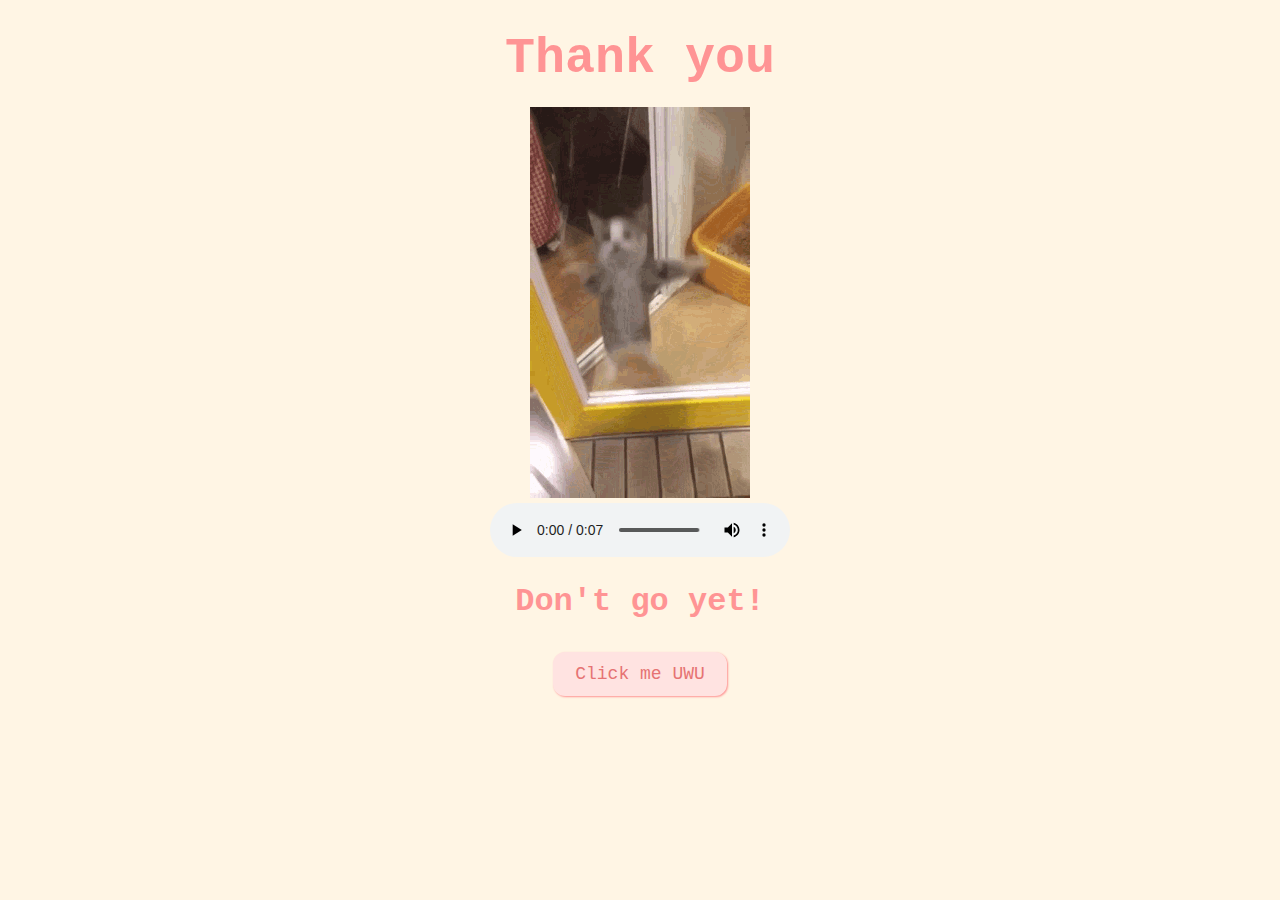
<file: thankyou.html>
<!DOCTYPE html>
<html lang="en">
  <head>
    <meta charset="UTF-8" />
    <meta name="viewport" content="width=device-width, initial-scale=1.0" />
    <title>Thank you</title>
    <link rel="stylesheet" href="css/lastpage.css" />
  </head>
  <body>
    <div id="thankyou"><b>Thank you</b></div>

    <img id="rizz" src="cat-cat-jumping.gif" alt="rizzler god" class="responsive" />
    <br />
    <audio controls autoplay loop>
      <source src="happy-happy-happy-cat.mp3" type="audio/mpeg" />
      Your browser does not support the audio element.
    </audio>
    <h1>Don't go yet!</h1>
    <button class="button" onclick="location.href='date.html'">
      Click me UWU
    </button>
  </body>
</html>
</file>
<file: css/valentine.css>
body {
  text-align: center;
  margin-top: 30px;
  font-family: "Courier";
  background-color: #fff5e4;
  color: #ff9494;
}

img {
  height: 300px;
  width: auto;
  padding: 10px;
}

#valentineQuestion {
  font-size: 50px;
  margin-bottom: 10px;
}
.answerButton {
  padding: 10px 20px;
  font-size: 18px;
  cursor: pointer;
  margin: 10px;
  font-family: "courier";
  margin-bottom: 20px;
  background-color: #ffe3e1;
  color: #e67373;
  border-radius: 12px;
  border: 2px solid #ffe3e1;
  box-shadow: 1px 1px 2px #ff9494;
  transition: 0.3s;
}

.answerButton:hover {
  background-color: #ff9494;
  color: #ffe3e1;
  border: 2px solid #ff9494;
  box-shadow: 1px 1px 2px #ffe3e1;
}

.home__container {
  padding-top: 1.5rem;
  row-gap: 1.5rem;
}

.home__img {
  width: 320px;
  justify-self: center;
}

.grid {
  display: grid;
}

.home__data {
  text-align: center;
}

.home__title {
  font-size: var(--biggest-font-size);
  line-height: 140%;
  margin-bottom: var(--mb-0-5);
}

.home__description {
  font-size: var(--small-font-size);
  padding: 0 2rem;
  margin-bottom: var(--mb-2-5);
}
</file>
<file: css/activities.css>
body {
  text-align: center;
  margin-top: 30px;
  font-family: "Courier";
  background-color: #fff5e4;
  color: #ff9494;
}
#activityquestion {
  font-size: 50px;
  margin-bottom: 30px;
}
.activity-item {
  display: inline-block;
  margin: 10px;
  vertical-align: top;
  color: #ff9494;
}
.activity-item img {
  height: 200px;
  width: 200px;
  border-radius: 50%;
  border: 5px solid #ff9494;
  object-fit: cover;
  padding: 10px;
}
.activity-item label {
  display: block;
}
.button {
  padding: 10px 20px;
  font-size: 18px;
  cursor: pointer;
  margin: 10px;
  font-family: "courier";
  margin-bottom: 20px;
  background-color: #ffe3e1;
  color: #e67373;
  border-radius: 12px;
  border: 2px solid #ffe3e1;
}
</file>
<file: css/date.css>
body {
  text-align: center;
  margin-top: 30px;
  font-family: "Courier";
  background-color: #fff5e4;
  color: #ff9494;
  display: flex;
  flex-direction: column;
}
h1 {
  font-size: 40px;
}

form .header {
  width: 100%;
  display: flex;
  font-size: 20px;
  margin-bottom: 20px;
  color: #ff9494;
}

.form-group {
  display: flex;
  flex-direction: column;
  justify-content: center;
  font-size: 25px;
}

.button {
  padding: 6px 10px;
  font-size: 15px;
  cursor: pointer;
  margin: 10px;
  font-family: "courier";
  margin-bottom: 10px;
  background-color: #ffe3e1;
  color: #e67373;
  border-radius: 12px;
  border: 2px solid #ffe3e1;
  transition: 0.3s;
}

.button:hover {
  background-color: #ff9494;
  color: #ffe3e1;
  border: 2px solid #ff9494;
}

input[type="date"] {
  padding: 6px 10px;
  font-size: 15px;
  cursor: pointer;
  margin: 10px;
  font-family: "courier";
  margin-bottom: 10px;
  background-color: #ffe3e1;
  color: #e67373;
  border-radius: 12px;
  border: 2px solid #ffe3e1;
}

.giving__container {
  grid-template-columns: repeat(2, 1fr);
  gap: 2rem 1rem;
}

.giving__content {
  text-align: center;
}

.giving__img {
  width: 1px;
  transition: .1s;
}

.giving__title {
  font-size: var(--h3-font-size);
  margin-bottom: var(--mb-0-25);
}

.giving__description {
  font-size: var(--small-font-size);
}

.giving__img:hover {
  transform: translateY(-.20rem);
}

img {
  height: 300px;
  width: auto;
  padding: 10px;
}
</file>
<file: css/dessert.css>
body {
  text-align: center;
  margin-top: 30px;
  font-family: courier;
  background-color: #fff5e4;
  color: #ff9494;
}
#dessertquestion {
  font-size: 50px;
  margin-bottom: 30px;
  font-weight: bold;
}
.dessert-item {
  display: inline-table;
  margin: 10px;
  vertical-align: top;
  color: #ff9494;
}
.dessert-item img {
  height: 200px;
  width: 200px;
  border-radius: 50%;
  border: 5px solid #ff9494;
  object-fit: cover;
  padding: 10px;
}
.dessert-item label {
  display: block;
}
.button {
  padding: 10px 20px;
  font-size: 18px;
  cursor: pointer;
  margin: 10px;
  font-family: "courier";
  margin-bottom: 20px;
  background-color: #ffe3e1;
  color: #e67373;
  border-radius: 12px;
  border: 2px solid #ffe3e1;
}
</file>
<file: css/food.css>
body {
  text-align: center;
  margin-top: 30px;
  font-family: "Courier";
  background-color: #fff5e4;
  color: #ff9494;
}
#foodquestion {
  font-size: 50px;
  margin-bottom: 30px;
}
.food-item {
  display: inline-block;
  margin: 10px;
  vertical-align: top;
  color: #ff9494;
}
.food-item img {
  height: 200px;
  width: 200px;
  border-radius: 50%;
  border: 5px solid #ff9494;
  object-fit: cover;
  padding: 10px;
}
.food-item label {
  display: block;
}
.button {
  padding: 10px 20px;
  font-size: 18px;
  cursor: pointer;
  margin: 10px;
  font-family: "courier";
  margin-bottom: 20px;
  background-color: #ffe3e1;
  color: #e67373;
  border-radius: 12px;
  border: 2px solid #ffe3e1;
}
</file>
<file: css/flower.css>
*,
*::after,
*::before{
    padding: 0;
    margin: 0;
    box-sizing: border-box;
}

:root{
    --color-bg: linear-gradient(to top,#010329,#000005);
    --color-glass:linear-gradient(to left,#142544,#1a9092);
    --color-water:linear-gradient(to left,#142544,#1b6d6e);
}

body{
    background-color: #FFF5E4;
    min-height: 100vh;
    display: flex;
    flex-direction: column; /* Change the direction to column */
    align-items: center;
    justify-content: flex-start; /* Align items to the start of the container */
    overflow: hidden;
	color: #FF9494;
	font-family: courier;
}

#thankyou {
    width: 100%; /* Ensure it spans the full width */
    text-align: center; /* Keep the text centered */
    margin-top: 20px; /* Add some space at the top */
    z-index: 1000; /* Ensure it's above other elements if needed */
    position: relative; /* Adjust based on layout needs */
	margin-bottom: 400px;
	font-size: 50px;
}

.flower{
    position: relative;
}

.flower__glass{
    width:20vmin;
    height: 30vmin;
    background-image: var(--color-glass);
    clip-path: polygon(0 0, 100% 0, 85% 100%, 15% 100%);
    opacity: .8;
    position: relative;
}

.flower__glass::after{
    content: '';
    position: absolute;
    bottom: 0;
    left: 0;
    background-color: #182843;
    width: 100%;
    height: 2vmin;
}

.flower__glass::before{
    content: '';
    position: absolute;
    bottom: 0;
    left: 0;
    background-image: var(--color-water);
    width: 100%;
    height: 15vmin;
}

.f-wrapper{
    position: absolute;
    left: 45%;
    bottom: 2vmin;
}

.f-wrapper--2{
    left: 50%;
    bottom: 5%;
    transform-origin: 10% left;
    transform: rotate(20deg);
}

.f-wrapper--3{
    left: 30%;
    bottom: 5%;
    transform-origin: 10% left;
    transform: rotate(-10deg);
}

.f-wrapper--3 .flower__line{
    height: 45vmin;
    position: relative;
}

.f-wrapper--3 .flower__line::after{
    content: '';
    position: absolute;
    left:0;
    top: 0;
    width: 6vmin;
    height: 6vmin;
    transform: translate(-69%,-30%) rotate(-5deg);
    border-radius:10vmin 10vmin 0 0;
    border: 2vmin solid  #104d4e;
    border-bottom: transparent;
    border-left: transparent;
}

.f-wrapper--3 .flower__line::before{
    content: '';
    position: absolute;
    left:-40%;
    top: -1%;
    width: 6vmin;
    height: 2vmin;
    transform-origin: right;
    transform: translate(-100%,-80%) rotate(-20deg);
    background-color: #104d4e;
    border-radius: 2vmin;
}

.f-wrapper--3 .flower__line{
    background-image: linear-gradient(to top,#142544,#104d4e);
}


.f-wrapper--2 .flower__line{
    height: 45vmin;
}

.f-wrapper--2 .f{
    transform: translateX(-50%) rotate(20deg);
}

.f-wrapper--3 .f{
    transform: translate(-350%,-50%) rotate(-120deg);
}

.f-wrapper--2 .flower__leaf:not(:first-child){
    width: 3.8vmin;
    height: 10vmin;
    background-image: linear-gradient(to bottom, #ff43b6 ,#c22887, #1a233a 99%);
}

.f-wrapper--3 .flower__leaf:not(:first-child){
    width: 3.8vmin;
    height: 10vmin;
    background-image: linear-gradient(to bottom, #ad2be0 ,#712291, #1a233a 99%);
}

.f-wrapper--3 .flower__leaf--1{
    width: 8vmin;
    height: 10vmin;
    bottom: 2vmin;
    background-color: #ad2be0;
}

.f-wrapper--2 .flower__leaf--1{
    width: 8vmin;
    height: 10vmin;
    bottom: 2vmin;
    background-color: #de118b;
}

.f-wrapper--2 .f .flower__leaf--8{
    width: 10vmin;
    height: 9vmin;
    bottom: 3vmin;
    left: -30%;
    transform: rotate(-50deg);
    background-image: linear-gradient(to left bottom, #ff43b6 ,#4d1337);;
}

.f-wrapper--3 .f .flower__leaf--8{
    width: 10vmin;
    height: 9vmin;
    left: -10% !important;
    background-image: linear-gradient(to left bottom, #ad2be0 ,#712291);;
}

.flower__line{
    width: 2vmin;
    height: 56vmin;
    background-image: linear-gradient(to left top,#82fdff 20%,#142544,#104d4e);
    border-radius: 4vmin;
}

.f{
    position: absolute;
    top: 1vmin;
    left: 50%;
    transform: translateX(-50%) rotate(-10deg);
    width: 2vmin;
    height: 2vmin;
}


.flower__leaf{
    position: absolute;
    left: 50%;
    bottom: 2vmin;
    transform: translateX(-50%);
    width: 5vmin;
    height: 14vmin;
    background-image: linear-gradient(to bottom, #ffa085 ,#fa7373, #1a233a 99%);

    clip-path: ellipse(50% 50% at 50% 50%);
    transform-origin: center bottom;
    animation: open-flower 2s 1s backwards;
}

.flower__leaf--1{
    width: 10vmin;
    height: 12vmin;
    bottom: 3vmin;
    border-radius: 50% 50% 50% 50% / 80% 80% 20% 20%;
    background-color: #e24f5f;
    background-image: none;
    animation: open-flowe--middle  1.4s 1s backwards;
}

.flower__leaf--2{
    transform: translateX(-50%) rotate(-30deg);
}
.flower__leaf--3{
    transform: translateX(-50%) rotate(-50deg);
}
.flower__leaf--4{
    transform: translateX(-50%) rotate(-70deg);
}

.flower__leaf--5{
    transform: translateX(-50%) rotate(30deg);
}

.flower__leaf--6{
    transform: translateX(-50%) rotate(50deg);
}

.flower__leaf--7{
    transform: translateX(-50%) rotate(70deg);
}

.flower__leaf--8{
    width: 13vmin;
    height: 11vmin;
    bottom: 6vmin;
    left: -30%;
    border-radius: none;
    clip-path: none;
    border-radius: 10vmin 2vmin 10vmin 2vmin;
    transform: rotate(-55deg);
    background-image: linear-gradient(to left bottom, #ffa085 ,#eb8b8b,#492f2f 98%);
}

.flower__fall-down--yellow{
    animation: flower-fall-down-yellow  8s 1.2s linear forwards;
}

.flower__fall-down--pink{
    animation: flower-fall-down-pink  5s 1.2s linear forwards;
}

.flower__fall-down--purple{
    bottom: 4vmin;
    animation:flower-fall-down-purple  6s 1.2s linear forwards, flower-falling 6s 7.2s linear infinite;
}


@keyframes open-flower{
        0%{
            transform:  translateX(-50%) rotate(0);
        }
}

@keyframes open-flowe--middle {
    0%{
        opacity: 0;
        transform: translateX(-50%) scale(0);
    }
}

@keyframes flower-fall-down-pink {

    0%{
        transform: rotate(-55deg);
    }

    50%{
        transform: rotateX(-100deg);
    }

    100%{
        transform:translate(2vmin,28vmin);
    }

}

@keyframes flower-fall-down-yellow {

    0%{
        transform: rotate(-55deg);
    }

    50%{
        bottom: 3vmin;
        transform: rotateX(-100deg);
    }

    100%{
        transform:translate(2vmin,70vmin) rotate(150deg);
    }

}

@keyframes flower-fall-down-purple {

    0%{
        transform: rotate(-50deg);
    }

    25%{
        bottom: 1vmin ;
        transform: rotateX(-100deg);
        perspective: 0px;
    }

    50%{
        perspective: 0px;
        transform:translate(-30vmin,2vmin) rotate(90deg);
    }

    75%{
        perspective: 0px;
        transform:translate(-34vmin,-2vmin);
    }

    100%{
        transform-origin: center;
        transform:translate(-34vmin,-2vmin) rotateY(-80deg) rotateX(35deg);
    }

}

@keyframes flower-falling {
    0%,100%{
        transform-origin: center;
        transform:translate(-34vmin,-2vmin) rotateY(-80deg) rotateX(35deg);
    }

    25%{
        transform-origin: center;
        transform:translate(-34.4vmin,-2vmin) rotateY(-84deg) rotateX(35deg);
    }

    50%{
        transform-origin: center;
        transform:translate(-32vmin,-4.2vmin) rotateY(-80deg) rotateX(35deg);
    }

    75%{
        transform-origin: center;
        transform:translate(-36vmin,1.1vmin) rotateY(-80deg) rotateX(35deg);
    }
}
</file>
<file: css/lastpage.css>
body {
  text-align: center;
  margin-top: 30px;
  font-family: "Courier";
  background-color: #fff5e4;
  color: #ff9494;
}
#thankyou {
  font-size: 50px;
  margin-bottom: 20px;
}
.rizz {
  margin-bottom: 10 px;
}
.button {
  padding: 10px 20px;
  font-size: 18px;
  cursor: pointer;
  margin: 10px;
  font-family: "courier";
  margin-bottom: 20px;
  background-color: #ffe3e1;
  color: #e67373;
  border-radius: 12px;
  border: 2px solid #ffe3e1;
  box-shadow: 1px 1px 2px #ff9494;
  transition: 0.3s;
}

.button:hover {
  background-color: #ff9494;
  color: #ffe3e1;
  border: 2px solid #ff9494;
  box-shadow: 1px 1px 2px #ffe3e1;
}
</file>
